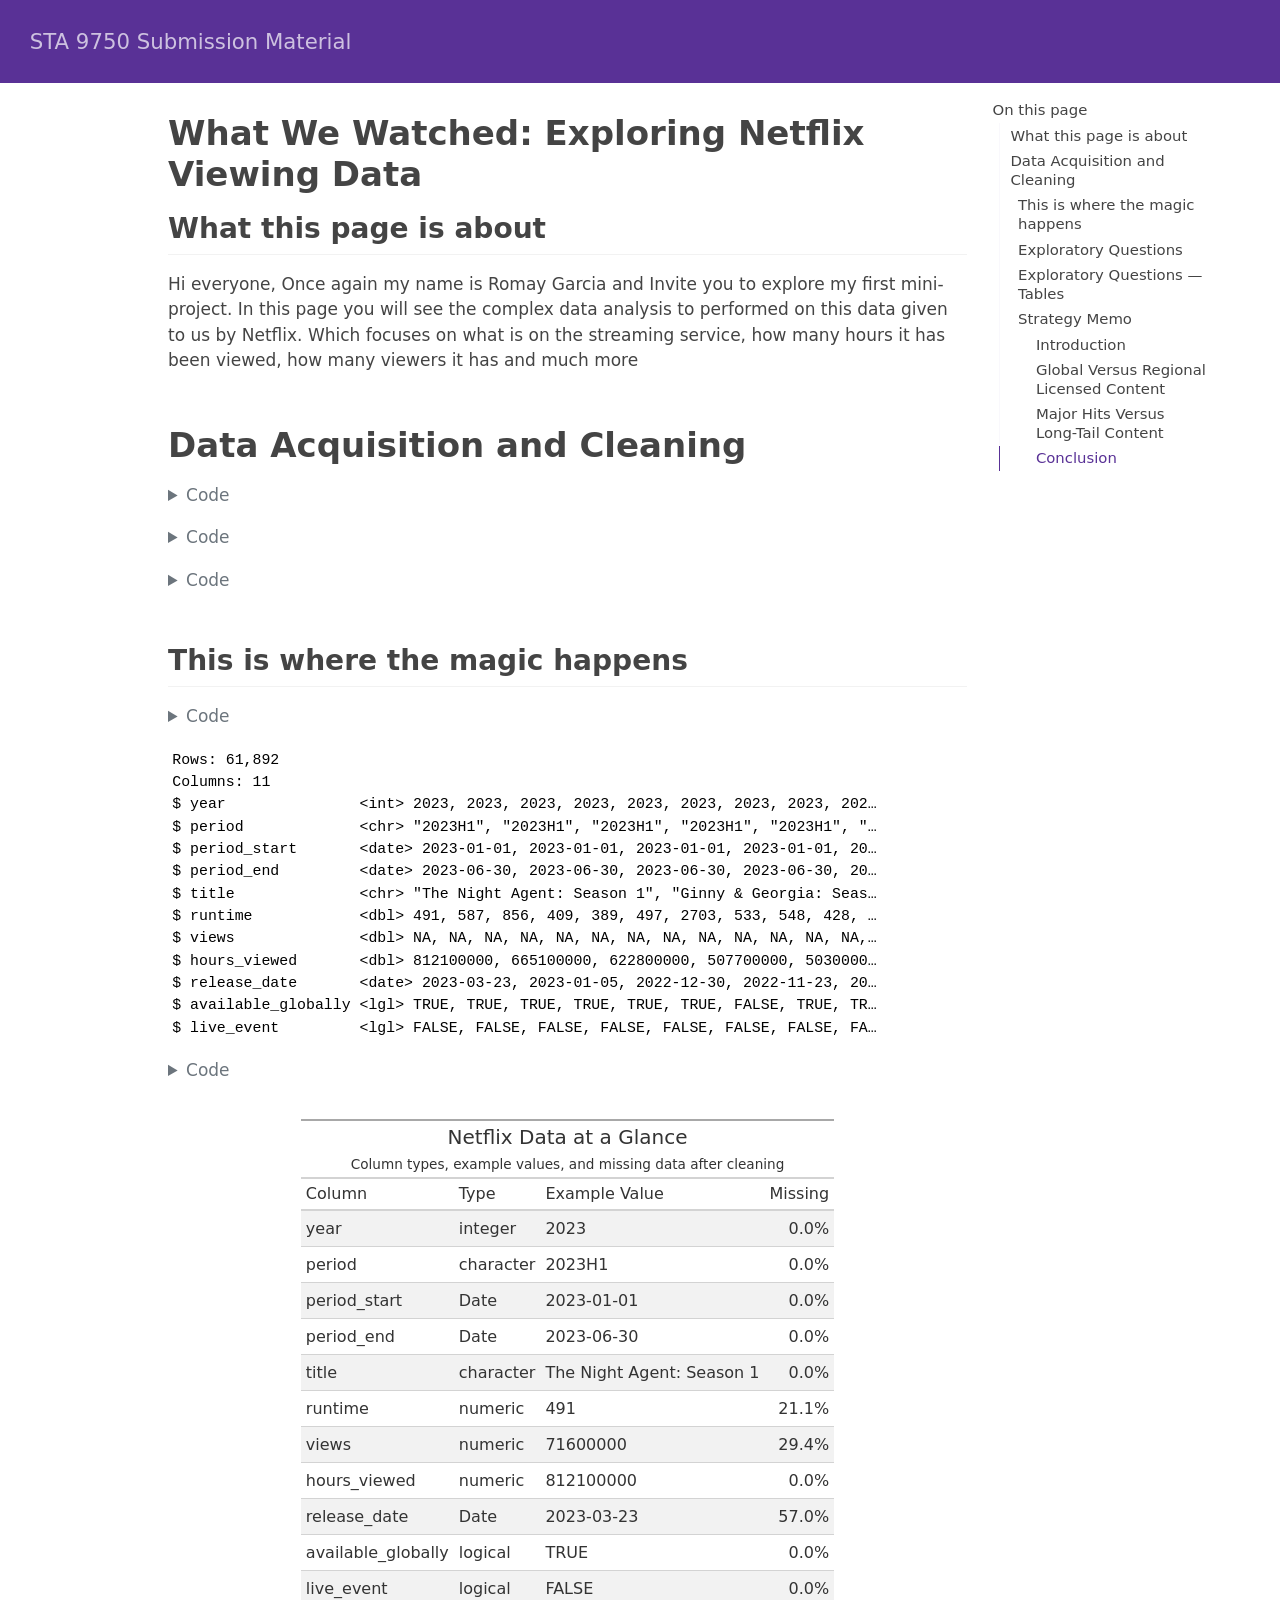
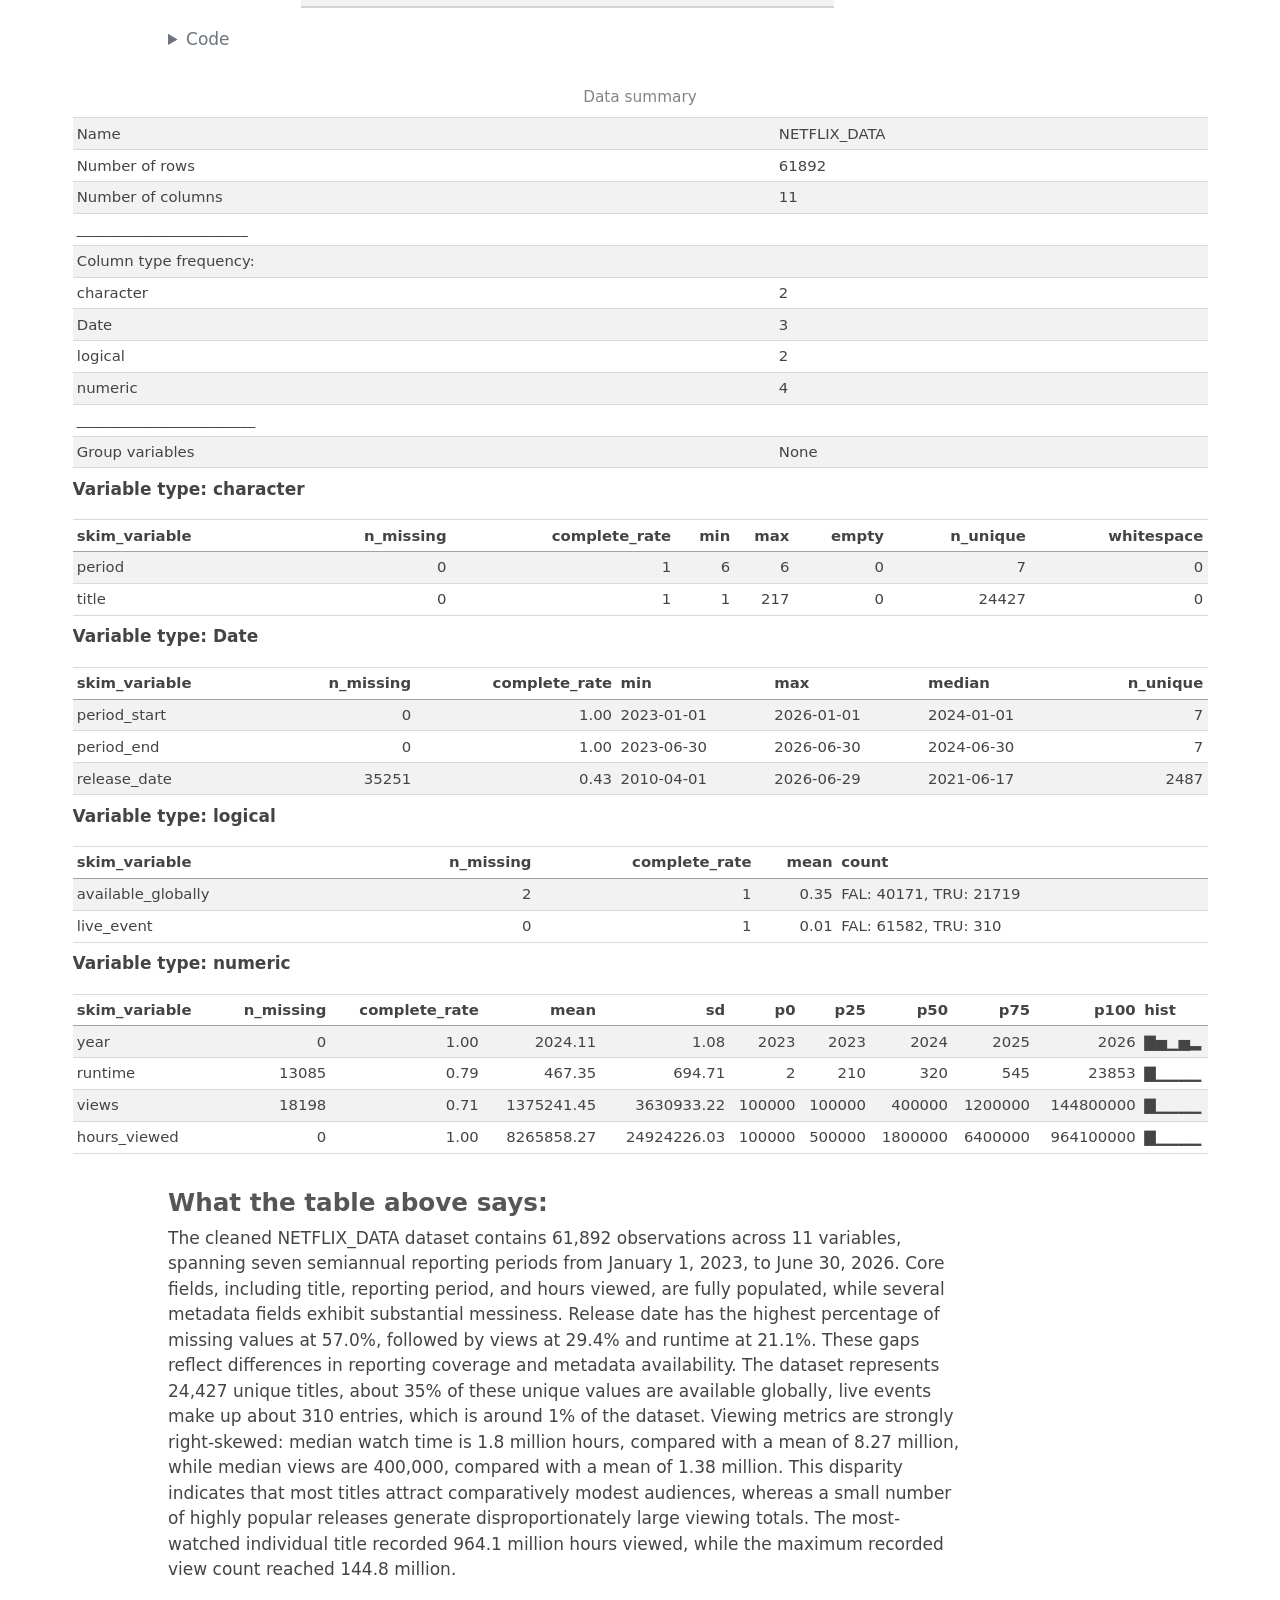
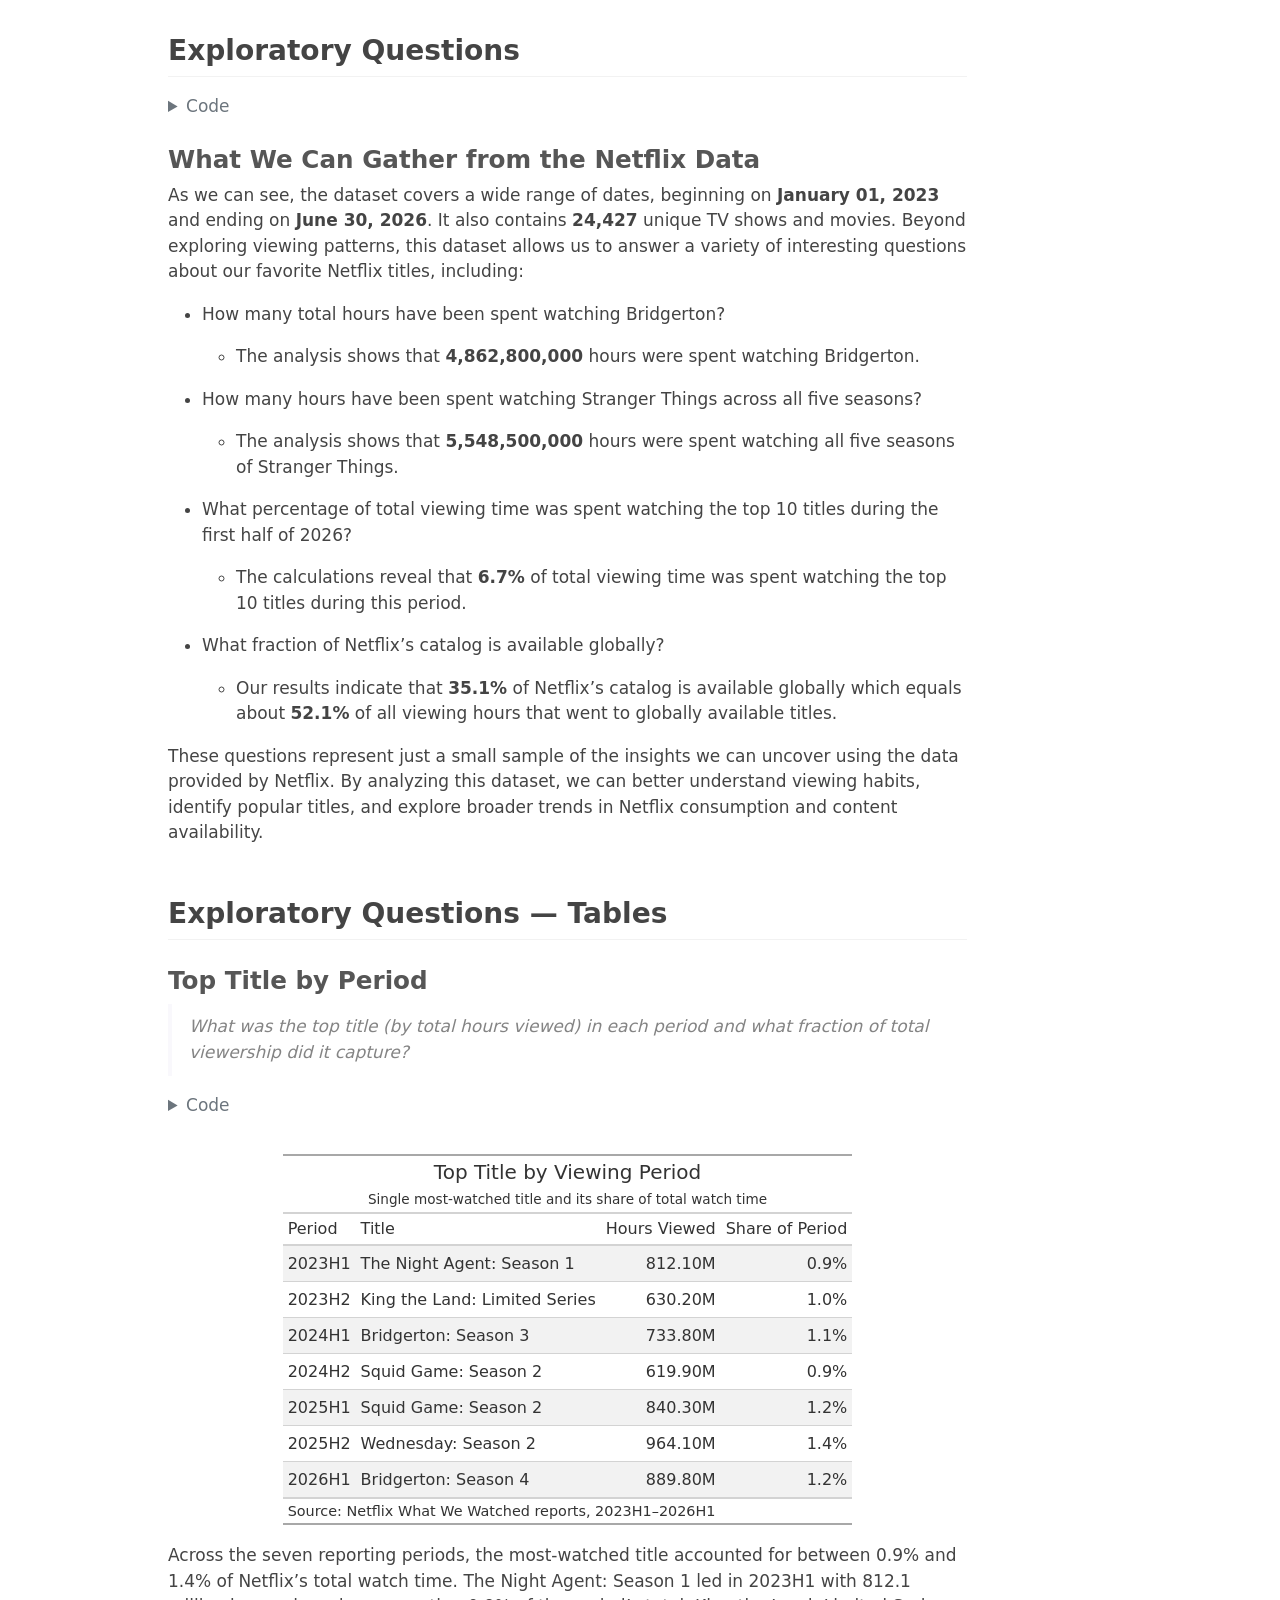
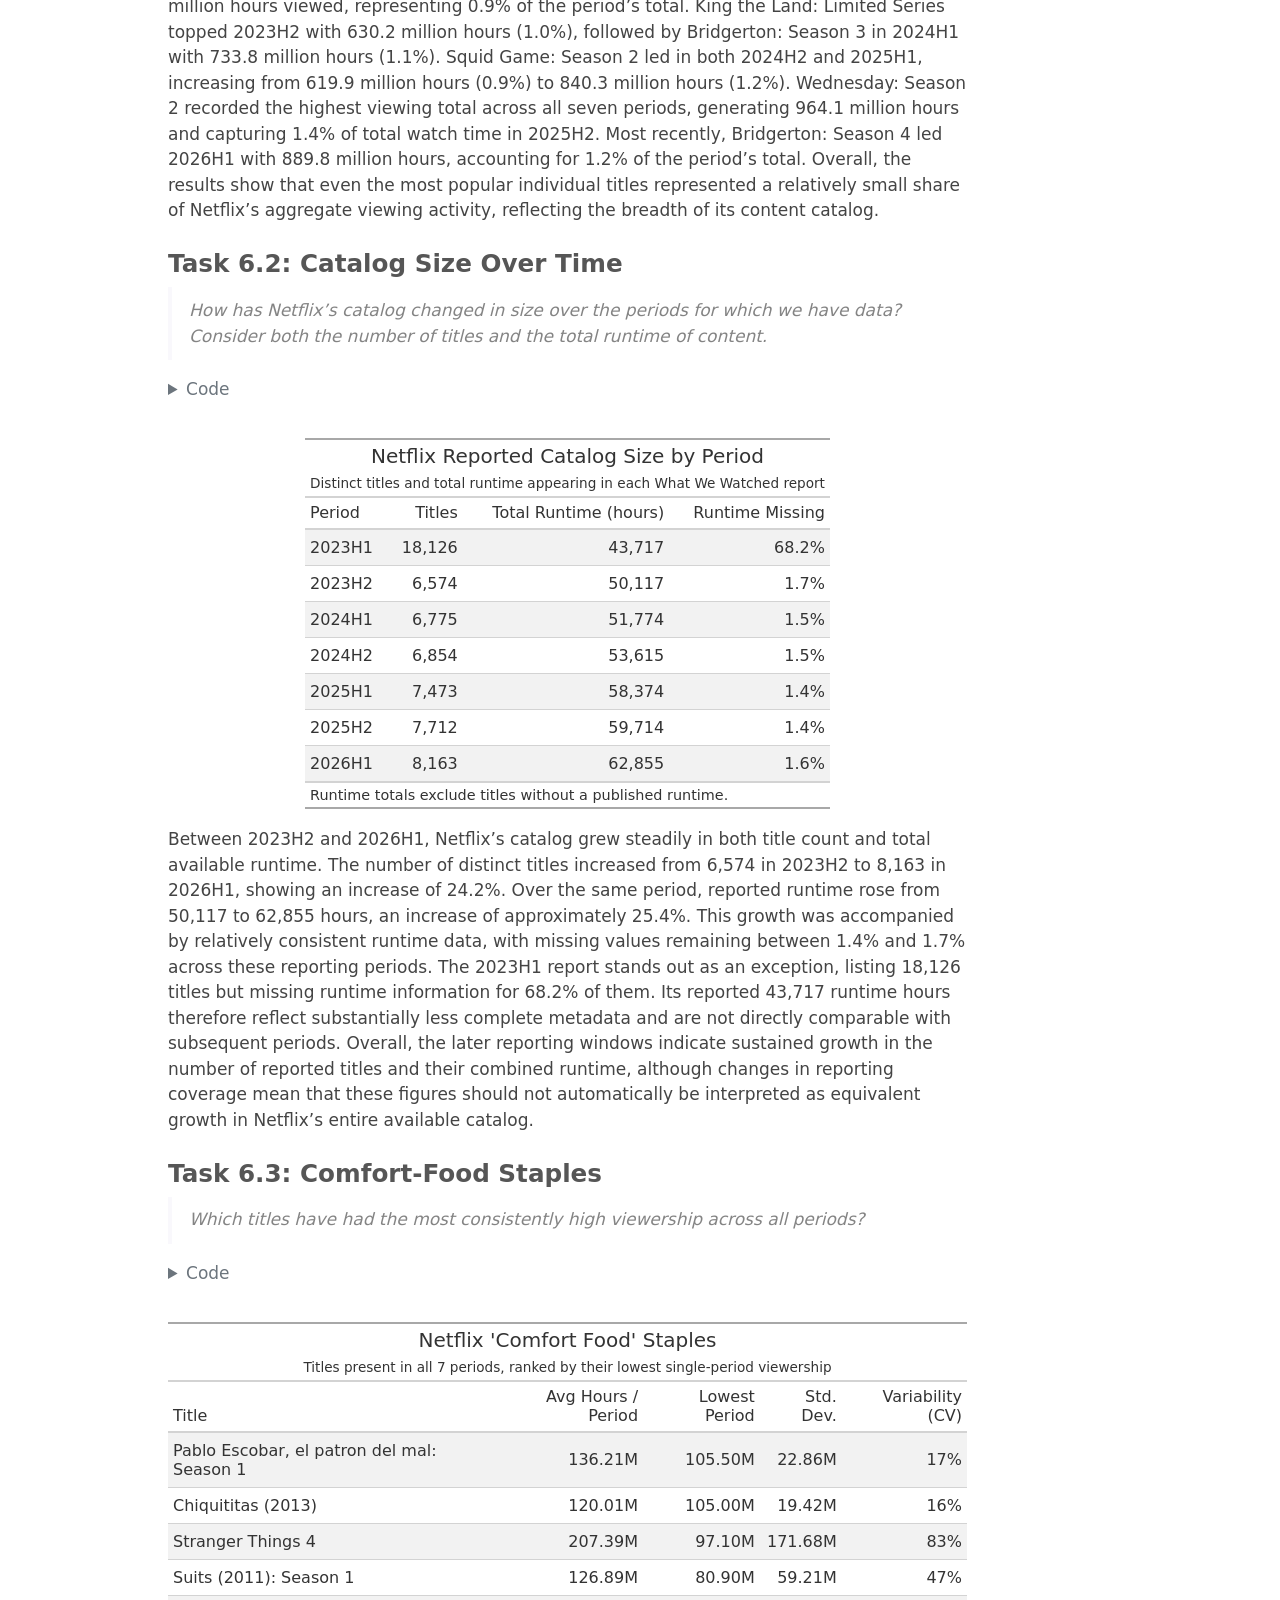
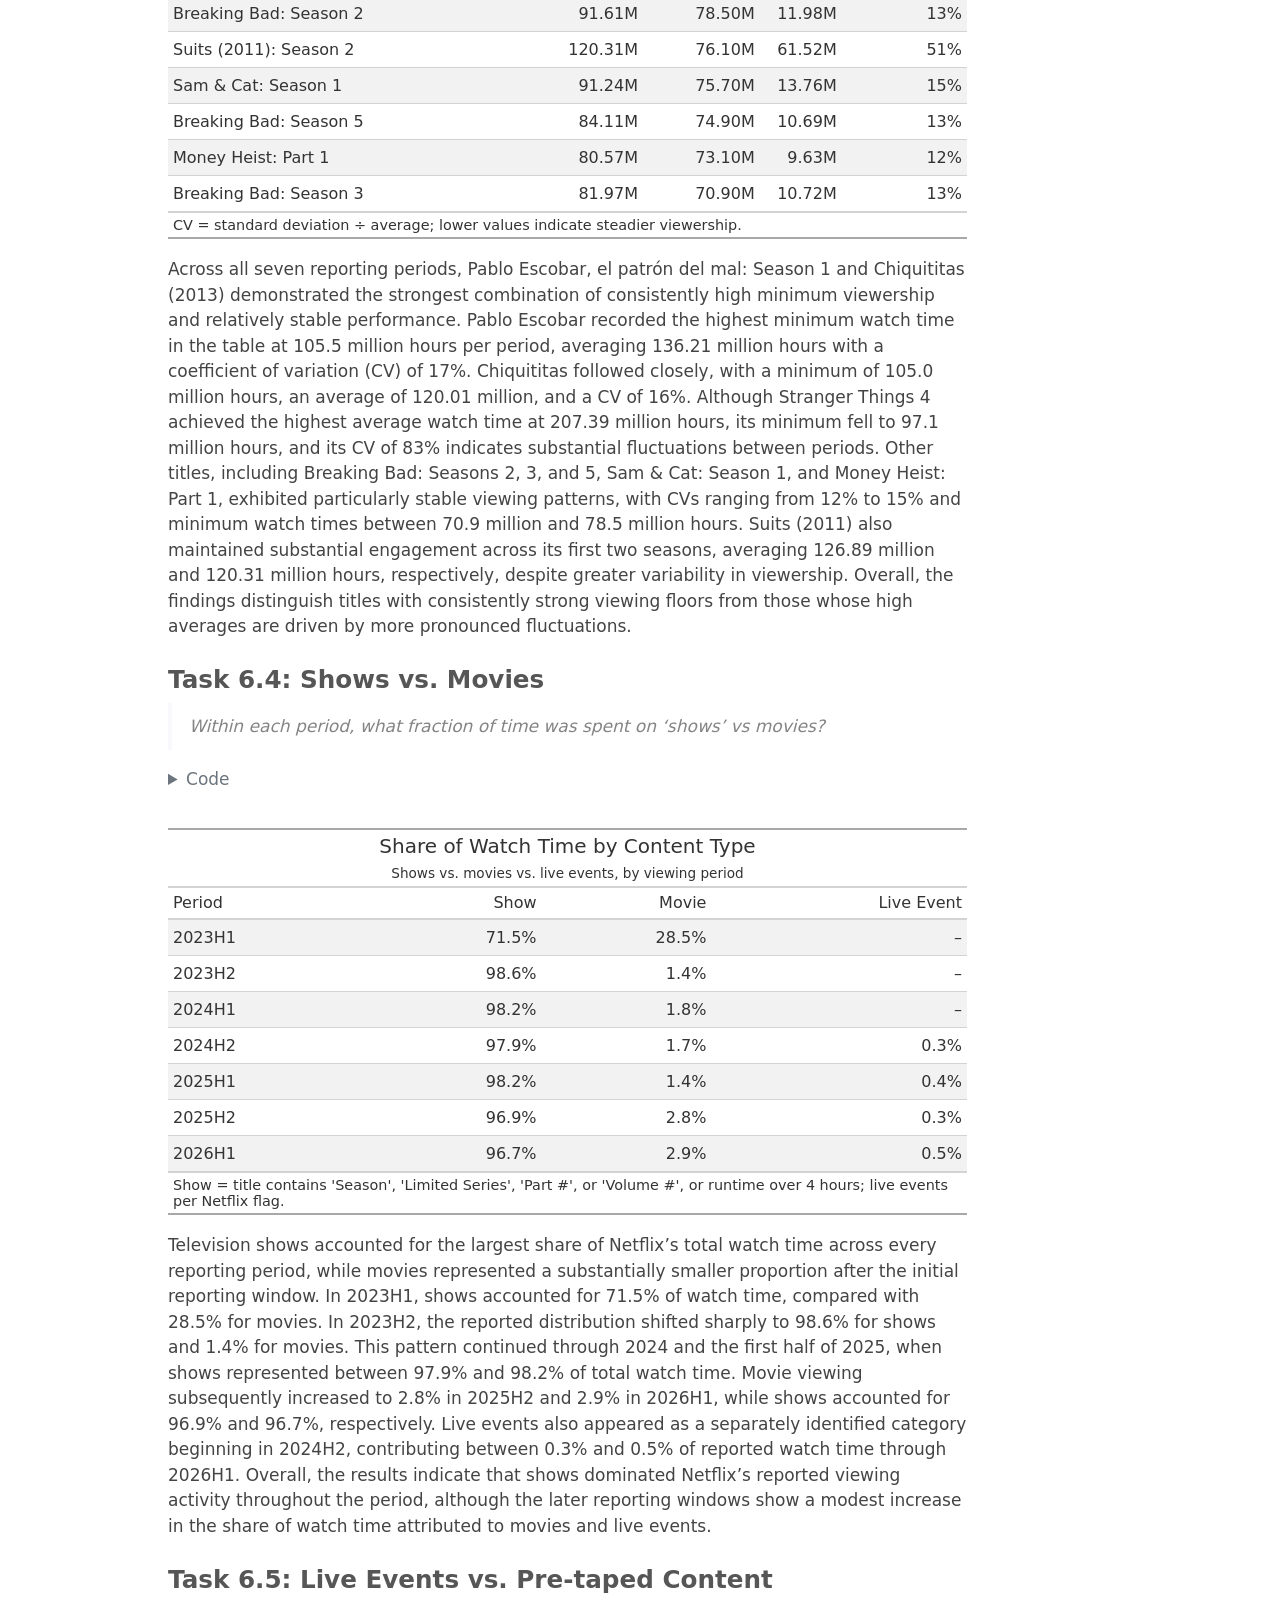
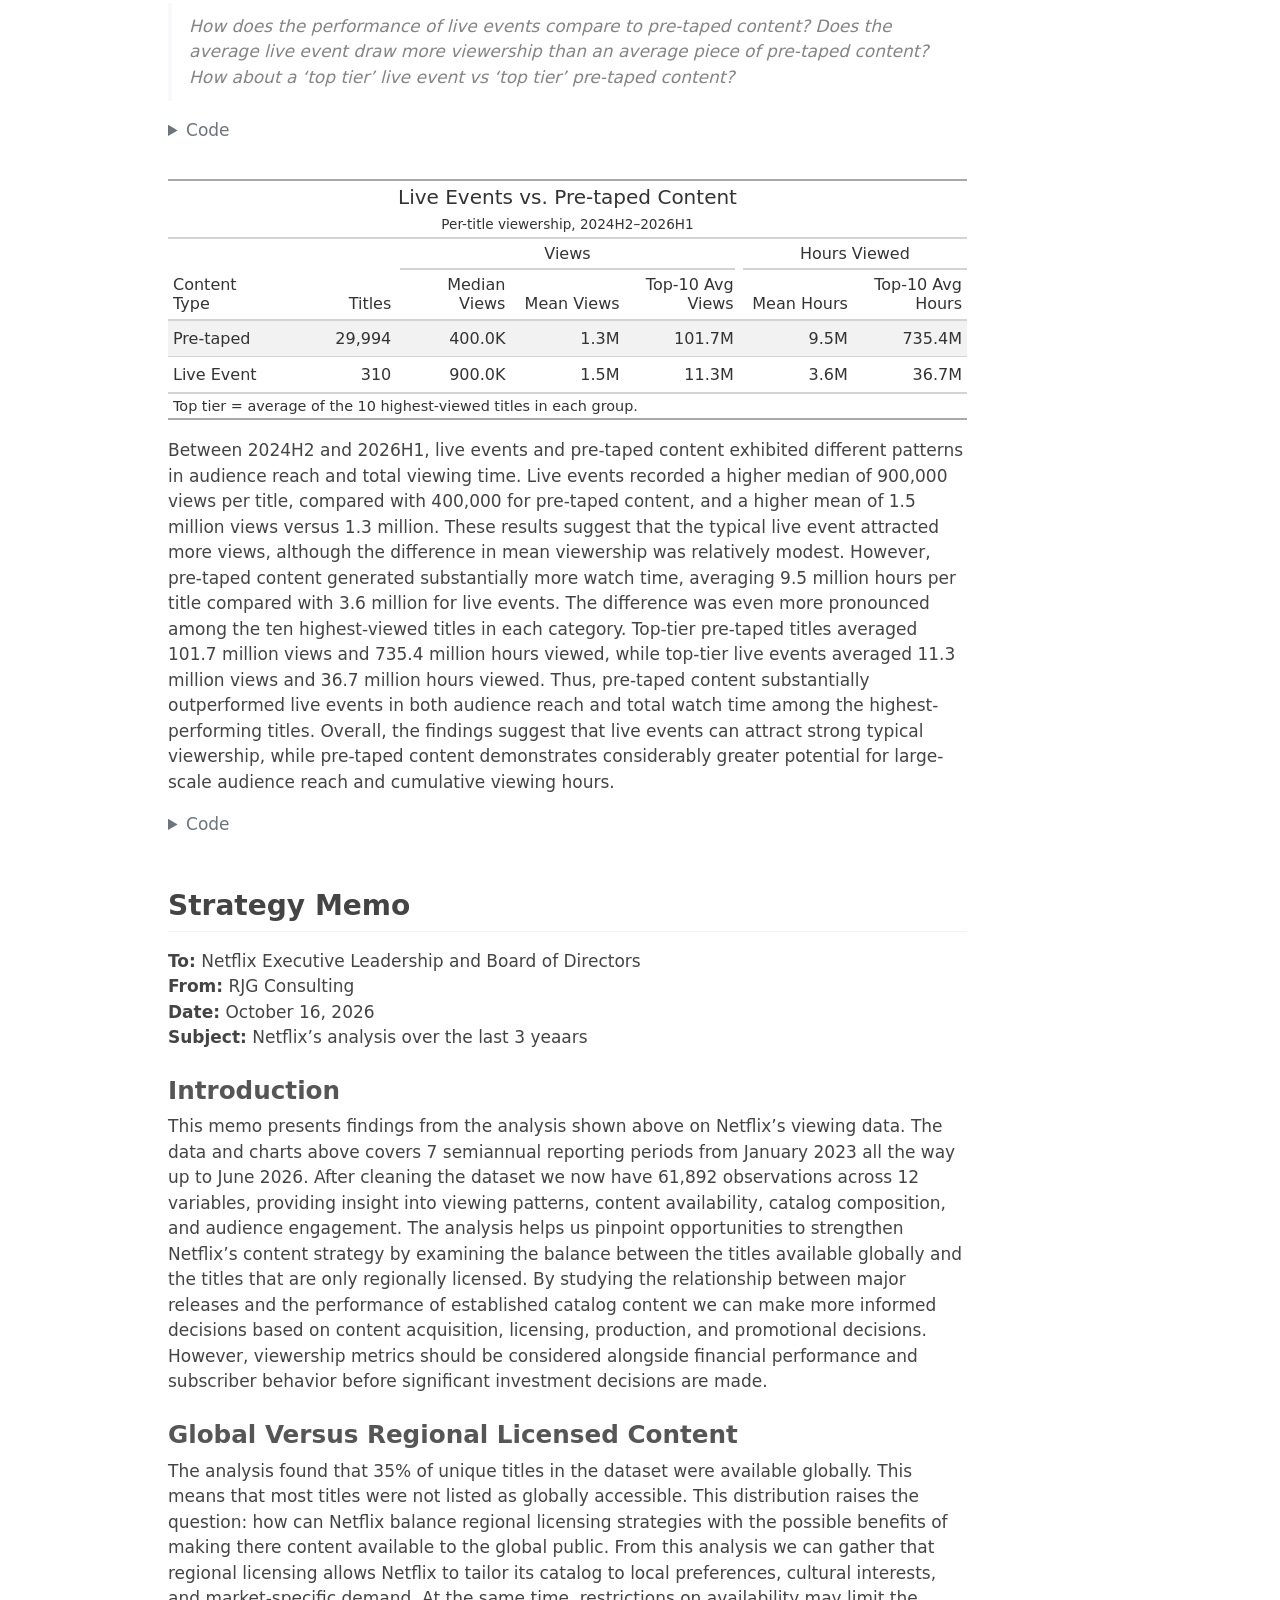
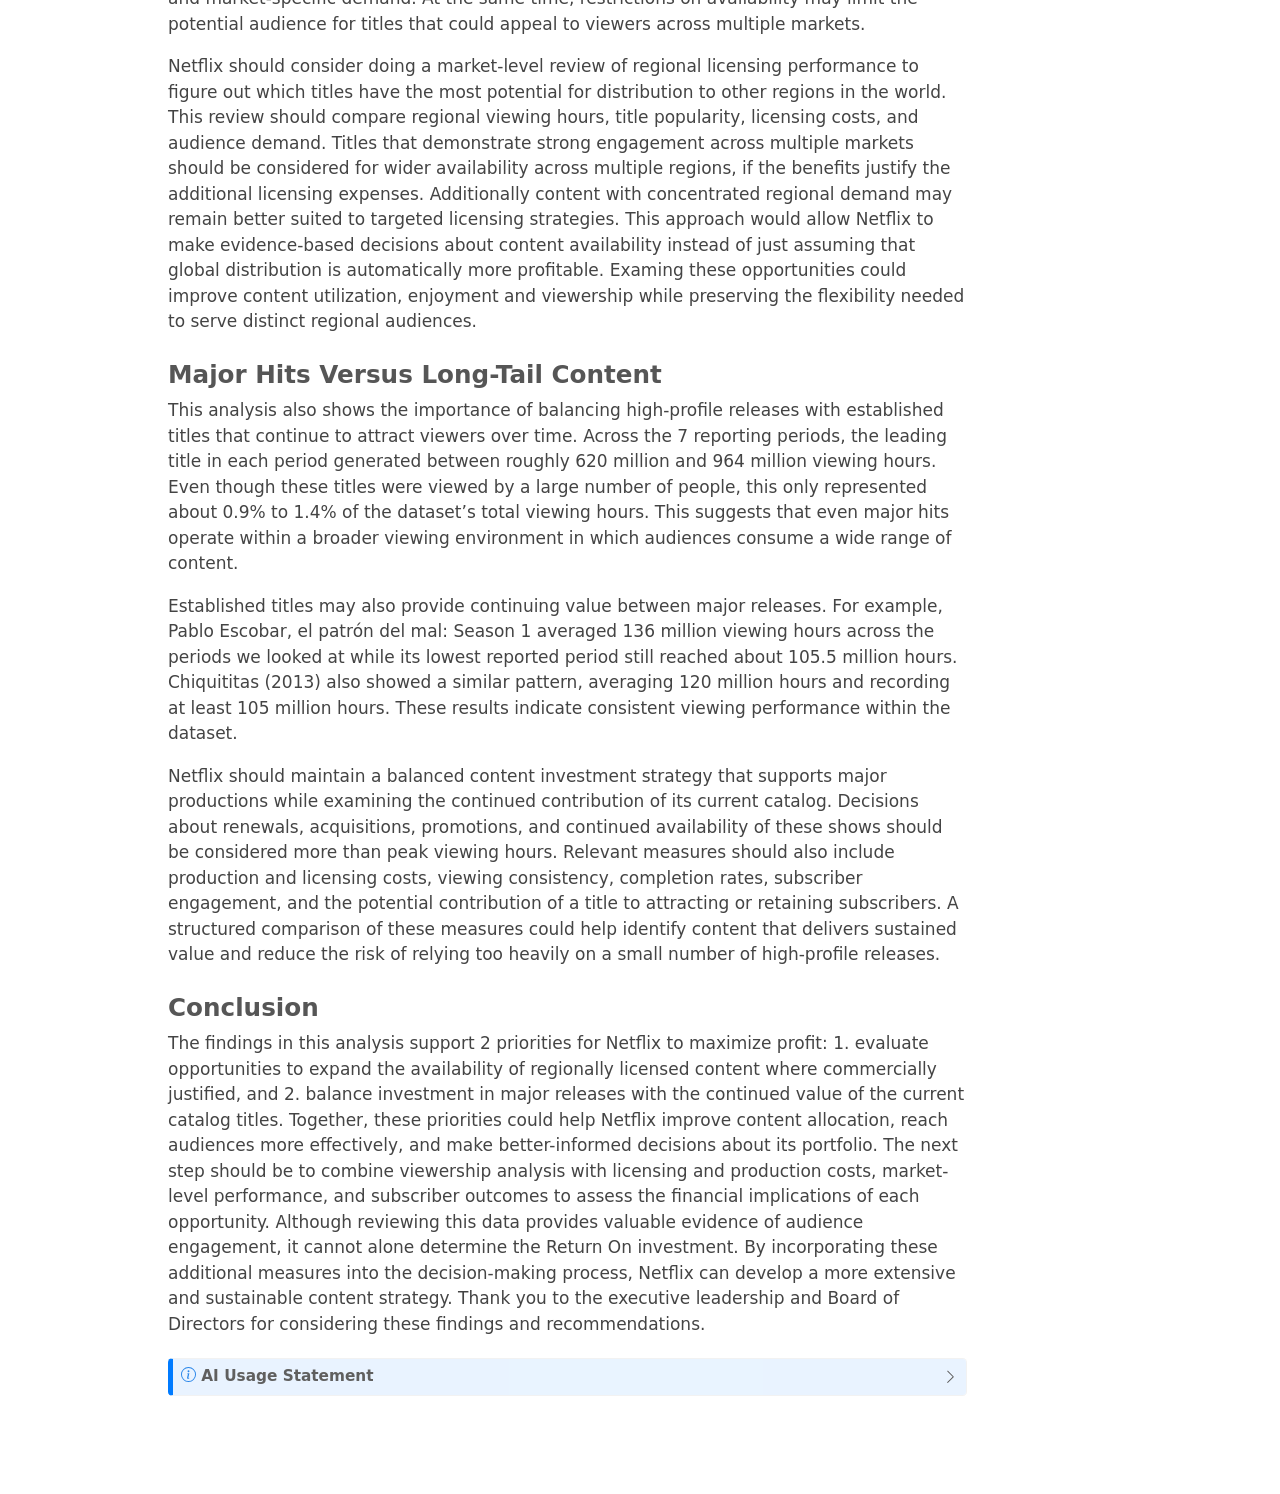
<file: docs/mp01.html>
<!DOCTYPE html>
<html xmlns="http://www.w3.org/1999/xhtml" lang="en" xml:lang="en"><head>

<meta charset="utf-8">
<meta name="generator" content="quarto-1.10.18">

<meta name="viewport" content="width=device-width, initial-scale=1.0, user-scalable=yes">


<title>What We Watched: Exploring Netflix Viewing Data – STA 9750 Submission Material</title>
<style>
/* Default styles provided by pandoc.
** See https://pandoc.org/MANUAL.html#variables-for-html for config info.
*/
span.smallcaps{font-variant: small-caps;}
div.columns{display: flex; gap: 1.5em;}
div.column{flex: auto;}
@media screen {
div.columns{gap: min(4vw, 1.5em);}
div.column{overflow-x: auto;}
}
div.hanging-indent{margin-left: 1.5em; text-indent: -1.5em;}
ul.task-list{list-style: none;}
ul.task-list li input[type="checkbox"] {
  width: 0.8em;
  margin: 0 0.8em 0.2em -1em; /* quarto-specific, see https://github.com/quarto-dev/quarto-cli/issues/4556 */ 
  vertical-align: middle;
}
/* CSS for syntax highlighting */
html { -webkit-text-size-adjust: 100%; }
pre > code.sourceCode { white-space: pre; position: relative; }
pre > code.sourceCode > span { display: inline-block; line-height: 1.25; }
pre > code.sourceCode > span:empty { height: 1.2em; }
.sourceCode { overflow: visible; }
code.sourceCode > span { color: inherit; text-decoration: inherit; }
div.sourceCode { margin: 1em 0; }
pre.sourceCode { margin: 0; }
@media screen {
div.sourceCode { overflow: auto; }
}
@media print {
pre > code.sourceCode { white-space: pre-wrap; }
pre > code.sourceCode > span { text-indent: -5em; padding-left: 5em; }
}
pre.numberSource code
  { counter-reset: source-line 0; }
pre.numberSource code > span
  { position: relative; left: -4em; counter-increment: source-line; }
pre.numberSource code > span > a:first-child::before
  { content: counter(source-line);
    position: relative; left: -1em; text-align: right; vertical-align: baseline;
    border: none; display: inline-block;
    -webkit-touch-callout: none; -webkit-user-select: none;
    -khtml-user-select: none; -moz-user-select: none;
    -ms-user-select: none; user-select: none;
    padding: 0 4px; width: 4em;
  }
pre.numberSource { margin-left: 3em;  padding-left: 4px; }
div.sourceCode
  {   }
@media screen {
pre > code.sourceCode > span > a:first-child::before { text-decoration: underline; }
}
</style>


<script src="site_libs/quarto-nav/quarto-nav.js"></script>
<script src="site_libs/quarto-nav/headroom.min.js"></script>
<script src="site_libs/clipboard/clipboard.min.js"></script>
<script src="site_libs/quarto-search/autocomplete.umd.js"></script>
<script src="site_libs/quarto-search/fuse.min.js"></script>
<script src="site_libs/quarto-search/quarto-search.js"></script>
<meta name="quarto:offset" content="./">
<script src="site_libs/quarto-html/quarto.js" type="module"></script>
<script src="site_libs/quarto-html/tabsets/tabsets.js" type="module"></script>
<script src="site_libs/quarto-html/popper.min.js"></script>
<script src="site_libs/quarto-html/tippy.umd.min.js"></script>
<script src="site_libs/quarto-html/anchor.min.js"></script>
<link href="site_libs/quarto-html/tippy.css" rel="stylesheet">
<link href="site_libs/quarto-html/quarto-syntax-highlighting-64a204ab8560d761af7679ceaba22944.css" rel="stylesheet" id="quarto-text-highlighting-styles">
<script src="site_libs/bootstrap/bootstrap.min.js"></script>
<link href="site_libs/bootstrap/bootstrap-icons.css" rel="stylesheet">
<link href="site_libs/bootstrap/bootstrap-05794b83524b4dc42481d6ce8c2e58f9.min.css" rel="stylesheet" append-hash="true" id="quarto-bootstrap" data-mode="light">
<script id="quarto-search-options" type="application/json">{
  "location": "navbar",
  "copy-button": false,
  "collapse-after": 3,
  "panel-placement": "end",
  "type": "overlay",
  "limit": 50,
  "keyboard-shortcut": [
    "f",
    "/",
    "s"
  ],
  "show-item-context": false,
  "language": {
    "search-no-results-text": "No results",
    "search-matching-documents-text": "matching documents",
    "search-copy-link-title": "Copy link to search",
    "search-hide-matches-text": "Hide additional matches",
    "search-more-match-text": "more match in this document",
    "search-more-matches-text": "more matches in this document",
    "search-clear-button-title": "Clear",
    "search-text-placeholder": "",
    "search-detached-cancel-button-title": "Cancel",
    "search-submit-button-title": "Submit",
    "search-label": "Search"
  }
}</script>


</head>

<body class="nav-fixed quarto-light">

<div id="quarto-search-results"></div>
  <header id="quarto-header" class="headroom fixed-top">
    <nav class="navbar navbar-expand-lg " data-bs-theme="dark">
      <div class="navbar-container container-fluid">
      <div class="navbar-brand-container mx-auto">
    <a class="navbar-brand" href="./index.html">
    <span class="navbar-title">STA 9750 Submission Material</span>
    </a>
  </div>
        <div class="quarto-navbar-tools tools-end">
</div>
      </div> <!-- /container-fluid -->
    </nav>
</header>
<!-- content -->
<div id="quarto-content" class="quarto-container page-columns page-rows-contents page-layout-article page-navbar">
<!-- sidebar -->
<!-- margin-sidebar -->
    <div id="quarto-margin-sidebar" class="sidebar margin-sidebar">
        <nav id="TOC" role="doc-toc" class="toc-active">
    <h2 id="toc-title">On this page</h2>
   
  <ul>
  <li><a href="#what-this-page-is-about" id="toc-what-this-page-is-about" class="nav-link active" data-scroll-target="#what-this-page-is-about">What this page is about</a></li>
  <li><a href="#data-acquisition-and-cleaning" id="toc-data-acquisition-and-cleaning" class="nav-link" data-scroll-target="#data-acquisition-and-cleaning">Data Acquisition and Cleaning</a>
  <ul class="collapse">
  <li><a href="#this-is-where-the-magic-happens" id="toc-this-is-where-the-magic-happens" class="nav-link" data-scroll-target="#this-is-where-the-magic-happens">This is where the magic happens</a>
  <ul class="collapse">
  <li><a href="#what-the-table-above-says" id="toc-what-the-table-above-says" class="nav-link" data-scroll-target="#what-the-table-above-says">What the table above says:</a></li>
  </ul></li>
  <li><a href="#exploratory-questions" id="toc-exploratory-questions" class="nav-link" data-scroll-target="#exploratory-questions">Exploratory Questions</a>
  <ul class="collapse">
  <li><a href="#what-we-can-gather-from-the-netflix-data" id="toc-what-we-can-gather-from-the-netflix-data" class="nav-link" data-scroll-target="#what-we-can-gather-from-the-netflix-data">What We Can Gather from the Netflix Data</a></li>
  </ul></li>
  <li><a href="#exploratory-questions-tables" id="toc-exploratory-questions-tables" class="nav-link" data-scroll-target="#exploratory-questions-tables">Exploratory Questions — Tables</a>
  <ul class="collapse">
  <li><a href="#top-title-by-period" id="toc-top-title-by-period" class="nav-link" data-scroll-target="#top-title-by-period">Top Title by Period</a></li>
  <li><a href="#task-6.2-catalog-size-over-time" id="toc-task-6.2-catalog-size-over-time" class="nav-link" data-scroll-target="#task-6.2-catalog-size-over-time">Task 6.2: Catalog Size Over Time</a></li>
  <li><a href="#task-6.3-comfort-food-staples" id="toc-task-6.3-comfort-food-staples" class="nav-link" data-scroll-target="#task-6.3-comfort-food-staples">Task 6.3: Comfort-Food Staples</a></li>
  <li><a href="#task-6.4-shows-vs.-movies" id="toc-task-6.4-shows-vs.-movies" class="nav-link" data-scroll-target="#task-6.4-shows-vs.-movies">Task 6.4: Shows vs.&nbsp;Movies</a></li>
  <li><a href="#task-6.5-live-events-vs.-pre-taped-content" id="toc-task-6.5-live-events-vs.-pre-taped-content" class="nav-link" data-scroll-target="#task-6.5-live-events-vs.-pre-taped-content">Task 6.5: Live Events vs.&nbsp;Pre-taped Content</a></li>
  </ul></li>
  <li><a href="#strategy-memo" id="toc-strategy-memo" class="nav-link" data-scroll-target="#strategy-memo">Strategy Memo</a>
  <ul class="collapse">
  <li><a href="#introduction" id="toc-introduction" class="nav-link" data-scroll-target="#introduction">Introduction</a></li>
  <li><a href="#global-versus-regional-licensed-content" id="toc-global-versus-regional-licensed-content" class="nav-link" data-scroll-target="#global-versus-regional-licensed-content">Global Versus Regional Licensed Content</a></li>
  <li><a href="#major-hits-versus-long-tail-content" id="toc-major-hits-versus-long-tail-content" class="nav-link" data-scroll-target="#major-hits-versus-long-tail-content">Major Hits Versus Long-Tail Content</a></li>
  <li><a href="#conclusion" id="toc-conclusion" class="nav-link" data-scroll-target="#conclusion">Conclusion</a></li>
  </ul></li>
  </ul></li>
  </ul>
</nav>
    </div>
<!-- main -->
<main class="content page-columns page-full" id="quarto-document-content">

<header id="title-block-header" class="quarto-title-block default">
<div class="quarto-title">
<h1 class="title">What We Watched: Exploring Netflix Viewing Data</h1>
</div>



<div class="quarto-title-meta">

    
  
    
  </div>
  


</header>


<section id="what-this-page-is-about" class="level2">
<h2 class="anchored" data-anchor-id="what-this-page-is-about">What this page is about</h2>
<p>Hi everyone, Once again my name is Romay Garcia and Invite you to explore my first mini-project. In this page you will see the complex data analysis to performed on this data given to us by Netflix. Which focuses on what is on the streaming service, how many hours it has been viewed, how many viewers it has and much more</p>
</section>
<section id="data-acquisition-and-cleaning" class="level1 page-columns page-full">
<h1>Data Acquisition and Cleaning</h1>
<div class="cell">
<details class="code-fold">
<summary>Code</summary>
<div class="code-copy-outer-scaffold"><div class="sourceCode cell-code" id="cb1"><pre class="sourceCode r code-with-copy"><code class="sourceCode r"><span id="cb1-1"><a href="#cb1-1" aria-hidden="true" tabindex="-1"></a><span class="fu">library</span>(tidyverse)</span>
<span id="cb1-2"><a href="#cb1-2" aria-hidden="true" tabindex="-1"></a><span class="fu">library</span>(rvest)</span>
<span id="cb1-3"><a href="#cb1-3" aria-hidden="true" tabindex="-1"></a><span class="fu">library</span>(readxl)</span>
<span id="cb1-4"><a href="#cb1-4" aria-hidden="true" tabindex="-1"></a><span class="fu">library</span>(fs)</span>
<span id="cb1-5"><a href="#cb1-5" aria-hidden="true" tabindex="-1"></a><span class="fu">library</span>(skimr)</span>
<span id="cb1-6"><a href="#cb1-6" aria-hidden="true" tabindex="-1"></a><span class="fu">library</span>(gt)</span>
<span id="cb1-7"><a href="#cb1-7" aria-hidden="true" tabindex="-1"></a><span class="fu">library</span>(scales)</span></code></pre></div><button title="Copy to Clipboard" class="code-copy-button"><i class="bi"></i></button></div>
</details>
</div>
<div class="cell">
<details class="code-fold">
<summary>Code</summary>
<div class="code-copy-outer-scaffold"><div class="sourceCode cell-code" id="cb2"><pre class="sourceCode r code-with-copy"><code class="sourceCode r"><span id="cb2-1"><a href="#cb2-1" aria-hidden="true" tabindex="-1"></a><span class="co"># Task 1 download and standardize the Netflix reports</span></span>
<span id="cb2-2"><a href="#cb2-2" aria-hidden="true" tabindex="-1"></a>load_netflix_data <span class="ot">&lt;-</span> <span class="cf">function</span>(){</span>
<span id="cb2-3"><a href="#cb2-3" aria-hidden="true" tabindex="-1"></a>  data_dir <span class="ot">&lt;-</span> <span class="fu">path</span>(<span class="st">"data"</span>, <span class="st">"mp01"</span>)</span>
<span id="cb2-4"><a href="#cb2-4" aria-hidden="true" tabindex="-1"></a>  </span>
<span id="cb2-5"><a href="#cb2-5" aria-hidden="true" tabindex="-1"></a>  <span class="cf">if</span>(<span class="sc">!</span><span class="fu">dir_exists</span>(data_dir)){</span>
<span id="cb2-6"><a href="#cb2-6" aria-hidden="true" tabindex="-1"></a>    <span class="fu">dir_create</span>(data_dir, <span class="at">showWarnings=</span><span class="cn">FALSE</span>, <span class="at">recurse=</span><span class="cn">TRUE</span>)</span>
<span id="cb2-7"><a href="#cb2-7" aria-hidden="true" tabindex="-1"></a>  }</span>
<span id="cb2-8"><a href="#cb2-8" aria-hidden="true" tabindex="-1"></a>  </span>
<span id="cb2-9"><a href="#cb2-9" aria-hidden="true" tabindex="-1"></a>  NETFLIX_URLS <span class="ot">&lt;-</span> <span class="fu">list</span>(</span>
<span id="cb2-10"><a href="#cb2-10" aria-hidden="true" tabindex="-1"></a>    <span class="st">`</span><span class="at">2023H1</span><span class="st">`</span> <span class="ot">=</span> <span class="st">"https://about.netflix.com/news/what-we-watched-a-netflix-engagement-report"</span>,</span>
<span id="cb2-11"><a href="#cb2-11" aria-hidden="true" tabindex="-1"></a>    <span class="st">`</span><span class="at">2023H2</span><span class="st">`</span> <span class="ot">=</span> <span class="st">"https://about.netflix.com/news/what-we-watched-the-second-half-of-2023"</span>,</span>
<span id="cb2-12"><a href="#cb2-12" aria-hidden="true" tabindex="-1"></a>    <span class="st">`</span><span class="at">2024H1</span><span class="st">`</span> <span class="ot">=</span> <span class="st">"https://about.netflix.com/news/what-we-watched-the-first-half-of-2024"</span>,</span>
<span id="cb2-13"><a href="#cb2-13" aria-hidden="true" tabindex="-1"></a>    <span class="st">`</span><span class="at">2024H2</span><span class="st">`</span> <span class="ot">=</span> <span class="st">"https://about.netflix.com/news/what-we-watched-the-second-half-of-2024"</span>,</span>
<span id="cb2-14"><a href="#cb2-14" aria-hidden="true" tabindex="-1"></a>    <span class="st">`</span><span class="at">2025H1</span><span class="st">`</span> <span class="ot">=</span> <span class="st">"https://about.netflix.com/news/what-we-watched-the-first-half-of-2025"</span>,</span>
<span id="cb2-15"><a href="#cb2-15" aria-hidden="true" tabindex="-1"></a>    <span class="st">`</span><span class="at">2025H2</span><span class="st">`</span> <span class="ot">=</span> <span class="st">"https://about.netflix.com/news/what-we-watched-the-second-half-of-2025"</span>,</span>
<span id="cb2-16"><a href="#cb2-16" aria-hidden="true" tabindex="-1"></a>    <span class="st">`</span><span class="at">2026H1</span><span class="st">`</span> <span class="ot">=</span> <span class="st">"https://about.netflix.com/news/what-we-watched-the-first-half-of-2026"</span></span>
<span id="cb2-17"><a href="#cb2-17" aria-hidden="true" tabindex="-1"></a>  )</span>
<span id="cb2-18"><a href="#cb2-18" aria-hidden="true" tabindex="-1"></a>  </span>
<span id="cb2-19"><a href="#cb2-19" aria-hidden="true" tabindex="-1"></a>  download_if_needed <span class="ot">&lt;-</span> <span class="cf">function</span>(url, local){</span>
<span id="cb2-20"><a href="#cb2-20" aria-hidden="true" tabindex="-1"></a>    <span class="cf">if</span>(<span class="sc">!</span><span class="fu">file_exists</span>(local)){</span>
<span id="cb2-21"><a href="#cb2-21" aria-hidden="true" tabindex="-1"></a>      <span class="fu">download.file</span>(url, local, <span class="at">quiet =</span> <span class="cn">TRUE</span>, <span class="at">mode =</span> <span class="st">"wb"</span>)</span>
<span id="cb2-22"><a href="#cb2-22" aria-hidden="true" tabindex="-1"></a>    }</span>
<span id="cb2-23"><a href="#cb2-23" aria-hidden="true" tabindex="-1"></a>    </span>
<span id="cb2-24"><a href="#cb2-24" aria-hidden="true" tabindex="-1"></a>    <span class="fu">return</span>(local)</span>
<span id="cb2-25"><a href="#cb2-25" aria-hidden="true" tabindex="-1"></a>  }</span>
<span id="cb2-26"><a href="#cb2-26" aria-hidden="true" tabindex="-1"></a>  </span>
<span id="cb2-27"><a href="#cb2-27" aria-hidden="true" tabindex="-1"></a>  NETFLIX_URLS <span class="sc">|&gt;</span> </span>
<span id="cb2-28"><a href="#cb2-28" aria-hidden="true" tabindex="-1"></a>    <span class="fu">map</span>(read_html) <span class="sc">|&gt;</span> </span>
<span id="cb2-29"><a href="#cb2-29" aria-hidden="true" tabindex="-1"></a>    <span class="fu">map</span>(html_element, <span class="at">xpath =</span> <span class="st">"//a[contains(@href, '.xlsx')]"</span>) <span class="sc">|&gt;</span> </span>
<span id="cb2-30"><a href="#cb2-30" aria-hidden="true" tabindex="-1"></a>    <span class="fu">map_chr</span>(html_attr, <span class="st">"href"</span>) <span class="sc">|&gt;</span> </span>
<span id="cb2-31"><a href="#cb2-31" aria-hidden="true" tabindex="-1"></a>    <span class="fu">enframe</span>(<span class="st">"period"</span>, <span class="st">"url"</span>) <span class="sc">|&gt;</span> </span>
<span id="cb2-32"><a href="#cb2-32" aria-hidden="true" tabindex="-1"></a>    <span class="fu">mutate</span>(<span class="at">path =</span> <span class="fu">path</span>(data_dir, <span class="fu">paste0</span>(period, <span class="st">".xlsx"</span>)), </span>
<span id="cb2-33"><a href="#cb2-33" aria-hidden="true" tabindex="-1"></a>           <span class="at">path =</span> <span class="fu">map2</span>(url, path, download_if_needed), </span>
<span id="cb2-34"><a href="#cb2-34" aria-hidden="true" tabindex="-1"></a>           <span class="at">data =</span> <span class="fu">map</span>(path, read_excel, <span class="at">skip=</span><span class="dv">3</span>, <span class="at">na=</span><span class="st">"*"</span>), </span>
<span id="cb2-35"><a href="#cb2-35" aria-hidden="true" tabindex="-1"></a>           <span class="at">data =</span> <span class="fu">map</span>(data, \(x) x <span class="sc">|&gt;</span> <span class="fu">mutate</span>(<span class="st">`</span><span class="at">Release Date</span><span class="st">`</span> <span class="ot">=</span> <span class="fu">as.Date</span>(<span class="st">`</span><span class="at">Release Date</span><span class="st">`</span>)))) <span class="sc">|&gt;</span></span>
<span id="cb2-36"><a href="#cb2-36" aria-hidden="true" tabindex="-1"></a>    <span class="fu">unnest</span>(data) <span class="sc">|&gt;</span> </span>
<span id="cb2-37"><a href="#cb2-37" aria-hidden="true" tabindex="-1"></a>    <span class="fu">select</span>(<span class="sc">-</span>url, <span class="sc">-</span>path) <span class="sc">|&gt;</span> </span>
<span id="cb2-38"><a href="#cb2-38" aria-hidden="true" tabindex="-1"></a>    <span class="fu">mutate</span>(<span class="at">year=</span><span class="fu">str_sub</span>(period, <span class="dv">1</span>, <span class="dv">4</span>), </span>
<span id="cb2-39"><a href="#cb2-39" aria-hidden="true" tabindex="-1"></a>           <span class="at">half=</span><span class="fu">str_sub</span>(period, <span class="at">start=</span><span class="dv">6</span>), </span>
<span id="cb2-40"><a href="#cb2-40" aria-hidden="true" tabindex="-1"></a>           <span class="at">period_start =</span> <span class="fu">make_date</span>(year, <span class="fu">if_else</span>(half<span class="sc">==</span><span class="dv">1</span>, <span class="dv">1</span>, <span class="dv">7</span>), <span class="dv">1</span>), </span>
<span id="cb2-41"><a href="#cb2-41" aria-hidden="true" tabindex="-1"></a>           <span class="at">period_end =</span> <span class="fu">make_date</span>(year, <span class="fu">if_else</span>(half<span class="sc">==</span><span class="dv">1</span>, <span class="dv">6</span>, <span class="dv">12</span>), <span class="fu">if_else</span>(half<span class="sc">==</span><span class="dv">1</span>, <span class="dv">30</span>, <span class="dv">31</span>))) <span class="sc">|&gt;</span> </span>
<span id="cb2-42"><a href="#cb2-42" aria-hidden="true" tabindex="-1"></a>    <span class="fu">filter</span>(<span class="sc">!</span><span class="fu">is.na</span>(<span class="st">`</span><span class="at">Hours Viewed</span><span class="st">`</span>)) <span class="sc">|&gt;</span> </span>
<span id="cb2-43"><a href="#cb2-43" aria-hidden="true" tabindex="-1"></a>    <span class="fu">mutate</span>(<span class="at">live_event =</span> <span class="sc">!</span><span class="fu">is.na</span>(Runtime) <span class="sc">&amp;</span> <span class="fu">str_detect</span>(Runtime, <span class="st">"</span><span class="sc">\\</span><span class="st">d+:</span><span class="sc">\\</span><span class="st">d+</span><span class="sc">\\</span><span class="st">*"</span>), </span>
<span id="cb2-44"><a href="#cb2-44" aria-hidden="true" tabindex="-1"></a>           <span class="at">clean_time =</span> <span class="fu">str_remove</span>(Runtime, <span class="fu">fixed</span>(<span class="st">"*"</span>)),</span>
<span id="cb2-45"><a href="#cb2-45" aria-hidden="true" tabindex="-1"></a>           <span class="at">Runtime =</span> <span class="dv">60</span> <span class="sc">*</span> <span class="fu">hour</span>(<span class="fu">hm</span>(clean_time)) <span class="sc">+</span> <span class="fu">minute</span>(<span class="fu">hm</span>(clean_time))) <span class="sc">|&gt;</span></span>
<span id="cb2-46"><a href="#cb2-46" aria-hidden="true" tabindex="-1"></a>    <span class="fu">select</span>(<span class="sc">-</span>clean_time) <span class="sc">|&gt;</span></span>
<span id="cb2-47"><a href="#cb2-47" aria-hidden="true" tabindex="-1"></a>    <span class="fu">mutate</span>(<span class="at">Runtime =</span> <span class="fu">coalesce</span>(Runtime, <span class="fu">mean</span>(Runtime, <span class="at">na.rm=</span><span class="cn">TRUE</span>)), </span>
<span id="cb2-48"><a href="#cb2-48" aria-hidden="true" tabindex="-1"></a>           <span class="at">.by=</span>Title, </span>
<span id="cb2-49"><a href="#cb2-49" aria-hidden="true" tabindex="-1"></a>           <span class="at">Title =</span> stringi<span class="sc">::</span><span class="fu">stri_trans_general</span>(Title, <span class="st">"Latin-ASCII"</span>),</span>
<span id="cb2-50"><a href="#cb2-50" aria-hidden="true" tabindex="-1"></a>           <span class="at">Title =</span> <span class="fu">str_remove</span>(Title, <span class="st">" // .*"</span>), </span>
<span id="cb2-51"><a href="#cb2-51" aria-hidden="true" tabindex="-1"></a>           <span class="at">Title =</span> <span class="fu">str_remove</span>(Title, <span class="st">"[^[:ascii:]].*"</span>), </span>
<span id="cb2-52"><a href="#cb2-52" aria-hidden="true" tabindex="-1"></a>           <span class="at">Title =</span> <span class="fu">str_trim</span>(Title)) <span class="sc">|&gt;</span></span>
<span id="cb2-53"><a href="#cb2-53" aria-hidden="true" tabindex="-1"></a>    <span class="fu">filter_out</span>(Title <span class="sc">==</span> <span class="st">""</span>) <span class="sc">|&gt;</span></span>
<span id="cb2-54"><a href="#cb2-54" aria-hidden="true" tabindex="-1"></a>    <span class="fu">select</span>(year, </span>
<span id="cb2-55"><a href="#cb2-55" aria-hidden="true" tabindex="-1"></a>           period, </span>
<span id="cb2-56"><a href="#cb2-56" aria-hidden="true" tabindex="-1"></a>           period_start, </span>
<span id="cb2-57"><a href="#cb2-57" aria-hidden="true" tabindex="-1"></a>           period_end, </span>
<span id="cb2-58"><a href="#cb2-58" aria-hidden="true" tabindex="-1"></a>           Title, </span>
<span id="cb2-59"><a href="#cb2-59" aria-hidden="true" tabindex="-1"></a>           <span class="sc">-</span>half, </span>
<span id="cb2-60"><a href="#cb2-60" aria-hidden="true" tabindex="-1"></a>           Runtime, </span>
<span id="cb2-61"><a href="#cb2-61" aria-hidden="true" tabindex="-1"></a>           Views, </span>
<span id="cb2-62"><a href="#cb2-62" aria-hidden="true" tabindex="-1"></a>           <span class="st">`</span><span class="at">Hours Viewed</span><span class="st">`</span>, </span>
<span id="cb2-63"><a href="#cb2-63" aria-hidden="true" tabindex="-1"></a>           <span class="st">`</span><span class="at">Release Date</span><span class="st">`</span>,</span>
<span id="cb2-64"><a href="#cb2-64" aria-hidden="true" tabindex="-1"></a>           <span class="st">`</span><span class="at">Available Globally?</span><span class="st">`</span>, </span>
<span id="cb2-65"><a href="#cb2-65" aria-hidden="true" tabindex="-1"></a>           live_event)</span>
<span id="cb2-66"><a href="#cb2-66" aria-hidden="true" tabindex="-1"></a>}</span>
<span id="cb2-67"><a href="#cb2-67" aria-hidden="true" tabindex="-1"></a></span>
<span id="cb2-68"><a href="#cb2-68" aria-hidden="true" tabindex="-1"></a>NETFLIX_DATA <span class="ot">&lt;-</span> <span class="fu">load_netflix_data</span>()</span></code></pre></div><button title="Copy to Clipboard" class="code-copy-button"><i class="bi"></i></button></div>
</details>
</div>
<div class="cell">
<details class="code-fold">
<summary>Code</summary>
<div class="code-copy-outer-scaffold"><div class="sourceCode cell-code" id="cb3"><pre class="sourceCode r code-with-copy"><code class="sourceCode r"><span id="cb3-1"><a href="#cb3-1" aria-hidden="true" tabindex="-1"></a><span class="co"># Task 2: standardize column names to lowercase snake_case</span></span>
<span id="cb3-2"><a href="#cb3-2" aria-hidden="true" tabindex="-1"></a></span>
<span id="cb3-3"><a href="#cb3-3" aria-hidden="true" tabindex="-1"></a>NETFLIX_DATA <span class="ot">&lt;-</span> NETFLIX_DATA <span class="sc">|&gt;</span></span>
<span id="cb3-4"><a href="#cb3-4" aria-hidden="true" tabindex="-1"></a>  <span class="fu">rename</span>(<span class="at">title =</span> Title,</span>
<span id="cb3-5"><a href="#cb3-5" aria-hidden="true" tabindex="-1"></a>         <span class="at">runtime =</span> Runtime,</span>
<span id="cb3-6"><a href="#cb3-6" aria-hidden="true" tabindex="-1"></a>         <span class="at">views =</span> Views,</span>
<span id="cb3-7"><a href="#cb3-7" aria-hidden="true" tabindex="-1"></a>         <span class="at">hours_viewed =</span> <span class="st">`</span><span class="at">Hours Viewed</span><span class="st">`</span>,</span>
<span id="cb3-8"><a href="#cb3-8" aria-hidden="true" tabindex="-1"></a>         <span class="at">release_date  =</span> <span class="st">`</span><span class="at">Release Date</span><span class="st">`</span>, </span>
<span id="cb3-9"><a href="#cb3-9" aria-hidden="true" tabindex="-1"></a>         <span class="at">available_globally =</span> <span class="st">`</span><span class="at">Available Globally?</span><span class="st">`</span></span>
<span id="cb3-10"><a href="#cb3-10" aria-hidden="true" tabindex="-1"></a>         )</span>
<span id="cb3-11"><a href="#cb3-11" aria-hidden="true" tabindex="-1"></a></span>
<span id="cb3-12"><a href="#cb3-12" aria-hidden="true" tabindex="-1"></a><span class="co"># Task 3: convert year to integer and availability to TRUE/FALSE</span></span>
<span id="cb3-13"><a href="#cb3-13" aria-hidden="true" tabindex="-1"></a>NETFLIX_DATA <span class="ot">&lt;-</span> NETFLIX_DATA <span class="sc">|&gt;</span></span>
<span id="cb3-14"><a href="#cb3-14" aria-hidden="true" tabindex="-1"></a>  <span class="fu">mutate</span>(<span class="at">year =</span> <span class="fu">as.integer</span>(year),</span>
<span id="cb3-15"><a href="#cb3-15" aria-hidden="true" tabindex="-1"></a>         <span class="at">available_globally =</span> available_globally <span class="sc">==</span> <span class="st">"Yes"</span>)</span></code></pre></div><button title="Copy to Clipboard" class="code-copy-button"><i class="bi"></i></button></div>
</details>
</div>
<section id="this-is-where-the-magic-happens" class="level2 page-columns page-full">
<h2 class="anchored" data-anchor-id="this-is-where-the-magic-happens">This is where the magic happens</h2>
<div class="cell">
<details class="code-fold">
<summary>Code</summary>
<div class="code-copy-outer-scaffold"><div class="sourceCode cell-code" id="cb4"><pre class="sourceCode r code-with-copy"><code class="sourceCode r"><span id="cb4-1"><a href="#cb4-1" aria-hidden="true" tabindex="-1"></a><span class="co"># task 4: show the data</span></span>
<span id="cb4-2"><a href="#cb4-2" aria-hidden="true" tabindex="-1"></a></span>
<span id="cb4-3"><a href="#cb4-3" aria-hidden="true" tabindex="-1"></a><span class="fu">glimpse</span>(NETFLIX_DATA)</span></code></pre></div><button title="Copy to Clipboard" class="code-copy-button"><i class="bi"></i></button></div>
</details>
<div class="cell-output cell-output-stdout">
<pre><code>Rows: 61,892
Columns: 11
$ year               &lt;int&gt; 2023, 2023, 2023, 2023, 2023, 2023, 2023, 2023, 202…
$ period             &lt;chr&gt; "2023H1", "2023H1", "2023H1", "2023H1", "2023H1", "…
$ period_start       &lt;date&gt; 2023-01-01, 2023-01-01, 2023-01-01, 2023-01-01, 20…
$ period_end         &lt;date&gt; 2023-06-30, 2023-06-30, 2023-06-30, 2023-06-30, 20…
$ title              &lt;chr&gt; "The Night Agent: Season 1", "Ginny &amp; Georgia: Seas…
$ runtime            &lt;dbl&gt; 491, 587, 856, 409, 389, 497, 2703, 533, 548, 428, …
$ views              &lt;dbl&gt; NA, NA, NA, NA, NA, NA, NA, NA, NA, NA, NA, NA, NA,…
$ hours_viewed       &lt;dbl&gt; 812100000, 665100000, 622800000, 507700000, 5030000…
$ release_date       &lt;date&gt; 2023-03-23, 2023-01-05, 2022-12-30, 2022-11-23, 20…
$ available_globally &lt;lgl&gt; TRUE, TRUE, TRUE, TRUE, TRUE, TRUE, FALSE, TRUE, TR…
$ live_event         &lt;lgl&gt; FALSE, FALSE, FALSE, FALSE, FALSE, FALSE, FALSE, FA…</code></pre>
</div>
<details class="code-fold">
<summary>Code</summary>
<div class="code-copy-outer-scaffold"><div class="sourceCode cell-code" id="cb6"><pre class="sourceCode r code-with-copy"><code class="sourceCode r"><span id="cb6-1"><a href="#cb6-1" aria-hidden="true" tabindex="-1"></a>data_dictionary <span class="ot">&lt;-</span> <span class="fu">tibble</span>(</span>
<span id="cb6-2"><a href="#cb6-2" aria-hidden="true" tabindex="-1"></a>  <span class="at">column      =</span> <span class="fu">names</span>(NETFLIX_DATA),</span>
<span id="cb6-3"><a href="#cb6-3" aria-hidden="true" tabindex="-1"></a>  <span class="at">type        =</span> <span class="fu">map_chr</span>(NETFLIX_DATA, \(x) <span class="fu">class</span>(x)[<span class="dv">1</span>]),</span>
<span id="cb6-4"><a href="#cb6-4" aria-hidden="true" tabindex="-1"></a>  <span class="at">example     =</span> <span class="fu">map_chr</span>(NETFLIX_DATA, \(x) <span class="fu">as.character</span>(x[<span class="sc">!</span><span class="fu">is.na</span>(x)][<span class="dv">1</span>])),</span>
<span id="cb6-5"><a href="#cb6-5" aria-hidden="true" tabindex="-1"></a>  <span class="at">pct_missing =</span> <span class="fu">map_dbl</span>(NETFLIX_DATA, \(x) <span class="fu">mean</span>(<span class="fu">is.na</span>(x)))</span>
<span id="cb6-6"><a href="#cb6-6" aria-hidden="true" tabindex="-1"></a>)</span>
<span id="cb6-7"><a href="#cb6-7" aria-hidden="true" tabindex="-1"></a></span>
<span id="cb6-8"><a href="#cb6-8" aria-hidden="true" tabindex="-1"></a>data_dictionary <span class="sc">|&gt;</span></span>
<span id="cb6-9"><a href="#cb6-9" aria-hidden="true" tabindex="-1"></a>  <span class="fu">gt</span>() <span class="sc">|&gt;</span></span>
<span id="cb6-10"><a href="#cb6-10" aria-hidden="true" tabindex="-1"></a>  <span class="fu">tab_header</span>(<span class="at">title    =</span> <span class="st">"Netflix Data at a Glance"</span>,</span>
<span id="cb6-11"><a href="#cb6-11" aria-hidden="true" tabindex="-1"></a>             <span class="at">subtitle =</span> <span class="st">"Column types, example values, and missing data after cleaning"</span>) <span class="sc">|&gt;</span></span>
<span id="cb6-12"><a href="#cb6-12" aria-hidden="true" tabindex="-1"></a>  <span class="fu">cols_label</span>(<span class="at">column      =</span> <span class="st">"Column"</span>,</span>
<span id="cb6-13"><a href="#cb6-13" aria-hidden="true" tabindex="-1"></a>             <span class="at">type        =</span> <span class="st">"Type"</span>,</span>
<span id="cb6-14"><a href="#cb6-14" aria-hidden="true" tabindex="-1"></a>             <span class="at">example     =</span> <span class="st">"Example Value"</span>,</span>
<span id="cb6-15"><a href="#cb6-15" aria-hidden="true" tabindex="-1"></a>             <span class="at">pct_missing =</span> <span class="st">"Missing"</span>) <span class="sc">|&gt;</span></span>
<span id="cb6-16"><a href="#cb6-16" aria-hidden="true" tabindex="-1"></a>  <span class="fu">fmt_percent</span>(pct_missing, <span class="at">decimals =</span> <span class="dv">1</span>)</span></code></pre></div><button title="Copy to Clipboard" class="code-copy-button"><i class="bi"></i></button></div>
</details>
<div class="cell-output-display">
<div id="iwmczdcndr" style="padding-left:0px;padding-right:0px;padding-top:10px;padding-bottom:10px;overflow-x:auto;overflow-y:auto;width:auto;height:auto;">
<style>#iwmczdcndr table {
  font-family: system-ui, 'Segoe UI', Roboto, Helvetica, Arial, sans-serif, 'Apple Color Emoji', 'Segoe UI Emoji', 'Segoe UI Symbol', 'Noto Color Emoji';
  -webkit-font-smoothing: antialiased;
  -moz-osx-font-smoothing: grayscale;
}

#iwmczdcndr thead, #iwmczdcndr tbody, #iwmczdcndr tfoot, #iwmczdcndr tr, #iwmczdcndr td, #iwmczdcndr th {
  border-style: none;
}

#iwmczdcndr p {
  margin: 0;
  padding: 0;
}

#iwmczdcndr .gt_table {
  display: table;
  border-collapse: collapse;
  line-height: normal;
  margin-left: auto;
  margin-right: auto;
  color: #333333;
  font-size: 16px;
  font-weight: normal;
  font-style: normal;
  background-color: #FFFFFF;
  width: auto;
  border-top-style: solid;
  border-top-width: 2px;
  border-top-color: #A8A8A8;
  border-right-style: none;
  border-right-width: 2px;
  border-right-color: #D3D3D3;
  border-bottom-style: solid;
  border-bottom-width: 2px;
  border-bottom-color: #A8A8A8;
  border-left-style: none;
  border-left-width: 2px;
  border-left-color: #D3D3D3;
}

#iwmczdcndr .gt_caption {
  padding-top: 4px;
  padding-bottom: 4px;
}

#iwmczdcndr .gt_title {
  color: #333333;
  font-size: 125%;
  font-weight: initial;
  padding-top: 4px;
  padding-bottom: 4px;
  padding-left: 5px;
  padding-right: 5px;
  border-bottom-color: #FFFFFF;
  border-bottom-width: 0;
}

#iwmczdcndr .gt_subtitle {
  color: #333333;
  font-size: 85%;
  font-weight: initial;
  padding-top: 3px;
  padding-bottom: 5px;
  padding-left: 5px;
  padding-right: 5px;
  border-top-color: #FFFFFF;
  border-top-width: 0;
}

#iwmczdcndr .gt_heading {
  background-color: #FFFFFF;
  text-align: center;
  border-bottom-color: #FFFFFF;
  border-left-style: none;
  border-left-width: 1px;
  border-left-color: #D3D3D3;
  border-right-style: none;
  border-right-width: 1px;
  border-right-color: #D3D3D3;
}

#iwmczdcndr .gt_bottom_border {
  border-bottom-style: solid;
  border-bottom-width: 2px;
  border-bottom-color: #D3D3D3;
}

#iwmczdcndr .gt_col_headings {
  border-top-style: solid;
  border-top-width: 2px;
  border-top-color: #D3D3D3;
  border-bottom-style: solid;
  border-bottom-width: 2px;
  border-bottom-color: #D3D3D3;
  border-left-style: none;
  border-left-width: 1px;
  border-left-color: #D3D3D3;
  border-right-style: none;
  border-right-width: 1px;
  border-right-color: #D3D3D3;
}

#iwmczdcndr .gt_col_heading {
  color: #333333;
  background-color: #FFFFFF;
  font-size: 100%;
  font-weight: normal;
  text-transform: inherit;
  border-left-style: none;
  border-left-width: 1px;
  border-left-color: #D3D3D3;
  border-right-style: none;
  border-right-width: 1px;
  border-right-color: #D3D3D3;
  vertical-align: bottom;
  padding-top: 5px;
  padding-bottom: 6px;
  padding-left: 5px;
  padding-right: 5px;
  overflow-x: hidden;
}

#iwmczdcndr .gt_column_spanner_outer {
  color: #333333;
  background-color: #FFFFFF;
  font-size: 100%;
  font-weight: normal;
  text-transform: inherit;
  padding-top: 0;
  padding-bottom: 0;
  padding-left: 4px;
  padding-right: 4px;
}

#iwmczdcndr .gt_column_spanner_outer:first-child {
  padding-left: 0;
}

#iwmczdcndr .gt_column_spanner_outer:last-child {
  padding-right: 0;
}

#iwmczdcndr .gt_column_spanner {
  border-bottom-style: solid;
  border-bottom-width: 2px;
  border-bottom-color: #D3D3D3;
  vertical-align: bottom;
  padding-top: 5px;
  padding-bottom: 5px;
  overflow-x: hidden;
  display: inline-block;
  width: 100%;
}

#iwmczdcndr .gt_spanner_row {
  border-bottom-style: hidden;
}

#iwmczdcndr .gt_group_heading {
  padding-top: 8px;
  padding-bottom: 8px;
  padding-left: 5px;
  padding-right: 5px;
  color: #333333;
  background-color: #FFFFFF;
  font-size: 100%;
  font-weight: initial;
  text-transform: inherit;
  border-top-style: solid;
  border-top-width: 2px;
  border-top-color: #D3D3D3;
  border-bottom-style: solid;
  border-bottom-width: 2px;
  border-bottom-color: #D3D3D3;
  border-left-style: none;
  border-left-width: 1px;
  border-left-color: #D3D3D3;
  border-right-style: none;
  border-right-width: 1px;
  border-right-color: #D3D3D3;
  vertical-align: middle;
  text-align: left;
}

#iwmczdcndr .gt_empty_group_heading {
  padding: 0.5px;
  color: #333333;
  background-color: #FFFFFF;
  font-size: 100%;
  font-weight: initial;
  border-top-style: solid;
  border-top-width: 2px;
  border-top-color: #D3D3D3;
  border-bottom-style: solid;
  border-bottom-width: 2px;
  border-bottom-color: #D3D3D3;
  vertical-align: middle;
}

#iwmczdcndr .gt_from_md > :first-child {
  margin-top: 0;
}

#iwmczdcndr .gt_from_md > :last-child {
  margin-bottom: 0;
}

#iwmczdcndr .gt_row {
  padding-top: 8px;
  padding-bottom: 8px;
  padding-left: 5px;
  padding-right: 5px;
  margin: 10px;
  border-top-style: solid;
  border-top-width: 1px;
  border-top-color: #D3D3D3;
  border-left-style: none;
  border-left-width: 1px;
  border-left-color: #D3D3D3;
  border-right-style: none;
  border-right-width: 1px;
  border-right-color: #D3D3D3;
  vertical-align: middle;
  overflow-x: hidden;
}

#iwmczdcndr .gt_stub {
  color: #333333;
  background-color: #FFFFFF;
  font-size: 100%;
  font-weight: initial;
  text-transform: inherit;
  border-right-style: solid;
  border-right-width: 2px;
  border-right-color: #D3D3D3;
  padding-left: 5px;
  padding-right: 5px;
}

#iwmczdcndr .gt_stub_row_group {
  color: #333333;
  background-color: #FFFFFF;
  font-size: 100%;
  font-weight: initial;
  text-transform: inherit;
  border-right-style: solid;
  border-right-width: 2px;
  border-right-color: #D3D3D3;
  padding-left: 5px;
  padding-right: 5px;
  vertical-align: top;
}

#iwmczdcndr .gt_row_group_first td {
  border-top-width: 2px;
}

#iwmczdcndr .gt_row_group_first th {
  border-top-width: 2px;
}

#iwmczdcndr .gt_summary_row {
  color: #333333;
  background-color: #FFFFFF;
  text-transform: inherit;
  padding-top: 8px;
  padding-bottom: 8px;
  padding-left: 5px;
  padding-right: 5px;
}

#iwmczdcndr .gt_first_summary_row {
  border-top-style: solid;
  border-top-color: #D3D3D3;
}

#iwmczdcndr .gt_first_summary_row.thick {
  border-top-width: 2px;
}

#iwmczdcndr .gt_last_summary_row {
  padding-top: 8px;
  padding-bottom: 8px;
  padding-left: 5px;
  padding-right: 5px;
  border-bottom-style: solid;
  border-bottom-width: 2px;
  border-bottom-color: #D3D3D3;
}

#iwmczdcndr .gt_grand_summary_row {
  color: #333333;
  background-color: #FFFFFF;
  text-transform: inherit;
  padding-top: 8px;
  padding-bottom: 8px;
  padding-left: 5px;
  padding-right: 5px;
}

#iwmczdcndr .gt_first_grand_summary_row {
  padding-top: 8px;
  padding-bottom: 8px;
  padding-left: 5px;
  padding-right: 5px;
  border-top-style: double;
  border-top-width: 6px;
  border-top-color: #D3D3D3;
}

#iwmczdcndr .gt_last_grand_summary_row_top {
  padding-top: 8px;
  padding-bottom: 8px;
  padding-left: 5px;
  padding-right: 5px;
  border-bottom-style: double;
  border-bottom-width: 6px;
  border-bottom-color: #D3D3D3;
}

#iwmczdcndr .gt_striped {
  background-color: rgba(128, 128, 128, 0.05);
}

#iwmczdcndr .gt_table_body {
  border-top-style: solid;
  border-top-width: 2px;
  border-top-color: #D3D3D3;
  border-bottom-style: solid;
  border-bottom-width: 2px;
  border-bottom-color: #D3D3D3;
}

#iwmczdcndr .gt_footnotes {
  color: #333333;
  background-color: #FFFFFF;
  border-bottom-style: none;
  border-bottom-width: 2px;
  border-bottom-color: #D3D3D3;
  border-left-style: none;
  border-left-width: 2px;
  border-left-color: #D3D3D3;
  border-right-style: none;
  border-right-width: 2px;
  border-right-color: #D3D3D3;
}

#iwmczdcndr .gt_footnote {
  margin: 0px;
  font-size: 90%;
  padding-top: 4px;
  padding-bottom: 4px;
  padding-left: 5px;
  padding-right: 5px;
}

#iwmczdcndr .gt_sourcenotes {
  color: #333333;
  background-color: #FFFFFF;
  border-bottom-style: none;
  border-bottom-width: 2px;
  border-bottom-color: #D3D3D3;
  border-left-style: none;
  border-left-width: 2px;
  border-left-color: #D3D3D3;
  border-right-style: none;
  border-right-width: 2px;
  border-right-color: #D3D3D3;
}

#iwmczdcndr .gt_sourcenote {
  font-size: 90%;
  padding-top: 4px;
  padding-bottom: 4px;
  padding-left: 5px;
  padding-right: 5px;
}

#iwmczdcndr .gt_left {
  text-align: left;
}

#iwmczdcndr .gt_center {
  text-align: center;
}

#iwmczdcndr .gt_right {
  text-align: right;
  font-variant-numeric: tabular-nums;
}

#iwmczdcndr .gt_font_normal {
  font-weight: normal;
}

#iwmczdcndr .gt_font_bold {
  font-weight: bold;
}

#iwmczdcndr .gt_font_italic {
  font-style: italic;
}

#iwmczdcndr .gt_super {
  font-size: 65%;
}

#iwmczdcndr .gt_footnote_marks {
  font-size: 75%;
  vertical-align: 0.4em;
  position: initial;
}

#iwmczdcndr .gt_asterisk {
  font-size: 100%;
  vertical-align: 0;
}

#iwmczdcndr .gt_indent_1 {
  text-indent: 5px;
}

#iwmczdcndr .gt_indent_2 {
  text-indent: 10px;
}

#iwmczdcndr .gt_indent_3 {
  text-indent: 15px;
}

#iwmczdcndr .gt_indent_4 {
  text-indent: 20px;
}

#iwmczdcndr .gt_indent_5 {
  text-indent: 25px;
}

#iwmczdcndr .katex-display {
  display: inline-flex !important;
  margin-bottom: 0.75em !important;
}

#iwmczdcndr div.Reactable > div.rt-table > div.rt-thead > div.rt-tr.rt-tr-group-header > div.rt-th-group:after {
  height: 0px !important;
}
</style>

<table class="gt_table caption-top table table-sm table-striped small" data-quarto-bootstrap="false">
<thead>
<tr class="gt_heading header">
<td colspan="4" class="gt_heading gt_title gt_font_normal">Netflix Data at a Glance</td>
</tr>
<tr class="gt_heading even">
<td colspan="4" class="gt_heading gt_subtitle gt_font_normal gt_bottom_border">Column types, example values, and missing data after cleaning</td>
</tr>
<tr class="gt_col_headings header">
<th id="column" class="gt_col_heading gt_columns_bottom_border gt_left" data-quarto-table-cell-role="th" scope="col">Column</th>
<th id="type" class="gt_col_heading gt_columns_bottom_border gt_left" data-quarto-table-cell-role="th" scope="col">Type</th>
<th id="example" class="gt_col_heading gt_columns_bottom_border gt_left" data-quarto-table-cell-role="th" scope="col">Example Value</th>
<th id="pct_missing" class="gt_col_heading gt_columns_bottom_border gt_right" data-quarto-table-cell-role="th" scope="col">Missing</th>
</tr>
</thead>
<tbody class="gt_table_body">
<tr class="odd">
<td class="gt_row gt_left" headers="column">year</td>
<td class="gt_row gt_left" headers="type">integer</td>
<td class="gt_row gt_left" headers="example">2023</td>
<td class="gt_row gt_right" headers="pct_missing">0.0%</td>
</tr>
<tr class="even">
<td class="gt_row gt_left" headers="column">period</td>
<td class="gt_row gt_left" headers="type">character</td>
<td class="gt_row gt_left" headers="example">2023H1</td>
<td class="gt_row gt_right" headers="pct_missing">0.0%</td>
</tr>
<tr class="odd">
<td class="gt_row gt_left" headers="column">period_start</td>
<td class="gt_row gt_left" headers="type">Date</td>
<td class="gt_row gt_left" headers="example">2023-01-01</td>
<td class="gt_row gt_right" headers="pct_missing">0.0%</td>
</tr>
<tr class="even">
<td class="gt_row gt_left" headers="column">period_end</td>
<td class="gt_row gt_left" headers="type">Date</td>
<td class="gt_row gt_left" headers="example">2023-06-30</td>
<td class="gt_row gt_right" headers="pct_missing">0.0%</td>
</tr>
<tr class="odd">
<td class="gt_row gt_left" headers="column">title</td>
<td class="gt_row gt_left" headers="type">character</td>
<td class="gt_row gt_left" headers="example">The Night Agent: Season 1</td>
<td class="gt_row gt_right" headers="pct_missing">0.0%</td>
</tr>
<tr class="even">
<td class="gt_row gt_left" headers="column">runtime</td>
<td class="gt_row gt_left" headers="type">numeric</td>
<td class="gt_row gt_left" headers="example">491</td>
<td class="gt_row gt_right" headers="pct_missing">21.1%</td>
</tr>
<tr class="odd">
<td class="gt_row gt_left" headers="column">views</td>
<td class="gt_row gt_left" headers="type">numeric</td>
<td class="gt_row gt_left" headers="example">71600000</td>
<td class="gt_row gt_right" headers="pct_missing">29.4%</td>
</tr>
<tr class="even">
<td class="gt_row gt_left" headers="column">hours_viewed</td>
<td class="gt_row gt_left" headers="type">numeric</td>
<td class="gt_row gt_left" headers="example">812100000</td>
<td class="gt_row gt_right" headers="pct_missing">0.0%</td>
</tr>
<tr class="odd">
<td class="gt_row gt_left" headers="column">release_date</td>
<td class="gt_row gt_left" headers="type">Date</td>
<td class="gt_row gt_left" headers="example">2023-03-23</td>
<td class="gt_row gt_right" headers="pct_missing">57.0%</td>
</tr>
<tr class="even">
<td class="gt_row gt_left" headers="column">available_globally</td>
<td class="gt_row gt_left" headers="type">logical</td>
<td class="gt_row gt_left" headers="example">TRUE</td>
<td class="gt_row gt_right" headers="pct_missing">0.0%</td>
</tr>
<tr class="odd">
<td class="gt_row gt_left" headers="column">live_event</td>
<td class="gt_row gt_left" headers="type">logical</td>
<td class="gt_row gt_left" headers="example">FALSE</td>
<td class="gt_row gt_right" headers="pct_missing">0.0%</td>
</tr>
</tbody>
</table>

</div>
</div>
</div>
<div class="cell page-columns page-full">
<details class="code-fold">
<summary>Code</summary>
<div class="code-copy-outer-scaffold"><div class="sourceCode cell-code" id="cb7"><pre class="sourceCode r code-with-copy"><code class="sourceCode r"><span id="cb7-1"><a href="#cb7-1" aria-hidden="true" tabindex="-1"></a><span class="fu">skim</span>(NETFLIX_DATA)</span></code></pre></div><button title="Copy to Clipboard" class="code-copy-button"><i class="bi"></i></button></div>
</details>
<div class="cell-output-display column-page">
<table class="caption-top table table-sm table-striped small">
<caption>Data summary</caption>
<tbody>
<tr class="odd">
<td style="text-align: left;">Name</td>
<td style="text-align: left;">NETFLIX_DATA</td>
</tr>
<tr class="even">
<td style="text-align: left;">Number of rows</td>
<td style="text-align: left;">61892</td>
</tr>
<tr class="odd">
<td style="text-align: left;">Number of columns</td>
<td style="text-align: left;">11</td>
</tr>
<tr class="even">
<td style="text-align: left;">_______________________</td>
<td style="text-align: left;"></td>
</tr>
<tr class="odd">
<td style="text-align: left;">Column type frequency:</td>
<td style="text-align: left;"></td>
</tr>
<tr class="even">
<td style="text-align: left;">character</td>
<td style="text-align: left;">2</td>
</tr>
<tr class="odd">
<td style="text-align: left;">Date</td>
<td style="text-align: left;">3</td>
</tr>
<tr class="even">
<td style="text-align: left;">logical</td>
<td style="text-align: left;">2</td>
</tr>
<tr class="odd">
<td style="text-align: left;">numeric</td>
<td style="text-align: left;">4</td>
</tr>
<tr class="even">
<td style="text-align: left;">________________________</td>
<td style="text-align: left;"></td>
</tr>
<tr class="odd">
<td style="text-align: left;">Group variables</td>
<td style="text-align: left;">None</td>
</tr>
</tbody>
</table>
<p><strong>Variable type: character</strong></p>
<table class="caption-top table table-sm table-striped small">
<colgroup>
<col style="width: 19%">
<col style="width: 13%">
<col style="width: 19%">
<col style="width: 5%">
<col style="width: 5%">
<col style="width: 8%">
<col style="width: 12%">
<col style="width: 15%">
</colgroup>
<thead>
<tr class="header">
<th style="text-align: left;">skim_variable</th>
<th style="text-align: right;">n_missing</th>
<th style="text-align: right;">complete_rate</th>
<th style="text-align: right;">min</th>
<th style="text-align: right;">max</th>
<th style="text-align: right;">empty</th>
<th style="text-align: right;">n_unique</th>
<th style="text-align: right;">whitespace</th>
</tr>
</thead>
<tbody>
<tr class="odd">
<td style="text-align: left;">period</td>
<td style="text-align: right;">0</td>
<td style="text-align: right;">1</td>
<td style="text-align: right;">6</td>
<td style="text-align: right;">6</td>
<td style="text-align: right;">0</td>
<td style="text-align: right;">7</td>
<td style="text-align: right;">0</td>
</tr>
<tr class="even">
<td style="text-align: left;">title</td>
<td style="text-align: right;">0</td>
<td style="text-align: right;">1</td>
<td style="text-align: right;">1</td>
<td style="text-align: right;">217</td>
<td style="text-align: right;">0</td>
<td style="text-align: right;">24427</td>
<td style="text-align: right;">0</td>
</tr>
</tbody>
</table>
<p><strong>Variable type: Date</strong></p>
<table class="caption-top table table-sm table-striped small">
<colgroup>
<col style="width: 17%">
<col style="width: 12%">
<col style="width: 17%">
<col style="width: 13%">
<col style="width: 13%">
<col style="width: 13%">
<col style="width: 11%">
</colgroup>
<thead>
<tr class="header">
<th style="text-align: left;">skim_variable</th>
<th style="text-align: right;">n_missing</th>
<th style="text-align: right;">complete_rate</th>
<th style="text-align: left;">min</th>
<th style="text-align: left;">max</th>
<th style="text-align: left;">median</th>
<th style="text-align: right;">n_unique</th>
</tr>
</thead>
<tbody>
<tr class="odd">
<td style="text-align: left;">period_start</td>
<td style="text-align: right;">0</td>
<td style="text-align: right;">1.00</td>
<td style="text-align: left;">2023-01-01</td>
<td style="text-align: left;">2026-01-01</td>
<td style="text-align: left;">2024-01-01</td>
<td style="text-align: right;">7</td>
</tr>
<tr class="even">
<td style="text-align: left;">period_end</td>
<td style="text-align: right;">0</td>
<td style="text-align: right;">1.00</td>
<td style="text-align: left;">2023-06-30</td>
<td style="text-align: left;">2026-06-30</td>
<td style="text-align: left;">2024-06-30</td>
<td style="text-align: right;">7</td>
</tr>
<tr class="odd">
<td style="text-align: left;">release_date</td>
<td style="text-align: right;">35251</td>
<td style="text-align: right;">0.43</td>
<td style="text-align: left;">2010-04-01</td>
<td style="text-align: left;">2026-06-29</td>
<td style="text-align: left;">2021-06-17</td>
<td style="text-align: right;">2487</td>
</tr>
</tbody>
</table>
<p><strong>Variable type: logical</strong></p>
<table class="caption-top table table-sm table-striped small">
<colgroup>
<col style="width: 26%">
<col style="width: 14%">
<col style="width: 19%">
<col style="width: 7%">
<col style="width: 32%">
</colgroup>
<thead>
<tr class="header">
<th style="text-align: left;">skim_variable</th>
<th style="text-align: right;">n_missing</th>
<th style="text-align: right;">complete_rate</th>
<th style="text-align: right;">mean</th>
<th style="text-align: left;">count</th>
</tr>
</thead>
<tbody>
<tr class="odd">
<td style="text-align: left;">available_globally</td>
<td style="text-align: right;">2</td>
<td style="text-align: right;">1</td>
<td style="text-align: right;">0.35</td>
<td style="text-align: left;">FAL: 40171, TRU: 21719</td>
</tr>
<tr class="even">
<td style="text-align: left;">live_event</td>
<td style="text-align: right;">0</td>
<td style="text-align: right;">1</td>
<td style="text-align: right;">0.01</td>
<td style="text-align: left;">FAL: 61582, TRU: 310</td>
</tr>
</tbody>
</table>
<p><strong>Variable type: numeric</strong></p>
<table class="caption-top table table-sm table-striped small">
<colgroup>
<col style="width: 13%">
<col style="width: 9%">
<col style="width: 13%">
<col style="width: 10%">
<col style="width: 11%">
<col style="width: 6%">
<col style="width: 6%">
<col style="width: 7%">
<col style="width: 7%">
<col style="width: 9%">
<col style="width: 5%">
</colgroup>
<thead>
<tr class="header">
<th style="text-align: left;">skim_variable</th>
<th style="text-align: right;">n_missing</th>
<th style="text-align: right;">complete_rate</th>
<th style="text-align: right;">mean</th>
<th style="text-align: right;">sd</th>
<th style="text-align: right;">p0</th>
<th style="text-align: right;">p25</th>
<th style="text-align: right;">p50</th>
<th style="text-align: right;">p75</th>
<th style="text-align: right;">p100</th>
<th style="text-align: left;">hist</th>
</tr>
</thead>
<tbody>
<tr class="odd">
<td style="text-align: left;">year</td>
<td style="text-align: right;">0</td>
<td style="text-align: right;">1.00</td>
<td style="text-align: right;">2024.11</td>
<td style="text-align: right;">1.08</td>
<td style="text-align: right;">2023</td>
<td style="text-align: right;">2023</td>
<td style="text-align: right;">2024</td>
<td style="text-align: right;">2025</td>
<td style="text-align: right;">2026</td>
<td style="text-align: left;">▇▅▁▅▂</td>
</tr>
<tr class="even">
<td style="text-align: left;">runtime</td>
<td style="text-align: right;">13085</td>
<td style="text-align: right;">0.79</td>
<td style="text-align: right;">467.35</td>
<td style="text-align: right;">694.71</td>
<td style="text-align: right;">2</td>
<td style="text-align: right;">210</td>
<td style="text-align: right;">320</td>
<td style="text-align: right;">545</td>
<td style="text-align: right;">23853</td>
<td style="text-align: left;">▇▁▁▁▁</td>
</tr>
<tr class="odd">
<td style="text-align: left;">views</td>
<td style="text-align: right;">18198</td>
<td style="text-align: right;">0.71</td>
<td style="text-align: right;">1375241.45</td>
<td style="text-align: right;">3630933.22</td>
<td style="text-align: right;">100000</td>
<td style="text-align: right;">100000</td>
<td style="text-align: right;">400000</td>
<td style="text-align: right;">1200000</td>
<td style="text-align: right;">144800000</td>
<td style="text-align: left;">▇▁▁▁▁</td>
</tr>
<tr class="even">
<td style="text-align: left;">hours_viewed</td>
<td style="text-align: right;">0</td>
<td style="text-align: right;">1.00</td>
<td style="text-align: right;">8265858.27</td>
<td style="text-align: right;">24924226.03</td>
<td style="text-align: right;">100000</td>
<td style="text-align: right;">500000</td>
<td style="text-align: right;">1800000</td>
<td style="text-align: right;">6400000</td>
<td style="text-align: right;">964100000</td>
<td style="text-align: left;">▇▁▁▁▁</td>
</tr>
</tbody>
</table>
</div>
</div>
<section id="what-the-table-above-says" class="level3">
<h3 class="anchored" data-anchor-id="what-the-table-above-says">What the table above says:</h3>
<p>The cleaned NETFLIX_DATA dataset contains 61,892 observations across 11 variables, spanning seven semiannual reporting periods from January 1, 2023, to June 30, 2026. Core fields, including title, reporting period, and hours viewed, are fully populated, while several metadata fields exhibit substantial messiness. Release date has the highest percentage of missing values at 57.0%, followed by views at 29.4% and runtime at 21.1%. These gaps reflect differences in reporting coverage and metadata availability. The dataset represents 24,427 unique titles, about 35% of these unique values are available globally, live events make up about 310 entries, which is around 1% of the dataset. Viewing metrics are strongly right-skewed: median watch time is 1.8 million hours, compared with a mean of 8.27 million, while median views are 400,000, compared with a mean of 1.38 million. This disparity indicates that most titles attract comparatively modest audiences, whereas a small number of highly popular releases generate disproportionately large viewing totals. The most-watched individual title recorded 964.1 million hours viewed, while the maximum recorded view count reached 144.8 million.</p>
</section>
</section>
<section id="exploratory-questions" class="level2">
<h2 class="anchored" data-anchor-id="exploratory-questions">Exploratory Questions</h2>
<div class="cell">
<details class="code-fold">
<summary>Code</summary>
<div class="code-copy-outer-scaffold"><div class="sourceCode cell-code" id="cb8"><pre class="sourceCode r code-with-copy"><code class="sourceCode r"><span id="cb8-1"><a href="#cb8-1" aria-hidden="true" tabindex="-1"></a><span class="co"># Task 5: values used in the sentences below</span></span>
<span id="cb8-2"><a href="#cb8-2" aria-hidden="true" tabindex="-1"></a></span>
<span id="cb8-3"><a href="#cb8-3" aria-hidden="true" tabindex="-1"></a>start_date <span class="ot">&lt;-</span> <span class="fu">min</span>(NETFLIX_DATA<span class="sc">$</span>period_start)</span>
<span id="cb8-4"><a href="#cb8-4" aria-hidden="true" tabindex="-1"></a>end_date   <span class="ot">&lt;-</span> <span class="fu">max</span>(NETFLIX_DATA<span class="sc">$</span>period_end)</span>
<span id="cb8-5"><a href="#cb8-5" aria-hidden="true" tabindex="-1"></a>n_titles   <span class="ot">&lt;-</span> <span class="fu">n_distinct</span>(NETFLIX_DATA<span class="sc">$</span>title)</span>
<span id="cb8-6"><a href="#cb8-6" aria-hidden="true" tabindex="-1"></a></span>
<span id="cb8-7"><a href="#cb8-7" aria-hidden="true" tabindex="-1"></a>bridgerton_hours <span class="ot">&lt;-</span> NETFLIX_DATA <span class="sc">|&gt;</span></span>
<span id="cb8-8"><a href="#cb8-8" aria-hidden="true" tabindex="-1"></a>  <span class="fu">filter</span>(<span class="fu">str_detect</span>(title, <span class="st">"Bridgerton"</span>)) <span class="sc">|&gt;</span></span>
<span id="cb8-9"><a href="#cb8-9" aria-hidden="true" tabindex="-1"></a>  <span class="fu">summarise</span>(<span class="at">total =</span> <span class="fu">sum</span>(hours_viewed)) <span class="sc">|&gt;</span></span>
<span id="cb8-10"><a href="#cb8-10" aria-hidden="true" tabindex="-1"></a>  <span class="fu">pull</span>(total)</span>
<span id="cb8-11"><a href="#cb8-11" aria-hidden="true" tabindex="-1"></a></span>
<span id="cb8-12"><a href="#cb8-12" aria-hidden="true" tabindex="-1"></a>stranger_things_hours <span class="ot">&lt;-</span> NETFLIX_DATA <span class="sc">|&gt;</span></span>
<span id="cb8-13"><a href="#cb8-13" aria-hidden="true" tabindex="-1"></a>  <span class="fu">filter</span>(<span class="fu">str_detect</span>(title, <span class="st">"Stranger Things"</span>)) <span class="sc">|&gt;</span></span>
<span id="cb8-14"><a href="#cb8-14" aria-hidden="true" tabindex="-1"></a>  <span class="fu">filter_out</span>(<span class="fu">str_detect</span>(title, <span class="st">"Beyond"</span>)) <span class="sc">|&gt;</span></span>
<span id="cb8-15"><a href="#cb8-15" aria-hidden="true" tabindex="-1"></a>  <span class="fu">filter_out</span>(<span class="fu">str_detect</span>(title, <span class="st">"Tales"</span>)) <span class="sc">|&gt;</span></span>
<span id="cb8-16"><a href="#cb8-16" aria-hidden="true" tabindex="-1"></a>  <span class="fu">filter_out</span>(<span class="fu">str_detect</span>(title, <span class="st">"Fireplace"</span>)) <span class="sc">|&gt;</span></span>
<span id="cb8-17"><a href="#cb8-17" aria-hidden="true" tabindex="-1"></a>  <span class="fu">summarise</span>(<span class="at">total =</span> <span class="fu">sum</span>(hours_viewed)) <span class="sc">|&gt;</span></span>
<span id="cb8-18"><a href="#cb8-18" aria-hidden="true" tabindex="-1"></a>  <span class="fu">pull</span>(total)</span>
<span id="cb8-19"><a href="#cb8-19" aria-hidden="true" tabindex="-1"></a></span>
<span id="cb8-20"><a href="#cb8-20" aria-hidden="true" tabindex="-1"></a>total_2026h1 <span class="ot">&lt;-</span> NETFLIX_DATA <span class="sc">|&gt;</span></span>
<span id="cb8-21"><a href="#cb8-21" aria-hidden="true" tabindex="-1"></a>  <span class="fu">filter</span>(period <span class="sc">==</span> <span class="st">"2026H1"</span>) <span class="sc">|&gt;</span></span>
<span id="cb8-22"><a href="#cb8-22" aria-hidden="true" tabindex="-1"></a>  <span class="fu">summarise</span>(<span class="at">total =</span> <span class="fu">sum</span>(hours_viewed)) <span class="sc">|&gt;</span></span>
<span id="cb8-23"><a href="#cb8-23" aria-hidden="true" tabindex="-1"></a>  <span class="fu">pull</span>(total)</span>
<span id="cb8-24"><a href="#cb8-24" aria-hidden="true" tabindex="-1"></a></span>
<span id="cb8-25"><a href="#cb8-25" aria-hidden="true" tabindex="-1"></a>top10_2026h1 <span class="ot">&lt;-</span> NETFLIX_DATA <span class="sc">|&gt;</span></span>
<span id="cb8-26"><a href="#cb8-26" aria-hidden="true" tabindex="-1"></a>  <span class="fu">filter</span>(period <span class="sc">==</span> <span class="st">"2026H1"</span>) <span class="sc">|&gt;</span></span>
<span id="cb8-27"><a href="#cb8-27" aria-hidden="true" tabindex="-1"></a>  <span class="fu">slice_max</span>(hours_viewed, <span class="at">n =</span> <span class="dv">10</span>) <span class="sc">|&gt;</span></span>
<span id="cb8-28"><a href="#cb8-28" aria-hidden="true" tabindex="-1"></a>  <span class="fu">summarise</span>(<span class="at">total =</span> <span class="fu">sum</span>(hours_viewed)) <span class="sc">|&gt;</span></span>
<span id="cb8-29"><a href="#cb8-29" aria-hidden="true" tabindex="-1"></a>  <span class="fu">pull</span>(total)</span>
<span id="cb8-30"><a href="#cb8-30" aria-hidden="true" tabindex="-1"></a></span>
<span id="cb8-31"><a href="#cb8-31" aria-hidden="true" tabindex="-1"></a>top10_share <span class="ot">&lt;-</span> top10_2026h1 <span class="sc">/</span> total_2026h1</span>
<span id="cb8-32"><a href="#cb8-32" aria-hidden="true" tabindex="-1"></a></span>
<span id="cb8-33"><a href="#cb8-33" aria-hidden="true" tabindex="-1"></a>global_share <span class="ot">&lt;-</span> NETFLIX_DATA <span class="sc">|&gt;</span></span>
<span id="cb8-34"><a href="#cb8-34" aria-hidden="true" tabindex="-1"></a>  <span class="fu">filter</span>(<span class="sc">!</span><span class="fu">is.na</span>(available_globally)) <span class="sc">|&gt;</span></span>
<span id="cb8-35"><a href="#cb8-35" aria-hidden="true" tabindex="-1"></a>  <span class="fu">summarise</span>(<span class="at">by_title =</span> <span class="fu">mean</span>(available_globally),</span>
<span id="cb8-36"><a href="#cb8-36" aria-hidden="true" tabindex="-1"></a>            <span class="at">by_hours =</span> <span class="fu">weighted.mean</span>(available_globally, hours_viewed))</span></code></pre></div><button title="Copy to Clipboard" class="code-copy-button"><i class="bi"></i></button></div>
</details>
</div>
<section id="what-we-can-gather-from-the-netflix-data" class="level3">
<h3 class="anchored" data-anchor-id="what-we-can-gather-from-the-netflix-data">What We Can Gather from the Netflix Data</h3>
<p>As we can see, the dataset covers a wide range of dates, beginning on <strong>January 01, 2023</strong> and ending on <strong>June 30, 2026</strong>. It also contains <strong>24,427</strong> unique TV shows and movies. Beyond exploring viewing patterns, this dataset allows us to answer a variety of interesting questions about our favorite Netflix titles, including:</p>
<ul>
<li><p>How many total hours have been spent watching Bridgerton?</p>
<ul>
<li>The analysis shows that <strong>4,862,800,000</strong> hours were spent watching Bridgerton.</li>
</ul></li>
<li><p>How many hours have been spent watching Stranger Things across all five seasons?</p>
<ul>
<li>The analysis shows that <strong>5,548,500,000</strong> hours were spent watching all five seasons of Stranger Things.</li>
</ul></li>
<li><p>What percentage of total viewing time was spent watching the top 10 titles during the first half of 2026?</p>
<ul>
<li>The calculations reveal that <strong>6.7%</strong> of total viewing time was spent watching the top 10 titles during this period.</li>
</ul></li>
<li><p>What fraction of Netflix’s catalog is available globally?</p>
<ul>
<li>Our results indicate that <strong>35.1%</strong> of Netflix’s catalog is available globally which equals about <strong>52.1%</strong> of all viewing hours that went to globally available titles.</li>
</ul></li>
</ul>
<p>These questions represent just a small sample of the insights we can uncover using the data provided by Netflix. By analyzing this dataset, we can better understand viewing habits, identify popular titles, and explore broader trends in Netflix consumption and content availability.</p>
</section>
</section>
<section id="exploratory-questions-tables" class="level2">
<h2 class="anchored" data-anchor-id="exploratory-questions-tables">Exploratory Questions — Tables</h2>
<section id="top-title-by-period" class="level3">
<h3 class="anchored" data-anchor-id="top-title-by-period">Top Title by Period</h3>
<blockquote class="blockquote">
<p><em>What was the top title (by total hours viewed) in each period and what fraction of total viewership did it capture?</em></p>
</blockquote>
<div class="cell">
<details class="code-fold">
<summary>Code</summary>
<div class="code-copy-outer-scaffold"><div class="sourceCode cell-code" id="cb9"><pre class="sourceCode r code-with-copy"><code class="sourceCode r"><span id="cb9-1"><a href="#cb9-1" aria-hidden="true" tabindex="-1"></a><span class="co"># Find the single most-watched title in each period and its share of that period's hours</span></span>
<span id="cb9-2"><a href="#cb9-2" aria-hidden="true" tabindex="-1"></a>top_titles <span class="ot">&lt;-</span> NETFLIX_DATA <span class="sc">|&gt;</span></span>
<span id="cb9-3"><a href="#cb9-3" aria-hidden="true" tabindex="-1"></a>  <span class="fu">mutate</span>(<span class="at">period_total =</span> <span class="fu">sum</span>(hours_viewed), <span class="at">.by =</span> period) <span class="sc">|&gt;</span></span>
<span id="cb9-4"><a href="#cb9-4" aria-hidden="true" tabindex="-1"></a>  <span class="fu">slice_max</span>(hours_viewed, <span class="at">n =</span> <span class="dv">1</span>, <span class="at">by =</span> period) <span class="sc">|&gt;</span></span>
<span id="cb9-5"><a href="#cb9-5" aria-hidden="true" tabindex="-1"></a>  <span class="fu">mutate</span>(<span class="at">share =</span> hours_viewed <span class="sc">/</span> period_total) <span class="sc">|&gt;</span></span>
<span id="cb9-6"><a href="#cb9-6" aria-hidden="true" tabindex="-1"></a>  <span class="fu">select</span>(period, title, hours_viewed, share) <span class="sc">|&gt;</span></span>
<span id="cb9-7"><a href="#cb9-7" aria-hidden="true" tabindex="-1"></a>  <span class="fu">arrange</span>(period)</span>
<span id="cb9-8"><a href="#cb9-8" aria-hidden="true" tabindex="-1"></a></span>
<span id="cb9-9"><a href="#cb9-9" aria-hidden="true" tabindex="-1"></a>top_titles <span class="sc">|&gt;</span></span>
<span id="cb9-10"><a href="#cb9-10" aria-hidden="true" tabindex="-1"></a>  <span class="fu">gt</span>() <span class="sc">|&gt;</span></span>
<span id="cb9-11"><a href="#cb9-11" aria-hidden="true" tabindex="-1"></a>  <span class="fu">tab_header</span>(<span class="at">title    =</span> <span class="st">"Top Title by Viewing Period"</span>,</span>
<span id="cb9-12"><a href="#cb9-12" aria-hidden="true" tabindex="-1"></a>             <span class="at">subtitle =</span> <span class="st">"Single most-watched title and its share of total watch time"</span>) <span class="sc">|&gt;</span></span>
<span id="cb9-13"><a href="#cb9-13" aria-hidden="true" tabindex="-1"></a>  <span class="fu">cols_label</span>(<span class="at">period       =</span> <span class="st">"Period"</span>,</span>
<span id="cb9-14"><a href="#cb9-14" aria-hidden="true" tabindex="-1"></a>             <span class="at">title        =</span> <span class="st">"Title"</span>,</span>
<span id="cb9-15"><a href="#cb9-15" aria-hidden="true" tabindex="-1"></a>             <span class="at">hours_viewed =</span> <span class="st">"Hours Viewed"</span>,</span>
<span id="cb9-16"><a href="#cb9-16" aria-hidden="true" tabindex="-1"></a>             <span class="at">share        =</span> <span class="st">"Share of Period"</span>) <span class="sc">|&gt;</span></span>
<span id="cb9-17"><a href="#cb9-17" aria-hidden="true" tabindex="-1"></a>  <span class="fu">fmt_number</span>(hours_viewed, <span class="at">suffixing =</span> <span class="cn">TRUE</span>) <span class="sc">|&gt;</span></span>
<span id="cb9-18"><a href="#cb9-18" aria-hidden="true" tabindex="-1"></a>  <span class="fu">fmt_percent</span>(share, <span class="at">decimals =</span> <span class="dv">1</span>) <span class="sc">|&gt;</span></span>
<span id="cb9-19"><a href="#cb9-19" aria-hidden="true" tabindex="-1"></a>  <span class="fu">tab_source_note</span>(<span class="st">"Source: Netflix What We Watched reports, 2023H1–2026H1"</span>)</span></code></pre></div><button title="Copy to Clipboard" class="code-copy-button"><i class="bi"></i></button></div>
</details>
<div class="cell-output-display">
<div id="yuuuaatnoz" style="padding-left:0px;padding-right:0px;padding-top:10px;padding-bottom:10px;overflow-x:auto;overflow-y:auto;width:auto;height:auto;">
<style>#yuuuaatnoz table {
  font-family: system-ui, 'Segoe UI', Roboto, Helvetica, Arial, sans-serif, 'Apple Color Emoji', 'Segoe UI Emoji', 'Segoe UI Symbol', 'Noto Color Emoji';
  -webkit-font-smoothing: antialiased;
  -moz-osx-font-smoothing: grayscale;
}

#yuuuaatnoz thead, #yuuuaatnoz tbody, #yuuuaatnoz tfoot, #yuuuaatnoz tr, #yuuuaatnoz td, #yuuuaatnoz th {
  border-style: none;
}

#yuuuaatnoz p {
  margin: 0;
  padding: 0;
}

#yuuuaatnoz .gt_table {
  display: table;
  border-collapse: collapse;
  line-height: normal;
  margin-left: auto;
  margin-right: auto;
  color: #333333;
  font-size: 16px;
  font-weight: normal;
  font-style: normal;
  background-color: #FFFFFF;
  width: auto;
  border-top-style: solid;
  border-top-width: 2px;
  border-top-color: #A8A8A8;
  border-right-style: none;
  border-right-width: 2px;
  border-right-color: #D3D3D3;
  border-bottom-style: solid;
  border-bottom-width: 2px;
  border-bottom-color: #A8A8A8;
  border-left-style: none;
  border-left-width: 2px;
  border-left-color: #D3D3D3;
}

#yuuuaatnoz .gt_caption {
  padding-top: 4px;
  padding-bottom: 4px;
}

#yuuuaatnoz .gt_title {
  color: #333333;
  font-size: 125%;
  font-weight: initial;
  padding-top: 4px;
  padding-bottom: 4px;
  padding-left: 5px;
  padding-right: 5px;
  border-bottom-color: #FFFFFF;
  border-bottom-width: 0;
}

#yuuuaatnoz .gt_subtitle {
  color: #333333;
  font-size: 85%;
  font-weight: initial;
  padding-top: 3px;
  padding-bottom: 5px;
  padding-left: 5px;
  padding-right: 5px;
  border-top-color: #FFFFFF;
  border-top-width: 0;
}

#yuuuaatnoz .gt_heading {
  background-color: #FFFFFF;
  text-align: center;
  border-bottom-color: #FFFFFF;
  border-left-style: none;
  border-left-width: 1px;
  border-left-color: #D3D3D3;
  border-right-style: none;
  border-right-width: 1px;
  border-right-color: #D3D3D3;
}

#yuuuaatnoz .gt_bottom_border {
  border-bottom-style: solid;
  border-bottom-width: 2px;
  border-bottom-color: #D3D3D3;
}

#yuuuaatnoz .gt_col_headings {
  border-top-style: solid;
  border-top-width: 2px;
  border-top-color: #D3D3D3;
  border-bottom-style: solid;
  border-bottom-width: 2px;
  border-bottom-color: #D3D3D3;
  border-left-style: none;
  border-left-width: 1px;
  border-left-color: #D3D3D3;
  border-right-style: none;
  border-right-width: 1px;
  border-right-color: #D3D3D3;
}

#yuuuaatnoz .gt_col_heading {
  color: #333333;
  background-color: #FFFFFF;
  font-size: 100%;
  font-weight: normal;
  text-transform: inherit;
  border-left-style: none;
  border-left-width: 1px;
  border-left-color: #D3D3D3;
  border-right-style: none;
  border-right-width: 1px;
  border-right-color: #D3D3D3;
  vertical-align: bottom;
  padding-top: 5px;
  padding-bottom: 6px;
  padding-left: 5px;
  padding-right: 5px;
  overflow-x: hidden;
}

#yuuuaatnoz .gt_column_spanner_outer {
  color: #333333;
  background-color: #FFFFFF;
  font-size: 100%;
  font-weight: normal;
  text-transform: inherit;
  padding-top: 0;
  padding-bottom: 0;
  padding-left: 4px;
  padding-right: 4px;
}

#yuuuaatnoz .gt_column_spanner_outer:first-child {
  padding-left: 0;
}

#yuuuaatnoz .gt_column_spanner_outer:last-child {
  padding-right: 0;
}

#yuuuaatnoz .gt_column_spanner {
  border-bottom-style: solid;
  border-bottom-width: 2px;
  border-bottom-color: #D3D3D3;
  vertical-align: bottom;
  padding-top: 5px;
  padding-bottom: 5px;
  overflow-x: hidden;
  display: inline-block;
  width: 100%;
}

#yuuuaatnoz .gt_spanner_row {
  border-bottom-style: hidden;
}

#yuuuaatnoz .gt_group_heading {
  padding-top: 8px;
  padding-bottom: 8px;
  padding-left: 5px;
  padding-right: 5px;
  color: #333333;
  background-color: #FFFFFF;
  font-size: 100%;
  font-weight: initial;
  text-transform: inherit;
  border-top-style: solid;
  border-top-width: 2px;
  border-top-color: #D3D3D3;
  border-bottom-style: solid;
  border-bottom-width: 2px;
  border-bottom-color: #D3D3D3;
  border-left-style: none;
  border-left-width: 1px;
  border-left-color: #D3D3D3;
  border-right-style: none;
  border-right-width: 1px;
  border-right-color: #D3D3D3;
  vertical-align: middle;
  text-align: left;
}

#yuuuaatnoz .gt_empty_group_heading {
  padding: 0.5px;
  color: #333333;
  background-color: #FFFFFF;
  font-size: 100%;
  font-weight: initial;
  border-top-style: solid;
  border-top-width: 2px;
  border-top-color: #D3D3D3;
  border-bottom-style: solid;
  border-bottom-width: 2px;
  border-bottom-color: #D3D3D3;
  vertical-align: middle;
}

#yuuuaatnoz .gt_from_md > :first-child {
  margin-top: 0;
}

#yuuuaatnoz .gt_from_md > :last-child {
  margin-bottom: 0;
}

#yuuuaatnoz .gt_row {
  padding-top: 8px;
  padding-bottom: 8px;
  padding-left: 5px;
  padding-right: 5px;
  margin: 10px;
  border-top-style: solid;
  border-top-width: 1px;
  border-top-color: #D3D3D3;
  border-left-style: none;
  border-left-width: 1px;
  border-left-color: #D3D3D3;
  border-right-style: none;
  border-right-width: 1px;
  border-right-color: #D3D3D3;
  vertical-align: middle;
  overflow-x: hidden;
}

#yuuuaatnoz .gt_stub {
  color: #333333;
  background-color: #FFFFFF;
  font-size: 100%;
  font-weight: initial;
  text-transform: inherit;
  border-right-style: solid;
  border-right-width: 2px;
  border-right-color: #D3D3D3;
  padding-left: 5px;
  padding-right: 5px;
}

#yuuuaatnoz .gt_stub_row_group {
  color: #333333;
  background-color: #FFFFFF;
  font-size: 100%;
  font-weight: initial;
  text-transform: inherit;
  border-right-style: solid;
  border-right-width: 2px;
  border-right-color: #D3D3D3;
  padding-left: 5px;
  padding-right: 5px;
  vertical-align: top;
}

#yuuuaatnoz .gt_row_group_first td {
  border-top-width: 2px;
}

#yuuuaatnoz .gt_row_group_first th {
  border-top-width: 2px;
}

#yuuuaatnoz .gt_summary_row {
  color: #333333;
  background-color: #FFFFFF;
  text-transform: inherit;
  padding-top: 8px;
  padding-bottom: 8px;
  padding-left: 5px;
  padding-right: 5px;
}

#yuuuaatnoz .gt_first_summary_row {
  border-top-style: solid;
  border-top-color: #D3D3D3;
}

#yuuuaatnoz .gt_first_summary_row.thick {
  border-top-width: 2px;
}

#yuuuaatnoz .gt_last_summary_row {
  padding-top: 8px;
  padding-bottom: 8px;
  padding-left: 5px;
  padding-right: 5px;
  border-bottom-style: solid;
  border-bottom-width: 2px;
  border-bottom-color: #D3D3D3;
}

#yuuuaatnoz .gt_grand_summary_row {
  color: #333333;
  background-color: #FFFFFF;
  text-transform: inherit;
  padding-top: 8px;
  padding-bottom: 8px;
  padding-left: 5px;
  padding-right: 5px;
}

#yuuuaatnoz .gt_first_grand_summary_row {
  padding-top: 8px;
  padding-bottom: 8px;
  padding-left: 5px;
  padding-right: 5px;
  border-top-style: double;
  border-top-width: 6px;
  border-top-color: #D3D3D3;
}

#yuuuaatnoz .gt_last_grand_summary_row_top {
  padding-top: 8px;
  padding-bottom: 8px;
  padding-left: 5px;
  padding-right: 5px;
  border-bottom-style: double;
  border-bottom-width: 6px;
  border-bottom-color: #D3D3D3;
}

#yuuuaatnoz .gt_striped {
  background-color: rgba(128, 128, 128, 0.05);
}

#yuuuaatnoz .gt_table_body {
  border-top-style: solid;
  border-top-width: 2px;
  border-top-color: #D3D3D3;
  border-bottom-style: solid;
  border-bottom-width: 2px;
  border-bottom-color: #D3D3D3;
}

#yuuuaatnoz .gt_footnotes {
  color: #333333;
  background-color: #FFFFFF;
  border-bottom-style: none;
  border-bottom-width: 2px;
  border-bottom-color: #D3D3D3;
  border-left-style: none;
  border-left-width: 2px;
  border-left-color: #D3D3D3;
  border-right-style: none;
  border-right-width: 2px;
  border-right-color: #D3D3D3;
}

#yuuuaatnoz .gt_footnote {
  margin: 0px;
  font-size: 90%;
  padding-top: 4px;
  padding-bottom: 4px;
  padding-left: 5px;
  padding-right: 5px;
}

#yuuuaatnoz .gt_sourcenotes {
  color: #333333;
  background-color: #FFFFFF;
  border-bottom-style: none;
  border-bottom-width: 2px;
  border-bottom-color: #D3D3D3;
  border-left-style: none;
  border-left-width: 2px;
  border-left-color: #D3D3D3;
  border-right-style: none;
  border-right-width: 2px;
  border-right-color: #D3D3D3;
}

#yuuuaatnoz .gt_sourcenote {
  font-size: 90%;
  padding-top: 4px;
  padding-bottom: 4px;
  padding-left: 5px;
  padding-right: 5px;
}

#yuuuaatnoz .gt_left {
  text-align: left;
}

#yuuuaatnoz .gt_center {
  text-align: center;
}

#yuuuaatnoz .gt_right {
  text-align: right;
  font-variant-numeric: tabular-nums;
}

#yuuuaatnoz .gt_font_normal {
  font-weight: normal;
}

#yuuuaatnoz .gt_font_bold {
  font-weight: bold;
}

#yuuuaatnoz .gt_font_italic {
  font-style: italic;
}

#yuuuaatnoz .gt_super {
  font-size: 65%;
}

#yuuuaatnoz .gt_footnote_marks {
  font-size: 75%;
  vertical-align: 0.4em;
  position: initial;
}

#yuuuaatnoz .gt_asterisk {
  font-size: 100%;
  vertical-align: 0;
}

#yuuuaatnoz .gt_indent_1 {
  text-indent: 5px;
}

#yuuuaatnoz .gt_indent_2 {
  text-indent: 10px;
}

#yuuuaatnoz .gt_indent_3 {
  text-indent: 15px;
}

#yuuuaatnoz .gt_indent_4 {
  text-indent: 20px;
}

#yuuuaatnoz .gt_indent_5 {
  text-indent: 25px;
}

#yuuuaatnoz .katex-display {
  display: inline-flex !important;
  margin-bottom: 0.75em !important;
}

#yuuuaatnoz div.Reactable > div.rt-table > div.rt-thead > div.rt-tr.rt-tr-group-header > div.rt-th-group:after {
  height: 0px !important;
}
</style>

<table class="gt_table caption-top table table-sm table-striped small" data-quarto-bootstrap="false">
<thead>
<tr class="gt_heading header">
<td colspan="4" class="gt_heading gt_title gt_font_normal">Top Title by Viewing Period</td>
</tr>
<tr class="gt_heading even">
<td colspan="4" class="gt_heading gt_subtitle gt_font_normal gt_bottom_border">Single most-watched title and its share of total watch time</td>
</tr>
<tr class="gt_col_headings header">
<th id="period" class="gt_col_heading gt_columns_bottom_border gt_left" data-quarto-table-cell-role="th" scope="col">Period</th>
<th id="title" class="gt_col_heading gt_columns_bottom_border gt_left" data-quarto-table-cell-role="th" scope="col">Title</th>
<th id="hours_viewed" class="gt_col_heading gt_columns_bottom_border gt_right" data-quarto-table-cell-role="th" scope="col">Hours Viewed</th>
<th id="share" class="gt_col_heading gt_columns_bottom_border gt_right" data-quarto-table-cell-role="th" scope="col">Share of Period</th>
</tr>
</thead>
<tbody class="gt_table_body">
<tr class="odd">
<td class="gt_row gt_left" headers="period">2023H1</td>
<td class="gt_row gt_left" headers="title">The Night Agent: Season 1</td>
<td class="gt_row gt_right" headers="hours_viewed">812.10M</td>
<td class="gt_row gt_right" headers="share">0.9%</td>
</tr>
<tr class="even">
<td class="gt_row gt_left" headers="period">2023H2</td>
<td class="gt_row gt_left" headers="title">King the Land: Limited Series</td>
<td class="gt_row gt_right" headers="hours_viewed">630.20M</td>
<td class="gt_row gt_right" headers="share">1.0%</td>
</tr>
<tr class="odd">
<td class="gt_row gt_left" headers="period">2024H1</td>
<td class="gt_row gt_left" headers="title">Bridgerton: Season 3</td>
<td class="gt_row gt_right" headers="hours_viewed">733.80M</td>
<td class="gt_row gt_right" headers="share">1.1%</td>
</tr>
<tr class="even">
<td class="gt_row gt_left" headers="period">2024H2</td>
<td class="gt_row gt_left" headers="title">Squid Game: Season 2</td>
<td class="gt_row gt_right" headers="hours_viewed">619.90M</td>
<td class="gt_row gt_right" headers="share">0.9%</td>
</tr>
<tr class="odd">
<td class="gt_row gt_left" headers="period">2025H1</td>
<td class="gt_row gt_left" headers="title">Squid Game: Season 2</td>
<td class="gt_row gt_right" headers="hours_viewed">840.30M</td>
<td class="gt_row gt_right" headers="share">1.2%</td>
</tr>
<tr class="even">
<td class="gt_row gt_left" headers="period">2025H2</td>
<td class="gt_row gt_left" headers="title">Wednesday: Season 2</td>
<td class="gt_row gt_right" headers="hours_viewed">964.10M</td>
<td class="gt_row gt_right" headers="share">1.4%</td>
</tr>
<tr class="odd">
<td class="gt_row gt_left" headers="period">2026H1</td>
<td class="gt_row gt_left" headers="title">Bridgerton: Season 4</td>
<td class="gt_row gt_right" headers="hours_viewed">889.80M</td>
<td class="gt_row gt_right" headers="share">1.2%</td>
</tr>
</tbody><tfoot>
<tr class="gt_sourcenotes odd">
<td colspan="4" class="gt_sourcenote">Source: Netflix What We Watched reports, 2023H1–2026H1</td>
</tr>
</tfoot>

</table>

</div>
</div>
</div>
<p>Across the seven reporting periods, the most-watched title accounted for between 0.9% and 1.4% of Netflix’s total watch time. The Night Agent: Season 1 led in 2023H1 with 812.1 million hours viewed, representing 0.9% of the period’s total. King the Land: Limited Series topped 2023H2 with 630.2 million hours (1.0%), followed by Bridgerton: Season 3 in 2024H1 with 733.8 million hours (1.1%). Squid Game: Season 2 led in both 2024H2 and 2025H1, increasing from 619.9 million hours (0.9%) to 840.3 million hours (1.2%). Wednesday: Season 2 recorded the highest viewing total across all seven periods, generating 964.1 million hours and capturing 1.4% of total watch time in 2025H2. Most recently, Bridgerton: Season 4 led 2026H1 with 889.8 million hours, accounting for 1.2% of the period’s total. Overall, the results show that even the most popular individual titles represented a relatively small share of Netflix’s aggregate viewing activity, reflecting the breadth of its content catalog.</p>
</section>
<section id="task-6.2-catalog-size-over-time" class="level3">
<h3 class="anchored" data-anchor-id="task-6.2-catalog-size-over-time">Task 6.2: Catalog Size Over Time</h3>
<blockquote class="blockquote">
<p><em>How has Netflix’s catalog changed in size over the periods for which we have data? Consider both the number of titles and the total runtime of content.</em></p>
</blockquote>
<div class="cell">
<details class="code-fold">
<summary>Code</summary>
<div class="code-copy-outer-scaffold"><div class="sourceCode cell-code" id="cb10"><pre class="sourceCode r code-with-copy"><code class="sourceCode r"><span id="cb10-1"><a href="#cb10-1" aria-hidden="true" tabindex="-1"></a><span class="co"># Count distinct titles and total runtime (in hours) reported in each period</span></span>
<span id="cb10-2"><a href="#cb10-2" aria-hidden="true" tabindex="-1"></a>catalog_size <span class="ot">&lt;-</span> NETFLIX_DATA <span class="sc">|&gt;</span></span>
<span id="cb10-3"><a href="#cb10-3" aria-hidden="true" tabindex="-1"></a>  <span class="fu">summarise</span>(<span class="at">n_titles            =</span> <span class="fu">n_distinct</span>(title),</span>
<span id="cb10-4"><a href="#cb10-4" aria-hidden="true" tabindex="-1"></a>            <span class="at">runtime_hours       =</span> <span class="fu">sum</span>(runtime, <span class="at">na.rm =</span> <span class="cn">TRUE</span>) <span class="sc">/</span> <span class="dv">60</span>,</span>
<span id="cb10-5"><a href="#cb10-5" aria-hidden="true" tabindex="-1"></a>            <span class="at">pct_missing_runtime =</span> <span class="fu">mean</span>(<span class="fu">is.na</span>(runtime)),</span>
<span id="cb10-6"><a href="#cb10-6" aria-hidden="true" tabindex="-1"></a>            <span class="at">.by =</span> period) <span class="sc">|&gt;</span></span>
<span id="cb10-7"><a href="#cb10-7" aria-hidden="true" tabindex="-1"></a>  <span class="fu">arrange</span>(period)</span>
<span id="cb10-8"><a href="#cb10-8" aria-hidden="true" tabindex="-1"></a></span>
<span id="cb10-9"><a href="#cb10-9" aria-hidden="true" tabindex="-1"></a>catalog_size <span class="sc">|&gt;</span></span>
<span id="cb10-10"><a href="#cb10-10" aria-hidden="true" tabindex="-1"></a>  <span class="fu">gt</span>() <span class="sc">|&gt;</span></span>
<span id="cb10-11"><a href="#cb10-11" aria-hidden="true" tabindex="-1"></a>  <span class="fu">tab_header</span>(<span class="at">title    =</span> <span class="st">"Netflix Reported Catalog Size by Period"</span>,</span>
<span id="cb10-12"><a href="#cb10-12" aria-hidden="true" tabindex="-1"></a>             <span class="at">subtitle =</span> <span class="st">"Distinct titles and total runtime appearing in each What We Watched report"</span>) <span class="sc">|&gt;</span></span>
<span id="cb10-13"><a href="#cb10-13" aria-hidden="true" tabindex="-1"></a>  <span class="fu">cols_label</span>(<span class="at">period              =</span> <span class="st">"Period"</span>,</span>
<span id="cb10-14"><a href="#cb10-14" aria-hidden="true" tabindex="-1"></a>             <span class="at">n_titles            =</span> <span class="st">"Titles"</span>,</span>
<span id="cb10-15"><a href="#cb10-15" aria-hidden="true" tabindex="-1"></a>             <span class="at">runtime_hours       =</span> <span class="st">"Total Runtime (hours)"</span>,</span>
<span id="cb10-16"><a href="#cb10-16" aria-hidden="true" tabindex="-1"></a>             <span class="at">pct_missing_runtime =</span> <span class="st">"Runtime Missing"</span>) <span class="sc">|&gt;</span></span>
<span id="cb10-17"><a href="#cb10-17" aria-hidden="true" tabindex="-1"></a>  <span class="fu">fmt_number</span>(<span class="fu">c</span>(n_titles, runtime_hours), <span class="at">decimals =</span> <span class="dv">0</span>) <span class="sc">|&gt;</span></span>
<span id="cb10-18"><a href="#cb10-18" aria-hidden="true" tabindex="-1"></a>  <span class="fu">fmt_percent</span>(pct_missing_runtime, <span class="at">decimals =</span> <span class="dv">1</span>) <span class="sc">|&gt;</span></span>
<span id="cb10-19"><a href="#cb10-19" aria-hidden="true" tabindex="-1"></a>  <span class="fu">tab_source_note</span>(<span class="st">"Runtime totals exclude titles without a published runtime."</span>)</span></code></pre></div><button title="Copy to Clipboard" class="code-copy-button"><i class="bi"></i></button></div>
</details>
<div class="cell-output-display">
<div id="frvshmilgh" style="padding-left:0px;padding-right:0px;padding-top:10px;padding-bottom:10px;overflow-x:auto;overflow-y:auto;width:auto;height:auto;">
<style>#frvshmilgh table {
  font-family: system-ui, 'Segoe UI', Roboto, Helvetica, Arial, sans-serif, 'Apple Color Emoji', 'Segoe UI Emoji', 'Segoe UI Symbol', 'Noto Color Emoji';
  -webkit-font-smoothing: antialiased;
  -moz-osx-font-smoothing: grayscale;
}

#frvshmilgh thead, #frvshmilgh tbody, #frvshmilgh tfoot, #frvshmilgh tr, #frvshmilgh td, #frvshmilgh th {
  border-style: none;
}

#frvshmilgh p {
  margin: 0;
  padding: 0;
}

#frvshmilgh .gt_table {
  display: table;
  border-collapse: collapse;
  line-height: normal;
  margin-left: auto;
  margin-right: auto;
  color: #333333;
  font-size: 16px;
  font-weight: normal;
  font-style: normal;
  background-color: #FFFFFF;
  width: auto;
  border-top-style: solid;
  border-top-width: 2px;
  border-top-color: #A8A8A8;
  border-right-style: none;
  border-right-width: 2px;
  border-right-color: #D3D3D3;
  border-bottom-style: solid;
  border-bottom-width: 2px;
  border-bottom-color: #A8A8A8;
  border-left-style: none;
  border-left-width: 2px;
  border-left-color: #D3D3D3;
}

#frvshmilgh .gt_caption {
  padding-top: 4px;
  padding-bottom: 4px;
}

#frvshmilgh .gt_title {
  color: #333333;
  font-size: 125%;
  font-weight: initial;
  padding-top: 4px;
  padding-bottom: 4px;
  padding-left: 5px;
  padding-right: 5px;
  border-bottom-color: #FFFFFF;
  border-bottom-width: 0;
}

#frvshmilgh .gt_subtitle {
  color: #333333;
  font-size: 85%;
  font-weight: initial;
  padding-top: 3px;
  padding-bottom: 5px;
  padding-left: 5px;
  padding-right: 5px;
  border-top-color: #FFFFFF;
  border-top-width: 0;
}

#frvshmilgh .gt_heading {
  background-color: #FFFFFF;
  text-align: center;
  border-bottom-color: #FFFFFF;
  border-left-style: none;
  border-left-width: 1px;
  border-left-color: #D3D3D3;
  border-right-style: none;
  border-right-width: 1px;
  border-right-color: #D3D3D3;
}

#frvshmilgh .gt_bottom_border {
  border-bottom-style: solid;
  border-bottom-width: 2px;
  border-bottom-color: #D3D3D3;
}

#frvshmilgh .gt_col_headings {
  border-top-style: solid;
  border-top-width: 2px;
  border-top-color: #D3D3D3;
  border-bottom-style: solid;
  border-bottom-width: 2px;
  border-bottom-color: #D3D3D3;
  border-left-style: none;
  border-left-width: 1px;
  border-left-color: #D3D3D3;
  border-right-style: none;
  border-right-width: 1px;
  border-right-color: #D3D3D3;
}

#frvshmilgh .gt_col_heading {
  color: #333333;
  background-color: #FFFFFF;
  font-size: 100%;
  font-weight: normal;
  text-transform: inherit;
  border-left-style: none;
  border-left-width: 1px;
  border-left-color: #D3D3D3;
  border-right-style: none;
  border-right-width: 1px;
  border-right-color: #D3D3D3;
  vertical-align: bottom;
  padding-top: 5px;
  padding-bottom: 6px;
  padding-left: 5px;
  padding-right: 5px;
  overflow-x: hidden;
}

#frvshmilgh .gt_column_spanner_outer {
  color: #333333;
  background-color: #FFFFFF;
  font-size: 100%;
  font-weight: normal;
  text-transform: inherit;
  padding-top: 0;
  padding-bottom: 0;
  padding-left: 4px;
  padding-right: 4px;
}

#frvshmilgh .gt_column_spanner_outer:first-child {
  padding-left: 0;
}

#frvshmilgh .gt_column_spanner_outer:last-child {
  padding-right: 0;
}

#frvshmilgh .gt_column_spanner {
  border-bottom-style: solid;
  border-bottom-width: 2px;
  border-bottom-color: #D3D3D3;
  vertical-align: bottom;
  padding-top: 5px;
  padding-bottom: 5px;
  overflow-x: hidden;
  display: inline-block;
  width: 100%;
}

#frvshmilgh .gt_spanner_row {
  border-bottom-style: hidden;
}

#frvshmilgh .gt_group_heading {
  padding-top: 8px;
  padding-bottom: 8px;
  padding-left: 5px;
  padding-right: 5px;
  color: #333333;
  background-color: #FFFFFF;
  font-size: 100%;
  font-weight: initial;
  text-transform: inherit;
  border-top-style: solid;
  border-top-width: 2px;
  border-top-color: #D3D3D3;
  border-bottom-style: solid;
  border-bottom-width: 2px;
  border-bottom-color: #D3D3D3;
  border-left-style: none;
  border-left-width: 1px;
  border-left-color: #D3D3D3;
  border-right-style: none;
  border-right-width: 1px;
  border-right-color: #D3D3D3;
  vertical-align: middle;
  text-align: left;
}

#frvshmilgh .gt_empty_group_heading {
  padding: 0.5px;
  color: #333333;
  background-color: #FFFFFF;
  font-size: 100%;
  font-weight: initial;
  border-top-style: solid;
  border-top-width: 2px;
  border-top-color: #D3D3D3;
  border-bottom-style: solid;
  border-bottom-width: 2px;
  border-bottom-color: #D3D3D3;
  vertical-align: middle;
}

#frvshmilgh .gt_from_md > :first-child {
  margin-top: 0;
}

#frvshmilgh .gt_from_md > :last-child {
  margin-bottom: 0;
}

#frvshmilgh .gt_row {
  padding-top: 8px;
  padding-bottom: 8px;
  padding-left: 5px;
  padding-right: 5px;
  margin: 10px;
  border-top-style: solid;
  border-top-width: 1px;
  border-top-color: #D3D3D3;
  border-left-style: none;
  border-left-width: 1px;
  border-left-color: #D3D3D3;
  border-right-style: none;
  border-right-width: 1px;
  border-right-color: #D3D3D3;
  vertical-align: middle;
  overflow-x: hidden;
}

#frvshmilgh .gt_stub {
  color: #333333;
  background-color: #FFFFFF;
  font-size: 100%;
  font-weight: initial;
  text-transform: inherit;
  border-right-style: solid;
  border-right-width: 2px;
  border-right-color: #D3D3D3;
  padding-left: 5px;
  padding-right: 5px;
}

#frvshmilgh .gt_stub_row_group {
  color: #333333;
  background-color: #FFFFFF;
  font-size: 100%;
  font-weight: initial;
  text-transform: inherit;
  border-right-style: solid;
  border-right-width: 2px;
  border-right-color: #D3D3D3;
  padding-left: 5px;
  padding-right: 5px;
  vertical-align: top;
}

#frvshmilgh .gt_row_group_first td {
  border-top-width: 2px;
}

#frvshmilgh .gt_row_group_first th {
  border-top-width: 2px;
}

#frvshmilgh .gt_summary_row {
  color: #333333;
  background-color: #FFFFFF;
  text-transform: inherit;
  padding-top: 8px;
  padding-bottom: 8px;
  padding-left: 5px;
  padding-right: 5px;
}

#frvshmilgh .gt_first_summary_row {
  border-top-style: solid;
  border-top-color: #D3D3D3;
}

#frvshmilgh .gt_first_summary_row.thick {
  border-top-width: 2px;
}

#frvshmilgh .gt_last_summary_row {
  padding-top: 8px;
  padding-bottom: 8px;
  padding-left: 5px;
  padding-right: 5px;
  border-bottom-style: solid;
  border-bottom-width: 2px;
  border-bottom-color: #D3D3D3;
}

#frvshmilgh .gt_grand_summary_row {
  color: #333333;
  background-color: #FFFFFF;
  text-transform: inherit;
  padding-top: 8px;
  padding-bottom: 8px;
  padding-left: 5px;
  padding-right: 5px;
}

#frvshmilgh .gt_first_grand_summary_row {
  padding-top: 8px;
  padding-bottom: 8px;
  padding-left: 5px;
  padding-right: 5px;
  border-top-style: double;
  border-top-width: 6px;
  border-top-color: #D3D3D3;
}

#frvshmilgh .gt_last_grand_summary_row_top {
  padding-top: 8px;
  padding-bottom: 8px;
  padding-left: 5px;
  padding-right: 5px;
  border-bottom-style: double;
  border-bottom-width: 6px;
  border-bottom-color: #D3D3D3;
}

#frvshmilgh .gt_striped {
  background-color: rgba(128, 128, 128, 0.05);
}

#frvshmilgh .gt_table_body {
  border-top-style: solid;
  border-top-width: 2px;
  border-top-color: #D3D3D3;
  border-bottom-style: solid;
  border-bottom-width: 2px;
  border-bottom-color: #D3D3D3;
}

#frvshmilgh .gt_footnotes {
  color: #333333;
  background-color: #FFFFFF;
  border-bottom-style: none;
  border-bottom-width: 2px;
  border-bottom-color: #D3D3D3;
  border-left-style: none;
  border-left-width: 2px;
  border-left-color: #D3D3D3;
  border-right-style: none;
  border-right-width: 2px;
  border-right-color: #D3D3D3;
}

#frvshmilgh .gt_footnote {
  margin: 0px;
  font-size: 90%;
  padding-top: 4px;
  padding-bottom: 4px;
  padding-left: 5px;
  padding-right: 5px;
}

#frvshmilgh .gt_sourcenotes {
  color: #333333;
  background-color: #FFFFFF;
  border-bottom-style: none;
  border-bottom-width: 2px;
  border-bottom-color: #D3D3D3;
  border-left-style: none;
  border-left-width: 2px;
  border-left-color: #D3D3D3;
  border-right-style: none;
  border-right-width: 2px;
  border-right-color: #D3D3D3;
}

#frvshmilgh .gt_sourcenote {
  font-size: 90%;
  padding-top: 4px;
  padding-bottom: 4px;
  padding-left: 5px;
  padding-right: 5px;
}

#frvshmilgh .gt_left {
  text-align: left;
}

#frvshmilgh .gt_center {
  text-align: center;
}

#frvshmilgh .gt_right {
  text-align: right;
  font-variant-numeric: tabular-nums;
}

#frvshmilgh .gt_font_normal {
  font-weight: normal;
}

#frvshmilgh .gt_font_bold {
  font-weight: bold;
}

#frvshmilgh .gt_font_italic {
  font-style: italic;
}

#frvshmilgh .gt_super {
  font-size: 65%;
}

#frvshmilgh .gt_footnote_marks {
  font-size: 75%;
  vertical-align: 0.4em;
  position: initial;
}

#frvshmilgh .gt_asterisk {
  font-size: 100%;
  vertical-align: 0;
}

#frvshmilgh .gt_indent_1 {
  text-indent: 5px;
}

#frvshmilgh .gt_indent_2 {
  text-indent: 10px;
}

#frvshmilgh .gt_indent_3 {
  text-indent: 15px;
}

#frvshmilgh .gt_indent_4 {
  text-indent: 20px;
}

#frvshmilgh .gt_indent_5 {
  text-indent: 25px;
}

#frvshmilgh .katex-display {
  display: inline-flex !important;
  margin-bottom: 0.75em !important;
}

#frvshmilgh div.Reactable > div.rt-table > div.rt-thead > div.rt-tr.rt-tr-group-header > div.rt-th-group:after {
  height: 0px !important;
}
</style>

<table class="gt_table caption-top table table-sm table-striped small" data-quarto-bootstrap="false">
<thead>
<tr class="gt_heading header">
<td colspan="4" class="gt_heading gt_title gt_font_normal">Netflix Reported Catalog Size by Period</td>
</tr>
<tr class="gt_heading even">
<td colspan="4" class="gt_heading gt_subtitle gt_font_normal gt_bottom_border">Distinct titles and total runtime appearing in each What We Watched report</td>
</tr>
<tr class="gt_col_headings header">
<th id="period" class="gt_col_heading gt_columns_bottom_border gt_left" data-quarto-table-cell-role="th" scope="col">Period</th>
<th id="n_titles" class="gt_col_heading gt_columns_bottom_border gt_right" data-quarto-table-cell-role="th" scope="col">Titles</th>
<th id="runtime_hours" class="gt_col_heading gt_columns_bottom_border gt_right" data-quarto-table-cell-role="th" scope="col">Total Runtime (hours)</th>
<th id="pct_missing_runtime" class="gt_col_heading gt_columns_bottom_border gt_right" data-quarto-table-cell-role="th" scope="col">Runtime Missing</th>
</tr>
</thead>
<tbody class="gt_table_body">
<tr class="odd">
<td class="gt_row gt_left" headers="period">2023H1</td>
<td class="gt_row gt_right" headers="n_titles">18,126</td>
<td class="gt_row gt_right" headers="runtime_hours">43,717</td>
<td class="gt_row gt_right" headers="pct_missing_runtime">68.2%</td>
</tr>
<tr class="even">
<td class="gt_row gt_left" headers="period">2023H2</td>
<td class="gt_row gt_right" headers="n_titles">6,574</td>
<td class="gt_row gt_right" headers="runtime_hours">50,117</td>
<td class="gt_row gt_right" headers="pct_missing_runtime">1.7%</td>
</tr>
<tr class="odd">
<td class="gt_row gt_left" headers="period">2024H1</td>
<td class="gt_row gt_right" headers="n_titles">6,775</td>
<td class="gt_row gt_right" headers="runtime_hours">51,774</td>
<td class="gt_row gt_right" headers="pct_missing_runtime">1.5%</td>
</tr>
<tr class="even">
<td class="gt_row gt_left" headers="period">2024H2</td>
<td class="gt_row gt_right" headers="n_titles">6,854</td>
<td class="gt_row gt_right" headers="runtime_hours">53,615</td>
<td class="gt_row gt_right" headers="pct_missing_runtime">1.5%</td>
</tr>
<tr class="odd">
<td class="gt_row gt_left" headers="period">2025H1</td>
<td class="gt_row gt_right" headers="n_titles">7,473</td>
<td class="gt_row gt_right" headers="runtime_hours">58,374</td>
<td class="gt_row gt_right" headers="pct_missing_runtime">1.4%</td>
</tr>
<tr class="even">
<td class="gt_row gt_left" headers="period">2025H2</td>
<td class="gt_row gt_right" headers="n_titles">7,712</td>
<td class="gt_row gt_right" headers="runtime_hours">59,714</td>
<td class="gt_row gt_right" headers="pct_missing_runtime">1.4%</td>
</tr>
<tr class="odd">
<td class="gt_row gt_left" headers="period">2026H1</td>
<td class="gt_row gt_right" headers="n_titles">8,163</td>
<td class="gt_row gt_right" headers="runtime_hours">62,855</td>
<td class="gt_row gt_right" headers="pct_missing_runtime">1.6%</td>
</tr>
</tbody><tfoot>
<tr class="gt_sourcenotes odd">
<td colspan="4" class="gt_sourcenote">Runtime totals exclude titles without a published runtime.</td>
</tr>
</tfoot>

</table>

</div>
</div>
</div>
<p>Between 2023H2 and 2026H1, Netflix’s catalog grew steadily in both title count and total available runtime. The number of distinct titles increased from 6,574 in 2023H2 to 8,163 in 2026H1, showing an increase of 24.2%. Over the same period, reported runtime rose from 50,117 to 62,855 hours, an increase of approximately 25.4%. This growth was accompanied by relatively consistent runtime data, with missing values remaining between 1.4% and 1.7% across these reporting periods. The 2023H1 report stands out as an exception, listing 18,126 titles but missing runtime information for 68.2% of them. Its reported 43,717 runtime hours therefore reflect substantially less complete metadata and are not directly comparable with subsequent periods. Overall, the later reporting windows indicate sustained growth in the number of reported titles and their combined runtime, although changes in reporting coverage mean that these figures should not automatically be interpreted as equivalent growth in Netflix’s entire available catalog.</p>
</section>
<section id="task-6.3-comfort-food-staples" class="level3">
<h3 class="anchored" data-anchor-id="task-6.3-comfort-food-staples">Task 6.3: Comfort-Food Staples</h3>
<blockquote class="blockquote">
<p><em>Which titles have had the most consistently high viewership across all periods?</em></p>
</blockquote>
<div class="cell">
<details class="code-fold">
<summary>Code</summary>
<div class="code-copy-outer-scaffold"><div class="sourceCode cell-code" id="cb11"><pre class="sourceCode r code-with-copy"><code class="sourceCode r"><span id="cb11-1"><a href="#cb11-1" aria-hidden="true" tabindex="-1"></a><span class="co"># Keep titles present in all 7 periods; rank by their weakest period</span></span>
<span id="cb11-2"><a href="#cb11-2" aria-hidden="true" tabindex="-1"></a>staples <span class="ot">&lt;-</span> NETFLIX_DATA <span class="sc">|&gt;</span></span>
<span id="cb11-3"><a href="#cb11-3" aria-hidden="true" tabindex="-1"></a>  <span class="fu">summarise</span>(<span class="at">n_periods =</span> <span class="fu">n_distinct</span>(period),</span>
<span id="cb11-4"><a href="#cb11-4" aria-hidden="true" tabindex="-1"></a>            <span class="at">avg_hours =</span> <span class="fu">mean</span>(hours_viewed),</span>
<span id="cb11-5"><a href="#cb11-5" aria-hidden="true" tabindex="-1"></a>            <span class="at">min_hours =</span> <span class="fu">min</span>(hours_viewed),</span>
<span id="cb11-6"><a href="#cb11-6" aria-hidden="true" tabindex="-1"></a>            <span class="at">sd_hours  =</span> <span class="fu">sd</span>(hours_viewed),</span>
<span id="cb11-7"><a href="#cb11-7" aria-hidden="true" tabindex="-1"></a>            <span class="at">.by =</span> title) <span class="sc">|&gt;</span></span>
<span id="cb11-8"><a href="#cb11-8" aria-hidden="true" tabindex="-1"></a>  <span class="fu">filter</span>(n_periods <span class="sc">==</span> <span class="dv">7</span>) <span class="sc">|&gt;</span></span>
<span id="cb11-9"><a href="#cb11-9" aria-hidden="true" tabindex="-1"></a>  <span class="fu">mutate</span>(<span class="at">cv =</span> sd_hours <span class="sc">/</span> avg_hours) <span class="sc">|&gt;</span></span>
<span id="cb11-10"><a href="#cb11-10" aria-hidden="true" tabindex="-1"></a>  <span class="fu">slice_max</span>(min_hours, <span class="at">n =</span> <span class="dv">10</span>) <span class="sc">|&gt;</span></span>
<span id="cb11-11"><a href="#cb11-11" aria-hidden="true" tabindex="-1"></a>  <span class="fu">select</span>(<span class="sc">-</span>n_periods)</span>
<span id="cb11-12"><a href="#cb11-12" aria-hidden="true" tabindex="-1"></a></span>
<span id="cb11-13"><a href="#cb11-13" aria-hidden="true" tabindex="-1"></a>staples <span class="sc">|&gt;</span></span>
<span id="cb11-14"><a href="#cb11-14" aria-hidden="true" tabindex="-1"></a>  <span class="fu">gt</span>() <span class="sc">|&gt;</span></span>
<span id="cb11-15"><a href="#cb11-15" aria-hidden="true" tabindex="-1"></a>  <span class="fu">tab_header</span>(<span class="at">title    =</span> <span class="st">"Netflix 'Comfort Food' Staples"</span>,</span>
<span id="cb11-16"><a href="#cb11-16" aria-hidden="true" tabindex="-1"></a>             <span class="at">subtitle =</span> <span class="st">"Titles present in all 7 periods, ranked by their lowest single-period viewership"</span>) <span class="sc">|&gt;</span></span>
<span id="cb11-17"><a href="#cb11-17" aria-hidden="true" tabindex="-1"></a>  <span class="fu">cols_label</span>(<span class="at">title     =</span> <span class="st">"Title"</span>,</span>
<span id="cb11-18"><a href="#cb11-18" aria-hidden="true" tabindex="-1"></a>             <span class="at">avg_hours =</span> <span class="st">"Avg Hours / Period"</span>,</span>
<span id="cb11-19"><a href="#cb11-19" aria-hidden="true" tabindex="-1"></a>             <span class="at">min_hours =</span> <span class="st">"Lowest Period"</span>,</span>
<span id="cb11-20"><a href="#cb11-20" aria-hidden="true" tabindex="-1"></a>             <span class="at">sd_hours  =</span> <span class="st">"Std. Dev."</span>,</span>
<span id="cb11-21"><a href="#cb11-21" aria-hidden="true" tabindex="-1"></a>             <span class="at">cv        =</span> <span class="st">"Variability (CV)"</span>) <span class="sc">|&gt;</span></span>
<span id="cb11-22"><a href="#cb11-22" aria-hidden="true" tabindex="-1"></a>  <span class="fu">fmt_number</span>(<span class="fu">c</span>(avg_hours, min_hours, sd_hours), <span class="at">suffixing =</span> <span class="cn">TRUE</span>) <span class="sc">|&gt;</span></span>
<span id="cb11-23"><a href="#cb11-23" aria-hidden="true" tabindex="-1"></a>  <span class="fu">fmt_percent</span>(cv, <span class="at">decimals =</span> <span class="dv">0</span>) <span class="sc">|&gt;</span></span>
<span id="cb11-24"><a href="#cb11-24" aria-hidden="true" tabindex="-1"></a>  <span class="fu">tab_source_note</span>(<span class="st">"CV = standard deviation ÷ average; lower values indicate steadier viewership."</span>)</span></code></pre></div><button title="Copy to Clipboard" class="code-copy-button"><i class="bi"></i></button></div>
</details>
<div class="cell-output-display">
<div id="yqvxhchess" style="padding-left:0px;padding-right:0px;padding-top:10px;padding-bottom:10px;overflow-x:auto;overflow-y:auto;width:auto;height:auto;">
<style>#yqvxhchess table {
  font-family: system-ui, 'Segoe UI', Roboto, Helvetica, Arial, sans-serif, 'Apple Color Emoji', 'Segoe UI Emoji', 'Segoe UI Symbol', 'Noto Color Emoji';
  -webkit-font-smoothing: antialiased;
  -moz-osx-font-smoothing: grayscale;
}

#yqvxhchess thead, #yqvxhchess tbody, #yqvxhchess tfoot, #yqvxhchess tr, #yqvxhchess td, #yqvxhchess th {
  border-style: none;
}

#yqvxhchess p {
  margin: 0;
  padding: 0;
}

#yqvxhchess .gt_table {
  display: table;
  border-collapse: collapse;
  line-height: normal;
  margin-left: auto;
  margin-right: auto;
  color: #333333;
  font-size: 16px;
  font-weight: normal;
  font-style: normal;
  background-color: #FFFFFF;
  width: auto;
  border-top-style: solid;
  border-top-width: 2px;
  border-top-color: #A8A8A8;
  border-right-style: none;
  border-right-width: 2px;
  border-right-color: #D3D3D3;
  border-bottom-style: solid;
  border-bottom-width: 2px;
  border-bottom-color: #A8A8A8;
  border-left-style: none;
  border-left-width: 2px;
  border-left-color: #D3D3D3;
}

#yqvxhchess .gt_caption {
  padding-top: 4px;
  padding-bottom: 4px;
}

#yqvxhchess .gt_title {
  color: #333333;
  font-size: 125%;
  font-weight: initial;
  padding-top: 4px;
  padding-bottom: 4px;
  padding-left: 5px;
  padding-right: 5px;
  border-bottom-color: #FFFFFF;
  border-bottom-width: 0;
}

#yqvxhchess .gt_subtitle {
  color: #333333;
  font-size: 85%;
  font-weight: initial;
  padding-top: 3px;
  padding-bottom: 5px;
  padding-left: 5px;
  padding-right: 5px;
  border-top-color: #FFFFFF;
  border-top-width: 0;
}

#yqvxhchess .gt_heading {
  background-color: #FFFFFF;
  text-align: center;
  border-bottom-color: #FFFFFF;
  border-left-style: none;
  border-left-width: 1px;
  border-left-color: #D3D3D3;
  border-right-style: none;
  border-right-width: 1px;
  border-right-color: #D3D3D3;
}

#yqvxhchess .gt_bottom_border {
  border-bottom-style: solid;
  border-bottom-width: 2px;
  border-bottom-color: #D3D3D3;
}

#yqvxhchess .gt_col_headings {
  border-top-style: solid;
  border-top-width: 2px;
  border-top-color: #D3D3D3;
  border-bottom-style: solid;
  border-bottom-width: 2px;
  border-bottom-color: #D3D3D3;
  border-left-style: none;
  border-left-width: 1px;
  border-left-color: #D3D3D3;
  border-right-style: none;
  border-right-width: 1px;
  border-right-color: #D3D3D3;
}

#yqvxhchess .gt_col_heading {
  color: #333333;
  background-color: #FFFFFF;
  font-size: 100%;
  font-weight: normal;
  text-transform: inherit;
  border-left-style: none;
  border-left-width: 1px;
  border-left-color: #D3D3D3;
  border-right-style: none;
  border-right-width: 1px;
  border-right-color: #D3D3D3;
  vertical-align: bottom;
  padding-top: 5px;
  padding-bottom: 6px;
  padding-left: 5px;
  padding-right: 5px;
  overflow-x: hidden;
}

#yqvxhchess .gt_column_spanner_outer {
  color: #333333;
  background-color: #FFFFFF;
  font-size: 100%;
  font-weight: normal;
  text-transform: inherit;
  padding-top: 0;
  padding-bottom: 0;
  padding-left: 4px;
  padding-right: 4px;
}

#yqvxhchess .gt_column_spanner_outer:first-child {
  padding-left: 0;
}

#yqvxhchess .gt_column_spanner_outer:last-child {
  padding-right: 0;
}

#yqvxhchess .gt_column_spanner {
  border-bottom-style: solid;
  border-bottom-width: 2px;
  border-bottom-color: #D3D3D3;
  vertical-align: bottom;
  padding-top: 5px;
  padding-bottom: 5px;
  overflow-x: hidden;
  display: inline-block;
  width: 100%;
}

#yqvxhchess .gt_spanner_row {
  border-bottom-style: hidden;
}

#yqvxhchess .gt_group_heading {
  padding-top: 8px;
  padding-bottom: 8px;
  padding-left: 5px;
  padding-right: 5px;
  color: #333333;
  background-color: #FFFFFF;
  font-size: 100%;
  font-weight: initial;
  text-transform: inherit;
  border-top-style: solid;
  border-top-width: 2px;
  border-top-color: #D3D3D3;
  border-bottom-style: solid;
  border-bottom-width: 2px;
  border-bottom-color: #D3D3D3;
  border-left-style: none;
  border-left-width: 1px;
  border-left-color: #D3D3D3;
  border-right-style: none;
  border-right-width: 1px;
  border-right-color: #D3D3D3;
  vertical-align: middle;
  text-align: left;
}

#yqvxhchess .gt_empty_group_heading {
  padding: 0.5px;
  color: #333333;
  background-color: #FFFFFF;
  font-size: 100%;
  font-weight: initial;
  border-top-style: solid;
  border-top-width: 2px;
  border-top-color: #D3D3D3;
  border-bottom-style: solid;
  border-bottom-width: 2px;
  border-bottom-color: #D3D3D3;
  vertical-align: middle;
}

#yqvxhchess .gt_from_md > :first-child {
  margin-top: 0;
}

#yqvxhchess .gt_from_md > :last-child {
  margin-bottom: 0;
}

#yqvxhchess .gt_row {
  padding-top: 8px;
  padding-bottom: 8px;
  padding-left: 5px;
  padding-right: 5px;
  margin: 10px;
  border-top-style: solid;
  border-top-width: 1px;
  border-top-color: #D3D3D3;
  border-left-style: none;
  border-left-width: 1px;
  border-left-color: #D3D3D3;
  border-right-style: none;
  border-right-width: 1px;
  border-right-color: #D3D3D3;
  vertical-align: middle;
  overflow-x: hidden;
}

#yqvxhchess .gt_stub {
  color: #333333;
  background-color: #FFFFFF;
  font-size: 100%;
  font-weight: initial;
  text-transform: inherit;
  border-right-style: solid;
  border-right-width: 2px;
  border-right-color: #D3D3D3;
  padding-left: 5px;
  padding-right: 5px;
}

#yqvxhchess .gt_stub_row_group {
  color: #333333;
  background-color: #FFFFFF;
  font-size: 100%;
  font-weight: initial;
  text-transform: inherit;
  border-right-style: solid;
  border-right-width: 2px;
  border-right-color: #D3D3D3;
  padding-left: 5px;
  padding-right: 5px;
  vertical-align: top;
}

#yqvxhchess .gt_row_group_first td {
  border-top-width: 2px;
}

#yqvxhchess .gt_row_group_first th {
  border-top-width: 2px;
}

#yqvxhchess .gt_summary_row {
  color: #333333;
  background-color: #FFFFFF;
  text-transform: inherit;
  padding-top: 8px;
  padding-bottom: 8px;
  padding-left: 5px;
  padding-right: 5px;
}

#yqvxhchess .gt_first_summary_row {
  border-top-style: solid;
  border-top-color: #D3D3D3;
}

#yqvxhchess .gt_first_summary_row.thick {
  border-top-width: 2px;
}

#yqvxhchess .gt_last_summary_row {
  padding-top: 8px;
  padding-bottom: 8px;
  padding-left: 5px;
  padding-right: 5px;
  border-bottom-style: solid;
  border-bottom-width: 2px;
  border-bottom-color: #D3D3D3;
}

#yqvxhchess .gt_grand_summary_row {
  color: #333333;
  background-color: #FFFFFF;
  text-transform: inherit;
  padding-top: 8px;
  padding-bottom: 8px;
  padding-left: 5px;
  padding-right: 5px;
}

#yqvxhchess .gt_first_grand_summary_row {
  padding-top: 8px;
  padding-bottom: 8px;
  padding-left: 5px;
  padding-right: 5px;
  border-top-style: double;
  border-top-width: 6px;
  border-top-color: #D3D3D3;
}

#yqvxhchess .gt_last_grand_summary_row_top {
  padding-top: 8px;
  padding-bottom: 8px;
  padding-left: 5px;
  padding-right: 5px;
  border-bottom-style: double;
  border-bottom-width: 6px;
  border-bottom-color: #D3D3D3;
}

#yqvxhchess .gt_striped {
  background-color: rgba(128, 128, 128, 0.05);
}

#yqvxhchess .gt_table_body {
  border-top-style: solid;
  border-top-width: 2px;
  border-top-color: #D3D3D3;
  border-bottom-style: solid;
  border-bottom-width: 2px;
  border-bottom-color: #D3D3D3;
}

#yqvxhchess .gt_footnotes {
  color: #333333;
  background-color: #FFFFFF;
  border-bottom-style: none;
  border-bottom-width: 2px;
  border-bottom-color: #D3D3D3;
  border-left-style: none;
  border-left-width: 2px;
  border-left-color: #D3D3D3;
  border-right-style: none;
  border-right-width: 2px;
  border-right-color: #D3D3D3;
}

#yqvxhchess .gt_footnote {
  margin: 0px;
  font-size: 90%;
  padding-top: 4px;
  padding-bottom: 4px;
  padding-left: 5px;
  padding-right: 5px;
}

#yqvxhchess .gt_sourcenotes {
  color: #333333;
  background-color: #FFFFFF;
  border-bottom-style: none;
  border-bottom-width: 2px;
  border-bottom-color: #D3D3D3;
  border-left-style: none;
  border-left-width: 2px;
  border-left-color: #D3D3D3;
  border-right-style: none;
  border-right-width: 2px;
  border-right-color: #D3D3D3;
}

#yqvxhchess .gt_sourcenote {
  font-size: 90%;
  padding-top: 4px;
  padding-bottom: 4px;
  padding-left: 5px;
  padding-right: 5px;
}

#yqvxhchess .gt_left {
  text-align: left;
}

#yqvxhchess .gt_center {
  text-align: center;
}

#yqvxhchess .gt_right {
  text-align: right;
  font-variant-numeric: tabular-nums;
}

#yqvxhchess .gt_font_normal {
  font-weight: normal;
}

#yqvxhchess .gt_font_bold {
  font-weight: bold;
}

#yqvxhchess .gt_font_italic {
  font-style: italic;
}

#yqvxhchess .gt_super {
  font-size: 65%;
}

#yqvxhchess .gt_footnote_marks {
  font-size: 75%;
  vertical-align: 0.4em;
  position: initial;
}

#yqvxhchess .gt_asterisk {
  font-size: 100%;
  vertical-align: 0;
}

#yqvxhchess .gt_indent_1 {
  text-indent: 5px;
}

#yqvxhchess .gt_indent_2 {
  text-indent: 10px;
}

#yqvxhchess .gt_indent_3 {
  text-indent: 15px;
}

#yqvxhchess .gt_indent_4 {
  text-indent: 20px;
}

#yqvxhchess .gt_indent_5 {
  text-indent: 25px;
}

#yqvxhchess .katex-display {
  display: inline-flex !important;
  margin-bottom: 0.75em !important;
}

#yqvxhchess div.Reactable > div.rt-table > div.rt-thead > div.rt-tr.rt-tr-group-header > div.rt-th-group:after {
  height: 0px !important;
}
</style>

<table class="gt_table caption-top table table-sm table-striped small" data-quarto-bootstrap="false">
<thead>
<tr class="gt_heading header">
<td colspan="5" class="gt_heading gt_title gt_font_normal">Netflix 'Comfort Food' Staples</td>
</tr>
<tr class="gt_heading even">
<td colspan="5" class="gt_heading gt_subtitle gt_font_normal gt_bottom_border">Titles present in all 7 periods, ranked by their lowest single-period viewership</td>
</tr>
<tr class="gt_col_headings header">
<th id="title" class="gt_col_heading gt_columns_bottom_border gt_left" data-quarto-table-cell-role="th" scope="col">Title</th>
<th id="avg_hours" class="gt_col_heading gt_columns_bottom_border gt_right" data-quarto-table-cell-role="th" scope="col">Avg Hours / Period</th>
<th id="min_hours" class="gt_col_heading gt_columns_bottom_border gt_right" data-quarto-table-cell-role="th" scope="col">Lowest Period</th>
<th id="sd_hours" class="gt_col_heading gt_columns_bottom_border gt_right" data-quarto-table-cell-role="th" scope="col">Std. Dev.</th>
<th id="cv" class="gt_col_heading gt_columns_bottom_border gt_right" data-quarto-table-cell-role="th" scope="col">Variability (CV)</th>
</tr>
</thead>
<tbody class="gt_table_body">
<tr class="odd">
<td class="gt_row gt_left" headers="title">Pablo Escobar, el patron del mal: Season 1</td>
<td class="gt_row gt_right" headers="avg_hours">136.21M</td>
<td class="gt_row gt_right" headers="min_hours">105.50M</td>
<td class="gt_row gt_right" headers="sd_hours">22.86M</td>
<td class="gt_row gt_right" headers="cv">17%</td>
</tr>
<tr class="even">
<td class="gt_row gt_left" headers="title">Chiquititas (2013)</td>
<td class="gt_row gt_right" headers="avg_hours">120.01M</td>
<td class="gt_row gt_right" headers="min_hours">105.00M</td>
<td class="gt_row gt_right" headers="sd_hours">19.42M</td>
<td class="gt_row gt_right" headers="cv">16%</td>
</tr>
<tr class="odd">
<td class="gt_row gt_left" headers="title">Stranger Things 4</td>
<td class="gt_row gt_right" headers="avg_hours">207.39M</td>
<td class="gt_row gt_right" headers="min_hours">97.10M</td>
<td class="gt_row gt_right" headers="sd_hours">171.68M</td>
<td class="gt_row gt_right" headers="cv">83%</td>
</tr>
<tr class="even">
<td class="gt_row gt_left" headers="title">Suits (2011): Season 1</td>
<td class="gt_row gt_right" headers="avg_hours">126.89M</td>
<td class="gt_row gt_right" headers="min_hours">80.90M</td>
<td class="gt_row gt_right" headers="sd_hours">59.21M</td>
<td class="gt_row gt_right" headers="cv">47%</td>
</tr>
<tr class="odd">
<td class="gt_row gt_left" headers="title">Breaking Bad: Season 2</td>
<td class="gt_row gt_right" headers="avg_hours">91.61M</td>
<td class="gt_row gt_right" headers="min_hours">78.50M</td>
<td class="gt_row gt_right" headers="sd_hours">11.98M</td>
<td class="gt_row gt_right" headers="cv">13%</td>
</tr>
<tr class="even">
<td class="gt_row gt_left" headers="title">Suits (2011): Season 2</td>
<td class="gt_row gt_right" headers="avg_hours">120.31M</td>
<td class="gt_row gt_right" headers="min_hours">76.10M</td>
<td class="gt_row gt_right" headers="sd_hours">61.52M</td>
<td class="gt_row gt_right" headers="cv">51%</td>
</tr>
<tr class="odd">
<td class="gt_row gt_left" headers="title">Sam &amp; Cat: Season 1</td>
<td class="gt_row gt_right" headers="avg_hours">91.24M</td>
<td class="gt_row gt_right" headers="min_hours">75.70M</td>
<td class="gt_row gt_right" headers="sd_hours">13.76M</td>
<td class="gt_row gt_right" headers="cv">15%</td>
</tr>
<tr class="even">
<td class="gt_row gt_left" headers="title">Breaking Bad: Season 5</td>
<td class="gt_row gt_right" headers="avg_hours">84.11M</td>
<td class="gt_row gt_right" headers="min_hours">74.90M</td>
<td class="gt_row gt_right" headers="sd_hours">10.69M</td>
<td class="gt_row gt_right" headers="cv">13%</td>
</tr>
<tr class="odd">
<td class="gt_row gt_left" headers="title">Money Heist: Part 1</td>
<td class="gt_row gt_right" headers="avg_hours">80.57M</td>
<td class="gt_row gt_right" headers="min_hours">73.10M</td>
<td class="gt_row gt_right" headers="sd_hours">9.63M</td>
<td class="gt_row gt_right" headers="cv">12%</td>
</tr>
<tr class="even">
<td class="gt_row gt_left" headers="title">Breaking Bad: Season 3</td>
<td class="gt_row gt_right" headers="avg_hours">81.97M</td>
<td class="gt_row gt_right" headers="min_hours">70.90M</td>
<td class="gt_row gt_right" headers="sd_hours">10.72M</td>
<td class="gt_row gt_right" headers="cv">13%</td>
</tr>
</tbody><tfoot>
<tr class="gt_sourcenotes odd">
<td colspan="5" class="gt_sourcenote">CV = standard deviation ÷ average; lower values indicate steadier viewership.</td>
</tr>
</tfoot>

</table>

</div>
</div>
</div>
<p>Across all seven reporting periods, Pablo Escobar, el patrón del mal: Season 1 and Chiquititas (2013) demonstrated the strongest combination of consistently high minimum viewership and relatively stable performance. Pablo Escobar recorded the highest minimum watch time in the table at 105.5 million hours per period, averaging 136.21 million hours with a coefficient of variation (CV) of 17%. Chiquititas followed closely, with a minimum of 105.0 million hours, an average of 120.01 million, and a CV of 16%. Although Stranger Things 4 achieved the highest average watch time at 207.39 million hours, its minimum fell to 97.1 million hours, and its CV of 83% indicates substantial fluctuations between periods. Other titles, including Breaking Bad: Seasons 2, 3, and 5, Sam &amp; Cat: Season 1, and Money Heist: Part 1, exhibited particularly stable viewing patterns, with CVs ranging from 12% to 15% and minimum watch times between 70.9 million and 78.5 million hours. Suits (2011) also maintained substantial engagement across its first two seasons, averaging 126.89 million and 120.31 million hours, respectively, despite greater variability in viewership. Overall, the findings distinguish titles with consistently strong viewing floors from those whose high averages are driven by more pronounced fluctuations.</p>
</section>
<section id="task-6.4-shows-vs.-movies" class="level3">
<h3 class="anchored" data-anchor-id="task-6.4-shows-vs.-movies">Task 6.4: Shows vs.&nbsp;Movies</h3>
<blockquote class="blockquote">
<p><em>Within each period, what fraction of time was spent on ‘shows’ vs movies?</em></p>
</blockquote>
<div class="cell">
<details class="code-fold">
<summary>Code</summary>
<div class="code-copy-outer-scaffold"><div class="sourceCode cell-code" id="cb12"><pre class="sourceCode r code-with-copy"><code class="sourceCode r"><span id="cb12-1"><a href="#cb12-1" aria-hidden="true" tabindex="-1"></a><span class="co"># Classify each title: live events by Netflix's flag; shows by title keywords or runtime over 4 hours</span></span>
<span id="cb12-2"><a href="#cb12-2" aria-hidden="true" tabindex="-1"></a>NETFLIX_DATA <span class="ot">&lt;-</span> NETFLIX_DATA <span class="sc">|&gt;</span></span>
<span id="cb12-3"><a href="#cb12-3" aria-hidden="true" tabindex="-1"></a>  <span class="fu">mutate</span>(<span class="at">content_type =</span> <span class="fu">case_when</span>(</span>
<span id="cb12-4"><a href="#cb12-4" aria-hidden="true" tabindex="-1"></a>    live_event <span class="sc">~</span> <span class="st">"Live Event"</span>,</span>
<span id="cb12-5"><a href="#cb12-5" aria-hidden="true" tabindex="-1"></a>    <span class="fu">str_detect</span>(title, <span class="fu">regex</span>(<span class="st">"season|limited series|miniseries|part </span><span class="sc">\\</span><span class="st">d|volume </span><span class="sc">\\</span><span class="st">d"</span>,</span>
<span id="cb12-6"><a href="#cb12-6" aria-hidden="true" tabindex="-1"></a>                            <span class="at">ignore_case =</span> <span class="cn">TRUE</span>)) <span class="sc">~</span> <span class="st">"Show"</span>,</span>
<span id="cb12-7"><a href="#cb12-7" aria-hidden="true" tabindex="-1"></a>    runtime <span class="sc">&gt;</span> <span class="dv">240</span> <span class="sc">~</span> <span class="st">"Show"</span>,</span>
<span id="cb12-8"><a href="#cb12-8" aria-hidden="true" tabindex="-1"></a>    <span class="at">.default =</span> <span class="st">"Movie"</span>))</span>
<span id="cb12-9"><a href="#cb12-9" aria-hidden="true" tabindex="-1"></a></span>
<span id="cb12-10"><a href="#cb12-10" aria-hidden="true" tabindex="-1"></a><span class="co"># Share of each period's watch time by content type</span></span>
<span id="cb12-11"><a href="#cb12-11" aria-hidden="true" tabindex="-1"></a>type_share <span class="ot">&lt;-</span> NETFLIX_DATA <span class="sc">|&gt;</span></span>
<span id="cb12-12"><a href="#cb12-12" aria-hidden="true" tabindex="-1"></a>  <span class="fu">summarise</span>(<span class="at">hours =</span> <span class="fu">sum</span>(hours_viewed), <span class="at">.by =</span> <span class="fu">c</span>(period, content_type)) <span class="sc">|&gt;</span></span>
<span id="cb12-13"><a href="#cb12-13" aria-hidden="true" tabindex="-1"></a>  <span class="fu">mutate</span>(<span class="at">share =</span> hours <span class="sc">/</span> <span class="fu">sum</span>(hours), <span class="at">.by =</span> period) <span class="sc">|&gt;</span></span>
<span id="cb12-14"><a href="#cb12-14" aria-hidden="true" tabindex="-1"></a>  <span class="fu">select</span>(<span class="sc">-</span>hours) <span class="sc">|&gt;</span></span>
<span id="cb12-15"><a href="#cb12-15" aria-hidden="true" tabindex="-1"></a>  <span class="fu">pivot_wider</span>(<span class="at">names_from =</span> content_type, <span class="at">values_from =</span> share) <span class="sc">|&gt;</span></span>
<span id="cb12-16"><a href="#cb12-16" aria-hidden="true" tabindex="-1"></a>  <span class="fu">arrange</span>(period)</span>
<span id="cb12-17"><a href="#cb12-17" aria-hidden="true" tabindex="-1"></a></span>
<span id="cb12-18"><a href="#cb12-18" aria-hidden="true" tabindex="-1"></a>type_share <span class="sc">|&gt;</span></span>
<span id="cb12-19"><a href="#cb12-19" aria-hidden="true" tabindex="-1"></a>  <span class="fu">gt</span>() <span class="sc">|&gt;</span></span>
<span id="cb12-20"><a href="#cb12-20" aria-hidden="true" tabindex="-1"></a>  <span class="fu">tab_header</span>(<span class="at">title    =</span> <span class="st">"Share of Watch Time by Content Type"</span>,</span>
<span id="cb12-21"><a href="#cb12-21" aria-hidden="true" tabindex="-1"></a>             <span class="at">subtitle =</span> <span class="st">"Shows vs. movies vs. live events, by viewing period"</span>) <span class="sc">|&gt;</span></span>
<span id="cb12-22"><a href="#cb12-22" aria-hidden="true" tabindex="-1"></a>  <span class="fu">cols_label</span>(<span class="at">period =</span> <span class="st">"Period"</span>) <span class="sc">|&gt;</span></span>
<span id="cb12-23"><a href="#cb12-23" aria-hidden="true" tabindex="-1"></a>  <span class="fu">fmt_percent</span>(<span class="sc">-</span>period, <span class="at">decimals =</span> <span class="dv">1</span>) <span class="sc">|&gt;</span></span>
<span id="cb12-24"><a href="#cb12-24" aria-hidden="true" tabindex="-1"></a>  <span class="fu">sub_missing</span>(<span class="at">missing_text =</span> <span class="st">"–"</span>) <span class="sc">|&gt;</span></span>
<span id="cb12-25"><a href="#cb12-25" aria-hidden="true" tabindex="-1"></a>  <span class="fu">tab_source_note</span>(<span class="st">"Show = title contains 'Season', 'Limited Series', 'Part #', or 'Volume #', or runtime over 4 hours; live events per Netflix flag."</span>)</span></code></pre></div><button title="Copy to Clipboard" class="code-copy-button"><i class="bi"></i></button></div>
</details>
<div class="cell-output-display">
<div id="hflszetahm" style="padding-left:0px;padding-right:0px;padding-top:10px;padding-bottom:10px;overflow-x:auto;overflow-y:auto;width:auto;height:auto;">
<style>#hflszetahm table {
  font-family: system-ui, 'Segoe UI', Roboto, Helvetica, Arial, sans-serif, 'Apple Color Emoji', 'Segoe UI Emoji', 'Segoe UI Symbol', 'Noto Color Emoji';
  -webkit-font-smoothing: antialiased;
  -moz-osx-font-smoothing: grayscale;
}

#hflszetahm thead, #hflszetahm tbody, #hflszetahm tfoot, #hflszetahm tr, #hflszetahm td, #hflszetahm th {
  border-style: none;
}

#hflszetahm p {
  margin: 0;
  padding: 0;
}

#hflszetahm .gt_table {
  display: table;
  border-collapse: collapse;
  line-height: normal;
  margin-left: auto;
  margin-right: auto;
  color: #333333;
  font-size: 16px;
  font-weight: normal;
  font-style: normal;
  background-color: #FFFFFF;
  width: auto;
  border-top-style: solid;
  border-top-width: 2px;
  border-top-color: #A8A8A8;
  border-right-style: none;
  border-right-width: 2px;
  border-right-color: #D3D3D3;
  border-bottom-style: solid;
  border-bottom-width: 2px;
  border-bottom-color: #A8A8A8;
  border-left-style: none;
  border-left-width: 2px;
  border-left-color: #D3D3D3;
}

#hflszetahm .gt_caption {
  padding-top: 4px;
  padding-bottom: 4px;
}

#hflszetahm .gt_title {
  color: #333333;
  font-size: 125%;
  font-weight: initial;
  padding-top: 4px;
  padding-bottom: 4px;
  padding-left: 5px;
  padding-right: 5px;
  border-bottom-color: #FFFFFF;
  border-bottom-width: 0;
}

#hflszetahm .gt_subtitle {
  color: #333333;
  font-size: 85%;
  font-weight: initial;
  padding-top: 3px;
  padding-bottom: 5px;
  padding-left: 5px;
  padding-right: 5px;
  border-top-color: #FFFFFF;
  border-top-width: 0;
}

#hflszetahm .gt_heading {
  background-color: #FFFFFF;
  text-align: center;
  border-bottom-color: #FFFFFF;
  border-left-style: none;
  border-left-width: 1px;
  border-left-color: #D3D3D3;
  border-right-style: none;
  border-right-width: 1px;
  border-right-color: #D3D3D3;
}

#hflszetahm .gt_bottom_border {
  border-bottom-style: solid;
  border-bottom-width: 2px;
  border-bottom-color: #D3D3D3;
}

#hflszetahm .gt_col_headings {
  border-top-style: solid;
  border-top-width: 2px;
  border-top-color: #D3D3D3;
  border-bottom-style: solid;
  border-bottom-width: 2px;
  border-bottom-color: #D3D3D3;
  border-left-style: none;
  border-left-width: 1px;
  border-left-color: #D3D3D3;
  border-right-style: none;
  border-right-width: 1px;
  border-right-color: #D3D3D3;
}

#hflszetahm .gt_col_heading {
  color: #333333;
  background-color: #FFFFFF;
  font-size: 100%;
  font-weight: normal;
  text-transform: inherit;
  border-left-style: none;
  border-left-width: 1px;
  border-left-color: #D3D3D3;
  border-right-style: none;
  border-right-width: 1px;
  border-right-color: #D3D3D3;
  vertical-align: bottom;
  padding-top: 5px;
  padding-bottom: 6px;
  padding-left: 5px;
  padding-right: 5px;
  overflow-x: hidden;
}

#hflszetahm .gt_column_spanner_outer {
  color: #333333;
  background-color: #FFFFFF;
  font-size: 100%;
  font-weight: normal;
  text-transform: inherit;
  padding-top: 0;
  padding-bottom: 0;
  padding-left: 4px;
  padding-right: 4px;
}

#hflszetahm .gt_column_spanner_outer:first-child {
  padding-left: 0;
}

#hflszetahm .gt_column_spanner_outer:last-child {
  padding-right: 0;
}

#hflszetahm .gt_column_spanner {
  border-bottom-style: solid;
  border-bottom-width: 2px;
  border-bottom-color: #D3D3D3;
  vertical-align: bottom;
  padding-top: 5px;
  padding-bottom: 5px;
  overflow-x: hidden;
  display: inline-block;
  width: 100%;
}

#hflszetahm .gt_spanner_row {
  border-bottom-style: hidden;
}

#hflszetahm .gt_group_heading {
  padding-top: 8px;
  padding-bottom: 8px;
  padding-left: 5px;
  padding-right: 5px;
  color: #333333;
  background-color: #FFFFFF;
  font-size: 100%;
  font-weight: initial;
  text-transform: inherit;
  border-top-style: solid;
  border-top-width: 2px;
  border-top-color: #D3D3D3;
  border-bottom-style: solid;
  border-bottom-width: 2px;
  border-bottom-color: #D3D3D3;
  border-left-style: none;
  border-left-width: 1px;
  border-left-color: #D3D3D3;
  border-right-style: none;
  border-right-width: 1px;
  border-right-color: #D3D3D3;
  vertical-align: middle;
  text-align: left;
}

#hflszetahm .gt_empty_group_heading {
  padding: 0.5px;
  color: #333333;
  background-color: #FFFFFF;
  font-size: 100%;
  font-weight: initial;
  border-top-style: solid;
  border-top-width: 2px;
  border-top-color: #D3D3D3;
  border-bottom-style: solid;
  border-bottom-width: 2px;
  border-bottom-color: #D3D3D3;
  vertical-align: middle;
}

#hflszetahm .gt_from_md > :first-child {
  margin-top: 0;
}

#hflszetahm .gt_from_md > :last-child {
  margin-bottom: 0;
}

#hflszetahm .gt_row {
  padding-top: 8px;
  padding-bottom: 8px;
  padding-left: 5px;
  padding-right: 5px;
  margin: 10px;
  border-top-style: solid;
  border-top-width: 1px;
  border-top-color: #D3D3D3;
  border-left-style: none;
  border-left-width: 1px;
  border-left-color: #D3D3D3;
  border-right-style: none;
  border-right-width: 1px;
  border-right-color: #D3D3D3;
  vertical-align: middle;
  overflow-x: hidden;
}

#hflszetahm .gt_stub {
  color: #333333;
  background-color: #FFFFFF;
  font-size: 100%;
  font-weight: initial;
  text-transform: inherit;
  border-right-style: solid;
  border-right-width: 2px;
  border-right-color: #D3D3D3;
  padding-left: 5px;
  padding-right: 5px;
}

#hflszetahm .gt_stub_row_group {
  color: #333333;
  background-color: #FFFFFF;
  font-size: 100%;
  font-weight: initial;
  text-transform: inherit;
  border-right-style: solid;
  border-right-width: 2px;
  border-right-color: #D3D3D3;
  padding-left: 5px;
  padding-right: 5px;
  vertical-align: top;
}

#hflszetahm .gt_row_group_first td {
  border-top-width: 2px;
}

#hflszetahm .gt_row_group_first th {
  border-top-width: 2px;
}

#hflszetahm .gt_summary_row {
  color: #333333;
  background-color: #FFFFFF;
  text-transform: inherit;
  padding-top: 8px;
  padding-bottom: 8px;
  padding-left: 5px;
  padding-right: 5px;
}

#hflszetahm .gt_first_summary_row {
  border-top-style: solid;
  border-top-color: #D3D3D3;
}

#hflszetahm .gt_first_summary_row.thick {
  border-top-width: 2px;
}

#hflszetahm .gt_last_summary_row {
  padding-top: 8px;
  padding-bottom: 8px;
  padding-left: 5px;
  padding-right: 5px;
  border-bottom-style: solid;
  border-bottom-width: 2px;
  border-bottom-color: #D3D3D3;
}

#hflszetahm .gt_grand_summary_row {
  color: #333333;
  background-color: #FFFFFF;
  text-transform: inherit;
  padding-top: 8px;
  padding-bottom: 8px;
  padding-left: 5px;
  padding-right: 5px;
}

#hflszetahm .gt_first_grand_summary_row {
  padding-top: 8px;
  padding-bottom: 8px;
  padding-left: 5px;
  padding-right: 5px;
  border-top-style: double;
  border-top-width: 6px;
  border-top-color: #D3D3D3;
}

#hflszetahm .gt_last_grand_summary_row_top {
  padding-top: 8px;
  padding-bottom: 8px;
  padding-left: 5px;
  padding-right: 5px;
  border-bottom-style: double;
  border-bottom-width: 6px;
  border-bottom-color: #D3D3D3;
}

#hflszetahm .gt_striped {
  background-color: rgba(128, 128, 128, 0.05);
}

#hflszetahm .gt_table_body {
  border-top-style: solid;
  border-top-width: 2px;
  border-top-color: #D3D3D3;
  border-bottom-style: solid;
  border-bottom-width: 2px;
  border-bottom-color: #D3D3D3;
}

#hflszetahm .gt_footnotes {
  color: #333333;
  background-color: #FFFFFF;
  border-bottom-style: none;
  border-bottom-width: 2px;
  border-bottom-color: #D3D3D3;
  border-left-style: none;
  border-left-width: 2px;
  border-left-color: #D3D3D3;
  border-right-style: none;
  border-right-width: 2px;
  border-right-color: #D3D3D3;
}

#hflszetahm .gt_footnote {
  margin: 0px;
  font-size: 90%;
  padding-top: 4px;
  padding-bottom: 4px;
  padding-left: 5px;
  padding-right: 5px;
}

#hflszetahm .gt_sourcenotes {
  color: #333333;
  background-color: #FFFFFF;
  border-bottom-style: none;
  border-bottom-width: 2px;
  border-bottom-color: #D3D3D3;
  border-left-style: none;
  border-left-width: 2px;
  border-left-color: #D3D3D3;
  border-right-style: none;
  border-right-width: 2px;
  border-right-color: #D3D3D3;
}

#hflszetahm .gt_sourcenote {
  font-size: 90%;
  padding-top: 4px;
  padding-bottom: 4px;
  padding-left: 5px;
  padding-right: 5px;
}

#hflszetahm .gt_left {
  text-align: left;
}

#hflszetahm .gt_center {
  text-align: center;
}

#hflszetahm .gt_right {
  text-align: right;
  font-variant-numeric: tabular-nums;
}

#hflszetahm .gt_font_normal {
  font-weight: normal;
}

#hflszetahm .gt_font_bold {
  font-weight: bold;
}

#hflszetahm .gt_font_italic {
  font-style: italic;
}

#hflszetahm .gt_super {
  font-size: 65%;
}

#hflszetahm .gt_footnote_marks {
  font-size: 75%;
  vertical-align: 0.4em;
  position: initial;
}

#hflszetahm .gt_asterisk {
  font-size: 100%;
  vertical-align: 0;
}

#hflszetahm .gt_indent_1 {
  text-indent: 5px;
}

#hflszetahm .gt_indent_2 {
  text-indent: 10px;
}

#hflszetahm .gt_indent_3 {
  text-indent: 15px;
}

#hflszetahm .gt_indent_4 {
  text-indent: 20px;
}

#hflszetahm .gt_indent_5 {
  text-indent: 25px;
}

#hflszetahm .katex-display {
  display: inline-flex !important;
  margin-bottom: 0.75em !important;
}

#hflszetahm div.Reactable > div.rt-table > div.rt-thead > div.rt-tr.rt-tr-group-header > div.rt-th-group:after {
  height: 0px !important;
}
</style>

<table class="gt_table caption-top table table-sm table-striped small" data-quarto-bootstrap="false">
<thead>
<tr class="gt_heading header">
<td colspan="4" class="gt_heading gt_title gt_font_normal">Share of Watch Time by Content Type</td>
</tr>
<tr class="gt_heading even">
<td colspan="4" class="gt_heading gt_subtitle gt_font_normal gt_bottom_border">Shows vs. movies vs. live events, by viewing period</td>
</tr>
<tr class="gt_col_headings header">
<th id="period" class="gt_col_heading gt_columns_bottom_border gt_left" data-quarto-table-cell-role="th" scope="col">Period</th>
<th id="Show" class="gt_col_heading gt_columns_bottom_border gt_right" data-quarto-table-cell-role="th" scope="col">Show</th>
<th id="Movie" class="gt_col_heading gt_columns_bottom_border gt_right" data-quarto-table-cell-role="th" scope="col">Movie</th>
<th id="Live-Event" class="gt_col_heading gt_columns_bottom_border gt_right" data-quarto-table-cell-role="th" scope="col">Live Event</th>
</tr>
</thead>
<tbody class="gt_table_body">
<tr class="odd">
<td class="gt_row gt_left" headers="period">2023H1</td>
<td class="gt_row gt_right" headers="Show">71.5%</td>
<td class="gt_row gt_right" headers="Movie">28.5%</td>
<td class="gt_row gt_right" headers="Live Event">–</td>
</tr>
<tr class="even">
<td class="gt_row gt_left" headers="period">2023H2</td>
<td class="gt_row gt_right" headers="Show">98.6%</td>
<td class="gt_row gt_right" headers="Movie">1.4%</td>
<td class="gt_row gt_right" headers="Live Event">–</td>
</tr>
<tr class="odd">
<td class="gt_row gt_left" headers="period">2024H1</td>
<td class="gt_row gt_right" headers="Show">98.2%</td>
<td class="gt_row gt_right" headers="Movie">1.8%</td>
<td class="gt_row gt_right" headers="Live Event">–</td>
</tr>
<tr class="even">
<td class="gt_row gt_left" headers="period">2024H2</td>
<td class="gt_row gt_right" headers="Show">97.9%</td>
<td class="gt_row gt_right" headers="Movie">1.7%</td>
<td class="gt_row gt_right" headers="Live Event">0.3%</td>
</tr>
<tr class="odd">
<td class="gt_row gt_left" headers="period">2025H1</td>
<td class="gt_row gt_right" headers="Show">98.2%</td>
<td class="gt_row gt_right" headers="Movie">1.4%</td>
<td class="gt_row gt_right" headers="Live Event">0.4%</td>
</tr>
<tr class="even">
<td class="gt_row gt_left" headers="period">2025H2</td>
<td class="gt_row gt_right" headers="Show">96.9%</td>
<td class="gt_row gt_right" headers="Movie">2.8%</td>
<td class="gt_row gt_right" headers="Live Event">0.3%</td>
</tr>
<tr class="odd">
<td class="gt_row gt_left" headers="period">2026H1</td>
<td class="gt_row gt_right" headers="Show">96.7%</td>
<td class="gt_row gt_right" headers="Movie">2.9%</td>
<td class="gt_row gt_right" headers="Live Event">0.5%</td>
</tr>
</tbody><tfoot>
<tr class="gt_sourcenotes odd">
<td colspan="4" class="gt_sourcenote">Show = title contains 'Season', 'Limited Series', 'Part #', or 'Volume #', or runtime over 4 hours; live events per Netflix flag.</td>
</tr>
</tfoot>

</table>

</div>
</div>
</div>
<p>Television shows accounted for the largest share of Netflix’s total watch time across every reporting period, while movies represented a substantially smaller proportion after the initial reporting window. In 2023H1, shows accounted for 71.5% of watch time, compared with 28.5% for movies. In 2023H2, the reported distribution shifted sharply to 98.6% for shows and 1.4% for movies. This pattern continued through 2024 and the first half of 2025, when shows represented between 97.9% and 98.2% of total watch time. Movie viewing subsequently increased to 2.8% in 2025H2 and 2.9% in 2026H1, while shows accounted for 96.9% and 96.7%, respectively. Live events also appeared as a separately identified category beginning in 2024H2, contributing between 0.3% and 0.5% of reported watch time through 2026H1. Overall, the results indicate that shows dominated Netflix’s reported viewing activity throughout the period, although the later reporting windows show a modest increase in the share of watch time attributed to movies and live events.</p>
</section>
<section id="task-6.5-live-events-vs.-pre-taped-content" class="level3">
<h3 class="anchored" data-anchor-id="task-6.5-live-events-vs.-pre-taped-content">Task 6.5: Live Events vs.&nbsp;Pre-taped Content</h3>
<blockquote class="blockquote">
<p><em>How does the performance of live events compare to pre-taped content? Does the average live event draw more viewership than an average piece of pre-taped content? How about a ‘top tier’ live event vs ‘top tier’ pre-taped content?</em></p>
</blockquote>
<div class="cell">
<details class="code-fold">
<summary>Code</summary>
<div class="code-copy-outer-scaffold"><div class="sourceCode cell-code" id="cb13"><pre class="sourceCode r code-with-copy"><code class="sourceCode r"><span id="cb13-1"><a href="#cb13-1" aria-hidden="true" tabindex="-1"></a><span class="co"># Compare per-title viewership for 2024H2 onward, when live events first appear</span></span>
<span id="cb13-2"><a href="#cb13-2" aria-hidden="true" tabindex="-1"></a>live_compare <span class="ot">&lt;-</span> NETFLIX_DATA <span class="sc">|&gt;</span></span>
<span id="cb13-3"><a href="#cb13-3" aria-hidden="true" tabindex="-1"></a>  <span class="fu">filter</span>(period_start <span class="sc">&gt;=</span> <span class="fu">as.Date</span>(<span class="st">"2024-07-01"</span>)) <span class="sc">|&gt;</span></span>
<span id="cb13-4"><a href="#cb13-4" aria-hidden="true" tabindex="-1"></a>  <span class="fu">mutate</span>(<span class="at">type =</span> <span class="fu">if_else</span>(live_event, <span class="st">"Live Event"</span>, <span class="st">"Pre-taped"</span>)) <span class="sc">|&gt;</span></span>
<span id="cb13-5"><a href="#cb13-5" aria-hidden="true" tabindex="-1"></a>  <span class="fu">summarise</span>(<span class="at">n_titles     =</span> <span class="fu">n</span>(),</span>
<span id="cb13-6"><a href="#cb13-6" aria-hidden="true" tabindex="-1"></a>            <span class="at">median_views =</span> <span class="fu">median</span>(views, <span class="at">na.rm =</span> <span class="cn">TRUE</span>),</span>
<span id="cb13-7"><a href="#cb13-7" aria-hidden="true" tabindex="-1"></a>            <span class="at">mean_views   =</span> <span class="fu">mean</span>(views, <span class="at">na.rm =</span> <span class="cn">TRUE</span>),</span>
<span id="cb13-8"><a href="#cb13-8" aria-hidden="true" tabindex="-1"></a>            <span class="at">top10_views  =</span> <span class="fu">mean</span>(<span class="fu">sort</span>(views, <span class="at">decreasing =</span> <span class="cn">TRUE</span>)[<span class="dv">1</span><span class="sc">:</span><span class="dv">10</span>]),</span>
<span id="cb13-9"><a href="#cb13-9" aria-hidden="true" tabindex="-1"></a>            <span class="at">mean_hours   =</span> <span class="fu">mean</span>(hours_viewed),</span>
<span id="cb13-10"><a href="#cb13-10" aria-hidden="true" tabindex="-1"></a>            <span class="at">top10_hours  =</span> <span class="fu">mean</span>(<span class="fu">sort</span>(hours_viewed, <span class="at">decreasing =</span> <span class="cn">TRUE</span>)[<span class="dv">1</span><span class="sc">:</span><span class="dv">10</span>]),</span>
<span id="cb13-11"><a href="#cb13-11" aria-hidden="true" tabindex="-1"></a>            <span class="at">.by =</span> type)</span>
<span id="cb13-12"><a href="#cb13-12" aria-hidden="true" tabindex="-1"></a></span>
<span id="cb13-13"><a href="#cb13-13" aria-hidden="true" tabindex="-1"></a>live_compare <span class="sc">|&gt;</span></span>
<span id="cb13-14"><a href="#cb13-14" aria-hidden="true" tabindex="-1"></a>  <span class="fu">gt</span>() <span class="sc">|&gt;</span></span>
<span id="cb13-15"><a href="#cb13-15" aria-hidden="true" tabindex="-1"></a>  <span class="fu">tab_header</span>(<span class="at">title    =</span> <span class="st">"Live Events vs. Pre-taped Content"</span>,</span>
<span id="cb13-16"><a href="#cb13-16" aria-hidden="true" tabindex="-1"></a>             <span class="at">subtitle =</span> <span class="st">"Per-title viewership, 2024H2–2026H1"</span>) <span class="sc">|&gt;</span></span>
<span id="cb13-17"><a href="#cb13-17" aria-hidden="true" tabindex="-1"></a>  <span class="fu">cols_label</span>(<span class="at">type         =</span> <span class="st">"Content Type"</span>,</span>
<span id="cb13-18"><a href="#cb13-18" aria-hidden="true" tabindex="-1"></a>             <span class="at">n_titles     =</span> <span class="st">"Titles"</span>,</span>
<span id="cb13-19"><a href="#cb13-19" aria-hidden="true" tabindex="-1"></a>             <span class="at">median_views =</span> <span class="st">"Median Views"</span>,</span>
<span id="cb13-20"><a href="#cb13-20" aria-hidden="true" tabindex="-1"></a>             <span class="at">mean_views   =</span> <span class="st">"Mean Views"</span>,</span>
<span id="cb13-21"><a href="#cb13-21" aria-hidden="true" tabindex="-1"></a>             <span class="at">top10_views  =</span> <span class="st">"Top-10 Avg Views"</span>,</span>
<span id="cb13-22"><a href="#cb13-22" aria-hidden="true" tabindex="-1"></a>             <span class="at">mean_hours   =</span> <span class="st">"Mean Hours"</span>,</span>
<span id="cb13-23"><a href="#cb13-23" aria-hidden="true" tabindex="-1"></a>             <span class="at">top10_hours  =</span> <span class="st">"Top-10 Avg Hours"</span>) <span class="sc">|&gt;</span></span>
<span id="cb13-24"><a href="#cb13-24" aria-hidden="true" tabindex="-1"></a>  <span class="fu">fmt_number</span>(<span class="sc">-</span><span class="fu">c</span>(type, n_titles), <span class="at">suffixing =</span> <span class="cn">TRUE</span>, <span class="at">decimals =</span> <span class="dv">1</span>) <span class="sc">|&gt;</span></span>
<span id="cb13-25"><a href="#cb13-25" aria-hidden="true" tabindex="-1"></a>  <span class="fu">fmt_number</span>(n_titles, <span class="at">decimals =</span> <span class="dv">0</span>) <span class="sc">|&gt;</span></span>
<span id="cb13-26"><a href="#cb13-26" aria-hidden="true" tabindex="-1"></a>  <span class="fu">tab_spanner</span>(<span class="at">label =</span> <span class="st">"Views"</span>, <span class="at">columns =</span> <span class="fu">c</span>(median_views, mean_views, top10_views)) <span class="sc">|&gt;</span></span>
<span id="cb13-27"><a href="#cb13-27" aria-hidden="true" tabindex="-1"></a>  <span class="fu">tab_spanner</span>(<span class="at">label =</span> <span class="st">"Hours Viewed"</span>, <span class="at">columns =</span> <span class="fu">c</span>(mean_hours, top10_hours)) <span class="sc">|&gt;</span></span>
<span id="cb13-28"><a href="#cb13-28" aria-hidden="true" tabindex="-1"></a>  <span class="fu">tab_source_note</span>(<span class="st">"Top tier = average of the 10 highest-viewed titles in each group."</span>)</span></code></pre></div><button title="Copy to Clipboard" class="code-copy-button"><i class="bi"></i></button></div>
</details>
<div class="cell-output-display">
<div id="zikdrwbeoy" style="padding-left:0px;padding-right:0px;padding-top:10px;padding-bottom:10px;overflow-x:auto;overflow-y:auto;width:auto;height:auto;">
<style>#zikdrwbeoy table {
  font-family: system-ui, 'Segoe UI', Roboto, Helvetica, Arial, sans-serif, 'Apple Color Emoji', 'Segoe UI Emoji', 'Segoe UI Symbol', 'Noto Color Emoji';
  -webkit-font-smoothing: antialiased;
  -moz-osx-font-smoothing: grayscale;
}

#zikdrwbeoy thead, #zikdrwbeoy tbody, #zikdrwbeoy tfoot, #zikdrwbeoy tr, #zikdrwbeoy td, #zikdrwbeoy th {
  border-style: none;
}

#zikdrwbeoy p {
  margin: 0;
  padding: 0;
}

#zikdrwbeoy .gt_table {
  display: table;
  border-collapse: collapse;
  line-height: normal;
  margin-left: auto;
  margin-right: auto;
  color: #333333;
  font-size: 16px;
  font-weight: normal;
  font-style: normal;
  background-color: #FFFFFF;
  width: auto;
  border-top-style: solid;
  border-top-width: 2px;
  border-top-color: #A8A8A8;
  border-right-style: none;
  border-right-width: 2px;
  border-right-color: #D3D3D3;
  border-bottom-style: solid;
  border-bottom-width: 2px;
  border-bottom-color: #A8A8A8;
  border-left-style: none;
  border-left-width: 2px;
  border-left-color: #D3D3D3;
}

#zikdrwbeoy .gt_caption {
  padding-top: 4px;
  padding-bottom: 4px;
}

#zikdrwbeoy .gt_title {
  color: #333333;
  font-size: 125%;
  font-weight: initial;
  padding-top: 4px;
  padding-bottom: 4px;
  padding-left: 5px;
  padding-right: 5px;
  border-bottom-color: #FFFFFF;
  border-bottom-width: 0;
}

#zikdrwbeoy .gt_subtitle {
  color: #333333;
  font-size: 85%;
  font-weight: initial;
  padding-top: 3px;
  padding-bottom: 5px;
  padding-left: 5px;
  padding-right: 5px;
  border-top-color: #FFFFFF;
  border-top-width: 0;
}

#zikdrwbeoy .gt_heading {
  background-color: #FFFFFF;
  text-align: center;
  border-bottom-color: #FFFFFF;
  border-left-style: none;
  border-left-width: 1px;
  border-left-color: #D3D3D3;
  border-right-style: none;
  border-right-width: 1px;
  border-right-color: #D3D3D3;
}

#zikdrwbeoy .gt_bottom_border {
  border-bottom-style: solid;
  border-bottom-width: 2px;
  border-bottom-color: #D3D3D3;
}

#zikdrwbeoy .gt_col_headings {
  border-top-style: solid;
  border-top-width: 2px;
  border-top-color: #D3D3D3;
  border-bottom-style: solid;
  border-bottom-width: 2px;
  border-bottom-color: #D3D3D3;
  border-left-style: none;
  border-left-width: 1px;
  border-left-color: #D3D3D3;
  border-right-style: none;
  border-right-width: 1px;
  border-right-color: #D3D3D3;
}

#zikdrwbeoy .gt_col_heading {
  color: #333333;
  background-color: #FFFFFF;
  font-size: 100%;
  font-weight: normal;
  text-transform: inherit;
  border-left-style: none;
  border-left-width: 1px;
  border-left-color: #D3D3D3;
  border-right-style: none;
  border-right-width: 1px;
  border-right-color: #D3D3D3;
  vertical-align: bottom;
  padding-top: 5px;
  padding-bottom: 6px;
  padding-left: 5px;
  padding-right: 5px;
  overflow-x: hidden;
}

#zikdrwbeoy .gt_column_spanner_outer {
  color: #333333;
  background-color: #FFFFFF;
  font-size: 100%;
  font-weight: normal;
  text-transform: inherit;
  padding-top: 0;
  padding-bottom: 0;
  padding-left: 4px;
  padding-right: 4px;
}

#zikdrwbeoy .gt_column_spanner_outer:first-child {
  padding-left: 0;
}

#zikdrwbeoy .gt_column_spanner_outer:last-child {
  padding-right: 0;
}

#zikdrwbeoy .gt_column_spanner {
  border-bottom-style: solid;
  border-bottom-width: 2px;
  border-bottom-color: #D3D3D3;
  vertical-align: bottom;
  padding-top: 5px;
  padding-bottom: 5px;
  overflow-x: hidden;
  display: inline-block;
  width: 100%;
}

#zikdrwbeoy .gt_spanner_row {
  border-bottom-style: hidden;
}

#zikdrwbeoy .gt_group_heading {
  padding-top: 8px;
  padding-bottom: 8px;
  padding-left: 5px;
  padding-right: 5px;
  color: #333333;
  background-color: #FFFFFF;
  font-size: 100%;
  font-weight: initial;
  text-transform: inherit;
  border-top-style: solid;
  border-top-width: 2px;
  border-top-color: #D3D3D3;
  border-bottom-style: solid;
  border-bottom-width: 2px;
  border-bottom-color: #D3D3D3;
  border-left-style: none;
  border-left-width: 1px;
  border-left-color: #D3D3D3;
  border-right-style: none;
  border-right-width: 1px;
  border-right-color: #D3D3D3;
  vertical-align: middle;
  text-align: left;
}

#zikdrwbeoy .gt_empty_group_heading {
  padding: 0.5px;
  color: #333333;
  background-color: #FFFFFF;
  font-size: 100%;
  font-weight: initial;
  border-top-style: solid;
  border-top-width: 2px;
  border-top-color: #D3D3D3;
  border-bottom-style: solid;
  border-bottom-width: 2px;
  border-bottom-color: #D3D3D3;
  vertical-align: middle;
}

#zikdrwbeoy .gt_from_md > :first-child {
  margin-top: 0;
}

#zikdrwbeoy .gt_from_md > :last-child {
  margin-bottom: 0;
}

#zikdrwbeoy .gt_row {
  padding-top: 8px;
  padding-bottom: 8px;
  padding-left: 5px;
  padding-right: 5px;
  margin: 10px;
  border-top-style: solid;
  border-top-width: 1px;
  border-top-color: #D3D3D3;
  border-left-style: none;
  border-left-width: 1px;
  border-left-color: #D3D3D3;
  border-right-style: none;
  border-right-width: 1px;
  border-right-color: #D3D3D3;
  vertical-align: middle;
  overflow-x: hidden;
}

#zikdrwbeoy .gt_stub {
  color: #333333;
  background-color: #FFFFFF;
  font-size: 100%;
  font-weight: initial;
  text-transform: inherit;
  border-right-style: solid;
  border-right-width: 2px;
  border-right-color: #D3D3D3;
  padding-left: 5px;
  padding-right: 5px;
}

#zikdrwbeoy .gt_stub_row_group {
  color: #333333;
  background-color: #FFFFFF;
  font-size: 100%;
  font-weight: initial;
  text-transform: inherit;
  border-right-style: solid;
  border-right-width: 2px;
  border-right-color: #D3D3D3;
  padding-left: 5px;
  padding-right: 5px;
  vertical-align: top;
}

#zikdrwbeoy .gt_row_group_first td {
  border-top-width: 2px;
}

#zikdrwbeoy .gt_row_group_first th {
  border-top-width: 2px;
}

#zikdrwbeoy .gt_summary_row {
  color: #333333;
  background-color: #FFFFFF;
  text-transform: inherit;
  padding-top: 8px;
  padding-bottom: 8px;
  padding-left: 5px;
  padding-right: 5px;
}

#zikdrwbeoy .gt_first_summary_row {
  border-top-style: solid;
  border-top-color: #D3D3D3;
}

#zikdrwbeoy .gt_first_summary_row.thick {
  border-top-width: 2px;
}

#zikdrwbeoy .gt_last_summary_row {
  padding-top: 8px;
  padding-bottom: 8px;
  padding-left: 5px;
  padding-right: 5px;
  border-bottom-style: solid;
  border-bottom-width: 2px;
  border-bottom-color: #D3D3D3;
}

#zikdrwbeoy .gt_grand_summary_row {
  color: #333333;
  background-color: #FFFFFF;
  text-transform: inherit;
  padding-top: 8px;
  padding-bottom: 8px;
  padding-left: 5px;
  padding-right: 5px;
}

#zikdrwbeoy .gt_first_grand_summary_row {
  padding-top: 8px;
  padding-bottom: 8px;
  padding-left: 5px;
  padding-right: 5px;
  border-top-style: double;
  border-top-width: 6px;
  border-top-color: #D3D3D3;
}

#zikdrwbeoy .gt_last_grand_summary_row_top {
  padding-top: 8px;
  padding-bottom: 8px;
  padding-left: 5px;
  padding-right: 5px;
  border-bottom-style: double;
  border-bottom-width: 6px;
  border-bottom-color: #D3D3D3;
}

#zikdrwbeoy .gt_striped {
  background-color: rgba(128, 128, 128, 0.05);
}

#zikdrwbeoy .gt_table_body {
  border-top-style: solid;
  border-top-width: 2px;
  border-top-color: #D3D3D3;
  border-bottom-style: solid;
  border-bottom-width: 2px;
  border-bottom-color: #D3D3D3;
}

#zikdrwbeoy .gt_footnotes {
  color: #333333;
  background-color: #FFFFFF;
  border-bottom-style: none;
  border-bottom-width: 2px;
  border-bottom-color: #D3D3D3;
  border-left-style: none;
  border-left-width: 2px;
  border-left-color: #D3D3D3;
  border-right-style: none;
  border-right-width: 2px;
  border-right-color: #D3D3D3;
}

#zikdrwbeoy .gt_footnote {
  margin: 0px;
  font-size: 90%;
  padding-top: 4px;
  padding-bottom: 4px;
  padding-left: 5px;
  padding-right: 5px;
}

#zikdrwbeoy .gt_sourcenotes {
  color: #333333;
  background-color: #FFFFFF;
  border-bottom-style: none;
  border-bottom-width: 2px;
  border-bottom-color: #D3D3D3;
  border-left-style: none;
  border-left-width: 2px;
  border-left-color: #D3D3D3;
  border-right-style: none;
  border-right-width: 2px;
  border-right-color: #D3D3D3;
}

#zikdrwbeoy .gt_sourcenote {
  font-size: 90%;
  padding-top: 4px;
  padding-bottom: 4px;
  padding-left: 5px;
  padding-right: 5px;
}

#zikdrwbeoy .gt_left {
  text-align: left;
}

#zikdrwbeoy .gt_center {
  text-align: center;
}

#zikdrwbeoy .gt_right {
  text-align: right;
  font-variant-numeric: tabular-nums;
}

#zikdrwbeoy .gt_font_normal {
  font-weight: normal;
}

#zikdrwbeoy .gt_font_bold {
  font-weight: bold;
}

#zikdrwbeoy .gt_font_italic {
  font-style: italic;
}

#zikdrwbeoy .gt_super {
  font-size: 65%;
}

#zikdrwbeoy .gt_footnote_marks {
  font-size: 75%;
  vertical-align: 0.4em;
  position: initial;
}

#zikdrwbeoy .gt_asterisk {
  font-size: 100%;
  vertical-align: 0;
}

#zikdrwbeoy .gt_indent_1 {
  text-indent: 5px;
}

#zikdrwbeoy .gt_indent_2 {
  text-indent: 10px;
}

#zikdrwbeoy .gt_indent_3 {
  text-indent: 15px;
}

#zikdrwbeoy .gt_indent_4 {
  text-indent: 20px;
}

#zikdrwbeoy .gt_indent_5 {
  text-indent: 25px;
}

#zikdrwbeoy .katex-display {
  display: inline-flex !important;
  margin-bottom: 0.75em !important;
}

#zikdrwbeoy div.Reactable > div.rt-table > div.rt-thead > div.rt-tr.rt-tr-group-header > div.rt-th-group:after {
  height: 0px !important;
}
</style>

<table class="gt_table caption-top table table-sm table-striped small" data-quarto-bootstrap="false">
<colgroup>
<col style="width: 14%">
<col style="width: 14%">
<col style="width: 14%">
<col style="width: 14%">
<col style="width: 14%">
<col style="width: 14%">
<col style="width: 14%">
</colgroup>
<thead>
<tr class="gt_heading header">
<td colspan="7" class="gt_heading gt_title gt_font_normal">Live Events vs. Pre-taped Content</td>
</tr>
<tr class="gt_heading even">
<td colspan="7" class="gt_heading gt_subtitle gt_font_normal gt_bottom_border">Per-title viewership, 2024H2–2026H1</td>
</tr>
<tr class="gt_col_headings gt_spanner_row header">
<th rowspan="2" id="type" class="gt_col_heading gt_columns_bottom_border gt_left" data-quarto-table-cell-role="th" scope="col">Content Type</th>
<th rowspan="2" id="n_titles" class="gt_col_heading gt_columns_bottom_border gt_right" data-quarto-table-cell-role="th" scope="col">Titles</th>
<th colspan="3" id="Views" class="gt_center gt_columns_top_border gt_column_spanner_outer" data-quarto-table-cell-role="th" scope="colgroup"><div class="gt_column_spanner">
Views
</div></th>
<th colspan="2" id="Hours Viewed" class="gt_center gt_columns_top_border gt_column_spanner_outer" data-quarto-table-cell-role="th" scope="colgroup"><div class="gt_column_spanner">
Hours Viewed
</div></th>
</tr>
<tr class="gt_col_headings even">
<th id="median_views" class="gt_col_heading gt_columns_bottom_border gt_right" data-quarto-table-cell-role="th" scope="col">Median Views</th>
<th id="mean_views" class="gt_col_heading gt_columns_bottom_border gt_right" data-quarto-table-cell-role="th" scope="col">Mean Views</th>
<th id="top10_views" class="gt_col_heading gt_columns_bottom_border gt_right" data-quarto-table-cell-role="th" scope="col">Top-10 Avg Views</th>
<th id="mean_hours" class="gt_col_heading gt_columns_bottom_border gt_right" data-quarto-table-cell-role="th" scope="col">Mean Hours</th>
<th id="top10_hours" class="gt_col_heading gt_columns_bottom_border gt_right" data-quarto-table-cell-role="th" scope="col">Top-10 Avg Hours</th>
</tr>
</thead>
<tbody class="gt_table_body">
<tr class="odd">
<td class="gt_row gt_left" headers="type">Pre-taped</td>
<td class="gt_row gt_right" headers="n_titles">29,994</td>
<td class="gt_row gt_right" headers="median_views">400.0K</td>
<td class="gt_row gt_right" headers="mean_views">1.3M</td>
<td class="gt_row gt_right" headers="top10_views">101.7M</td>
<td class="gt_row gt_right" headers="mean_hours">9.5M</td>
<td class="gt_row gt_right" headers="top10_hours">735.4M</td>
</tr>
<tr class="even">
<td class="gt_row gt_left" headers="type">Live Event</td>
<td class="gt_row gt_right" headers="n_titles">310</td>
<td class="gt_row gt_right" headers="median_views">900.0K</td>
<td class="gt_row gt_right" headers="mean_views">1.5M</td>
<td class="gt_row gt_right" headers="top10_views">11.3M</td>
<td class="gt_row gt_right" headers="mean_hours">3.6M</td>
<td class="gt_row gt_right" headers="top10_hours">36.7M</td>
</tr>
</tbody><tfoot>
<tr class="gt_sourcenotes odd">
<td colspan="7" class="gt_sourcenote">Top tier = average of the 10 highest-viewed titles in each group.</td>
</tr>
</tfoot>

</table>

</div>
</div>
</div>
<p>Between 2024H2 and 2026H1, live events and pre-taped content exhibited different patterns in audience reach and total viewing time. Live events recorded a higher median of 900,000 views per title, compared with 400,000 for pre-taped content, and a higher mean of 1.5 million views versus 1.3 million. These results suggest that the typical live event attracted more views, although the difference in mean viewership was relatively modest. However, pre-taped content generated substantially more watch time, averaging 9.5 million hours per title compared with 3.6 million for live events. The difference was even more pronounced among the ten highest-viewed titles in each category. Top-tier pre-taped titles averaged 101.7 million views and 735.4 million hours viewed, while top-tier live events averaged 11.3 million views and 36.7 million hours viewed. Thus, pre-taped content substantially outperformed live events in both audience reach and total watch time among the highest-performing titles. Overall, the findings suggest that live events can attract strong typical viewership, while pre-taped content demonstrates considerably greater potential for large-scale audience reach and cumulative viewing hours.</p>
<div class="cell">
<details class="code-fold">
<summary>Code</summary>
<div class="code-copy-outer-scaffold"><div class="sourceCode cell-code" id="cb14"><pre class="sourceCode r code-with-copy"><code class="sourceCode r"><span id="cb14-1"><a href="#cb14-1" aria-hidden="true" tabindex="-1"></a><span class="co"># Values used inline in the strategy memo below</span></span>
<span id="cb14-2"><a href="#cb14-2" aria-hidden="true" tabindex="-1"></a>n_periods <span class="ot">&lt;-</span> <span class="fu">n_distinct</span>(NETFLIX_DATA<span class="sc">$</span>period)</span>
<span id="cb14-3"><a href="#cb14-3" aria-hidden="true" tabindex="-1"></a></span>
<span id="cb14-4"><a href="#cb14-4" aria-hidden="true" tabindex="-1"></a><span class="co"># Range of top-title hours and shares across periods (from the Task 6.1 table)</span></span>
<span id="cb14-5"><a href="#cb14-5" aria-hidden="true" tabindex="-1"></a>top_min_hours <span class="ot">&lt;-</span> <span class="fu">round</span>(<span class="fu">min</span>(top_titles<span class="sc">$</span>hours_viewed) <span class="sc">/</span> <span class="fl">1e6</span>)</span>
<span id="cb14-6"><a href="#cb14-6" aria-hidden="true" tabindex="-1"></a>top_max_hours <span class="ot">&lt;-</span> <span class="fu">round</span>(<span class="fu">max</span>(top_titles<span class="sc">$</span>hours_viewed) <span class="sc">/</span> <span class="fl">1e6</span>)</span>
<span id="cb14-7"><a href="#cb14-7" aria-hidden="true" tabindex="-1"></a></span>
<span id="cb14-8"><a href="#cb14-8" aria-hidden="true" tabindex="-1"></a><span class="co"># Staple examples (from the Task 6.3 table)</span></span>
<span id="cb14-9"><a href="#cb14-9" aria-hidden="true" tabindex="-1"></a>pablo  <span class="ot">&lt;-</span> staples <span class="sc">|&gt;</span> <span class="fu">filter</span>(<span class="fu">str_detect</span>(title, <span class="st">"Pablo Escobar"</span>))</span>
<span id="cb14-10"><a href="#cb14-10" aria-hidden="true" tabindex="-1"></a>chiqui <span class="ot">&lt;-</span> staples <span class="sc">|&gt;</span> <span class="fu">filter</span>(<span class="fu">str_detect</span>(title, <span class="st">"Chiquititas"</span>))</span></code></pre></div><button title="Copy to Clipboard" class="code-copy-button"><i class="bi"></i></button></div>
</details>
</div>
</section>
</section>
<section id="strategy-memo" class="level2">
<h2 class="anchored" data-anchor-id="strategy-memo">Strategy Memo</h2>
<p><strong>To:</strong> Netflix Executive Leadership and Board of Directors<br>
<strong>From:</strong> RJG Consulting<br>
<strong>Date:</strong> October 16, 2026<br>
<strong>Subject:</strong> Netflix’s analysis over the last 3 yeaars</p>
<section id="introduction" class="level3">
<h3 class="anchored" data-anchor-id="introduction">Introduction</h3>
<p>This memo presents findings from the analysis shown above on Netflix’s viewing data. The data and charts above covers 7 semiannual reporting periods from January 2023 all the way up to June 2026. After cleaning the dataset we now have 61,892 observations across 12 variables, providing insight into viewing patterns, content availability, catalog composition, and audience engagement. The analysis helps us pinpoint opportunities to strengthen Netflix’s content strategy by examining the balance between the titles available globally and the titles that are only regionally licensed. By studying the relationship between major releases and the performance of established catalog content we can make more informed decisions based on content acquisition, licensing, production, and promotional decisions. However, viewership metrics should be considered alongside financial performance and subscriber behavior before significant investment decisions are made.</p>
</section>
<section id="global-versus-regional-licensed-content" class="level3">
<h3 class="anchored" data-anchor-id="global-versus-regional-licensed-content">Global Versus Regional Licensed Content</h3>
<p>The analysis found that 35% of unique titles in the dataset were available globally. This means that most titles were not listed as globally accessible. This distribution raises the question: how can Netflix balance regional licensing strategies with the possible benefits of making there content available to the global public. From this analysis we can gather that regional licensing allows Netflix to tailor its catalog to local preferences, cultural interests, and market-specific demand. At the same time, restrictions on availability may limit the potential audience for titles that could appeal to viewers across multiple markets.</p>
<p>Netflix should consider doing a market-level review of regional licensing performance to figure out which titles have the most potential for distribution to other regions in the world. This review should compare regional viewing hours, title popularity, licensing costs, and audience demand. Titles that demonstrate strong engagement across multiple markets should be considered for wider availability across multiple regions, if the benefits justify the additional licensing expenses. Additionally content with concentrated regional demand may remain better suited to targeted licensing strategies. This approach would allow Netflix to make evidence-based decisions about content availability instead of just assuming that global distribution is automatically more profitable. Examing these opportunities could improve content utilization, enjoyment and viewership while preserving the flexibility needed to serve distinct regional audiences.</p>
</section>
<section id="major-hits-versus-long-tail-content" class="level3">
<h3 class="anchored" data-anchor-id="major-hits-versus-long-tail-content">Major Hits Versus Long-Tail Content</h3>
<p>This analysis also shows the importance of balancing high-profile releases with established titles that continue to attract viewers over time. Across the 7 reporting periods, the leading title in each period generated between roughly 620 million and 964 million viewing hours. Even though these titles were viewed by a large number of people, this only represented about 0.9% to 1.4% of the dataset’s total viewing hours. This suggests that even major hits operate within a broader viewing environment in which audiences consume a wide range of content.</p>
<p>Established titles may also provide continuing value between major releases. For example, Pablo Escobar, el patrón del mal: Season 1 averaged 136 million viewing hours across the periods we looked at while its lowest reported period still reached about 105.5 million hours. Chiquititas (2013) also showed a similar pattern, averaging 120 million hours and recording at least 105 million hours. These results indicate consistent viewing performance within the dataset.</p>
<p>Netflix should maintain a balanced content investment strategy that supports major productions while examining the continued contribution of its current catalog. Decisions about renewals, acquisitions, promotions, and continued availability of these shows should be considered more than peak viewing hours. Relevant measures should also include production and licensing costs, viewing consistency, completion rates, subscriber engagement, and the potential contribution of a title to attracting or retaining subscribers. A structured comparison of these measures could help identify content that delivers sustained value and reduce the risk of relying too heavily on a small number of high-profile releases.</p>
</section>
<section id="conclusion" class="level3">
<h3 class="anchored" data-anchor-id="conclusion">Conclusion</h3>
<p>The findings in this analysis support 2 priorities for Netflix to maximize profit: 1. evaluate opportunities to expand the availability of regionally licensed content where commercially justified, and 2. balance investment in major releases with the continued value of the current catalog titles. Together, these priorities could help Netflix improve content allocation, reach audiences more effectively, and make better-informed decisions about its portfolio. The next step should be to combine viewership analysis with licensing and production costs, market-level performance, and subscriber outcomes to assess the financial implications of each opportunity. Although reviewing this data provides valuable evidence of audience engagement, it cannot alone determine the Return On investment. By incorporating these additional measures into the decision-making process, Netflix can develop a more extensive and sustainable content strategy. Thank you to the executive leadership and Board of Directors for considering these findings and recommendations.</p>
<div class="callout callout-style-default callout-note callout-titled" title="AI Usage Statement">
<div class="callout-header d-flex align-content-center collapsed" data-bs-toggle="collapse" data-bs-target=".callout-1-contents" aria-controls="callout-1" aria-expanded="false" aria-label="Toggle callout">
<div class="callout-icon-container">
<i class="callout-icon"></i>
</div>
<div class="callout-title-container flex-fill">
<span class="screen-reader-only">Note</span>AI Usage Statement
</div>
<div class="callout-btn-toggle d-inline-block border-0 py-1 ps-1 pe-0 float-end"><i class="callout-toggle"></i></div>
</div>
<div id="callout-1" class="callout-1-contents callout-collapse collapse">
<div class="callout-body-container callout-body">
<p>“I mainly used claude to help me refine the code and to help me solve certain issues like cleaning up my webpage, fixing the Quarto render errors, help spotting the data issues specifically with 2023H1 and finally pushing the updates to github. In addition to that all text was made without the use of AI.”</p>
</div>
</div>
</div>


</section>
</section>
</section>

</main> <!-- /main -->
<script id="quarto-html-after-body" type="application/javascript">
  window.document.addEventListener("DOMContentLoaded", function (event) {
    const icon = "";
    const anchorJS = new window.AnchorJS();
    anchorJS.options = {
      placement: 'right',
      icon: icon
    };
    anchorJS.add('.anchored');
    const isCodeAnnotation = (el) => {
      for (const clz of el.classList) {
        if (clz.startsWith('code-annotation-')) {                     
          return true;
        }
      }
      return false;
    }
    const onCopySuccess = function(e) {
      // button target
      const button = e.trigger;
      // don't keep focus
      button.blur();
      // flash "checked"
      button.classList.add('code-copy-button-checked');
      var currentTitle = button.getAttribute("title");
      button.setAttribute("title", "Copied!");
      let tooltip;
      if (window.bootstrap) {
        button.setAttribute("data-bs-toggle", "tooltip");
        button.setAttribute("data-bs-placement", "left");
        button.setAttribute("data-bs-title", "Copied!");
        tooltip = new bootstrap.Tooltip(button, 
          { trigger: "manual", 
            customClass: "code-copy-button-tooltip",
            offset: [0, -8]});
        tooltip.show();    
      }
      setTimeout(function() {
        if (tooltip) {
          tooltip.hide();
          button.removeAttribute("data-bs-title");
          button.removeAttribute("data-bs-toggle");
          button.removeAttribute("data-bs-placement");
        }
        button.setAttribute("title", currentTitle);
        button.classList.remove('code-copy-button-checked');
      }, 1000);
      // clear code selection
      e.clearSelection();
    }
    const getTextToCopy = function(trigger) {
      const outerScaffold = trigger.parentElement.cloneNode(true);
      const codeEl = outerScaffold.querySelector('code');
      for (const childEl of codeEl.children) {
        if (isCodeAnnotation(childEl)) {
          childEl.remove();
        }
      }
      return codeEl.innerText;
    }
    const clipboard = new window.ClipboardJS('.code-copy-button:not([data-in-quarto-modal])', {
      text: getTextToCopy
    });
    clipboard.on('success', onCopySuccess);
    if (window.document.getElementById('quarto-embedded-source-code-modal')) {
      const clipboardModal = new window.ClipboardJS('.code-copy-button[data-in-quarto-modal]', {
        text: getTextToCopy,
        container: window.document.getElementById('quarto-embedded-source-code-modal')
      });
      clipboardModal.on('success', onCopySuccess);
    }
      var localhostRegex = new RegExp(/^(?:http|https):\/\/localhost\:?[0-9]*\//);
      var mailtoRegex = new RegExp(/^mailto:/);
        var filterRegex = new RegExp("https:\/\/github\.com\/romaygarcia3885-svg\/STA9750-2026-FALL\.git");
      var isInternal = (href) => {
          return filterRegex.test(href) || localhostRegex.test(href) || mailtoRegex.test(href);
      }
      // Inspect non-navigation links and adorn them if external
     var links = window.document.querySelectorAll('a[href]:not(.nav-link):not(.navbar-brand):not(.toc-action):not(.sidebar-link):not(.sidebar-item-toggle):not(.pagination-link):not(.no-external):not([aria-hidden]):not(.dropdown-item):not(.quarto-navigation-tool):not(.about-link)');
      for (var i=0; i<links.length; i++) {
        const link = links[i];
        if (!isInternal(link.href)) {
          // undo the damage that might have been done by quarto-nav.js in the case of
          // links that we want to consider external
          if (link.dataset.originalHref !== undefined) {
            link.href = link.dataset.originalHref;
          }
        }
      }
    function tippyHover(el, contentFn, onTriggerFn, onUntriggerFn) {
      const config = {
        allowHTML: true,
        maxWidth: 500,
        delay: 100,
        arrow: false,
        appendTo: function(el) {
            return el.parentElement;
        },
        interactive: true,
        interactiveBorder: 10,
        theme: 'quarto',
        placement: 'bottom-start',
      };
      if (contentFn) {
        config.content = contentFn;
      }
      if (onTriggerFn) {
        config.onTrigger = onTriggerFn;
      }
      if (onUntriggerFn) {
        config.onUntrigger = onUntriggerFn;
      }
      window.tippy(el, config); 
    }
    const noterefs = window.document.querySelectorAll('a[role="doc-noteref"]');
    for (var i=0; i<noterefs.length; i++) {
      const ref = noterefs[i];
      tippyHover(ref, function() {
        // use id or data attribute instead here
        let href = ref.getAttribute('data-footnote-href') || ref.getAttribute('href');
        try { href = new URL(href).hash; } catch {}
        const id = href.replace(/^#\/?/, "");
        const note = window.document.getElementById(id);
        if (note) {
          return note.innerHTML;
        } else {
          return "";
        }
      });
    }
    const xrefs = window.document.querySelectorAll('a.quarto-xref');
    const processXRef = (id, note) => {
      // Strip column container classes
      const stripColumnClz = (el) => {
        el.classList.remove("page-full", "page-columns");
        if (el.children) {
          for (const child of el.children) {
            stripColumnClz(child);
          }
        }
      }
      stripColumnClz(note)
      if (id === null || id.startsWith('sec-')) {
        // Special case sections, only their first couple elements
        const container = document.createElement("div");
        if (note.children && note.children.length > 2) {
          container.appendChild(note.children[0].cloneNode(true));
          for (let i = 1; i < note.children.length; i++) {
            const child = note.children[i];
            if (child.tagName === "P" && child.innerText === "") {
              continue;
            } else {
              container.appendChild(child.cloneNode(true));
              break;
            }
          }
          if (window.Quarto?.typesetMath) {
            window.Quarto.typesetMath(container);
          }
          return container.innerHTML
        } else {
          if (window.Quarto?.typesetMath) {
            window.Quarto.typesetMath(note);
          }
          return note.innerHTML;
        }
      } else {
        // Remove any anchor links if they are present
        const anchorLink = note.querySelector('a.anchorjs-link');
        if (anchorLink) {
          anchorLink.remove();
        }
        if (window.Quarto?.typesetMath) {
          window.Quarto.typesetMath(note);
        }
        if (note.classList.contains("callout")) {
          return note.outerHTML;
        } else {
          return note.innerHTML;
        }
      }
    }
    for (var i=0; i<xrefs.length; i++) {
      const xref = xrefs[i];
      tippyHover(xref, undefined, function(instance) {
        instance.disable();
        let url = xref.getAttribute('href');
        let hash = undefined; 
        if (url.startsWith('#')) {
          hash = url;
        } else {
          try { hash = new URL(url).hash; } catch {}
        }
        if (hash) {
          const id = hash.replace(/^#\/?/, "");
          const note = window.document.getElementById(id);
          if (note !== null) {
            try {
              const html = processXRef(id, note.cloneNode(true));
              instance.setContent(html);
            } finally {
              instance.enable();
              instance.show();
            }
          } else {
            // See if we can fetch this
            fetch(url.split('#')[0])
            .then(res => res.text())
            .then(html => {
              const parser = new DOMParser();
              const htmlDoc = parser.parseFromString(html, "text/html");
              const note = htmlDoc.getElementById(id);
              if (note !== null) {
                const html = processXRef(id, note);
                instance.setContent(html);
              } 
            }).finally(() => {
              instance.enable();
              instance.show();
            });
          }
        } else {
          // See if we can fetch a full url (with no hash to target)
          // This is a special case and we should probably do some content thinning / targeting
          fetch(url)
          .then(res => res.text())
          .then(html => {
            const parser = new DOMParser();
            const htmlDoc = parser.parseFromString(html, "text/html");
            const note = htmlDoc.querySelector('main.content');
            if (note !== null) {
              // This should only happen for chapter cross references
              // (since there is no id in the URL)
              // remove the first header
              if (note.children.length > 0 && note.children[0].tagName === "HEADER") {
                note.children[0].remove();
              }
              const html = processXRef(null, note);
              instance.setContent(html);
            } 
          }).finally(() => {
            instance.enable();
            instance.show();
          });
        }
      }, function(instance) {
      });
    }
        let selectedAnnoteEl;
        const selectorForAnnotation = ( cell, annotation) => {
          let cellAttr = 'data-code-cell="' + cell + '"';
          let lineAttr = 'data-code-annotation="' +  annotation + '"';
          const selector = 'span[' + cellAttr + '][' + lineAttr + ']';
          return selector;
        }
        const selectCodeLines = (annoteEl) => {
          const doc = window.document;
          const targetCell = annoteEl.getAttribute("data-target-cell");
          const targetAnnotation = annoteEl.getAttribute("data-target-annotation");
          const annoteSpan = window.document.querySelector(selectorForAnnotation(targetCell, targetAnnotation));
          const lines = annoteSpan.getAttribute("data-code-lines").split(",");
          const lineIds = lines.map((line) => {
            return targetCell + "-" + line;
          })
          let top = null;
          let height = null;
          let parent = null;
          if (lineIds.length > 0) {
              //compute the position of the single el (top and bottom and make a div)
              const el = window.document.getElementById(lineIds[0]);
              top = el.offsetTop;
              height = el.offsetHeight;
              parent = el.parentElement.parentElement;
            if (lineIds.length > 1) {
              const lastEl = window.document.getElementById(lineIds[lineIds.length - 1]);
              const bottom = lastEl.offsetTop + lastEl.offsetHeight;
              height = bottom - top;
            }
            if (top !== null && height !== null && parent !== null) {
              // cook up a div (if necessary) and position it 
              let div = window.document.getElementById("code-annotation-line-highlight");
              if (div === null) {
                div = window.document.createElement("div");
                div.setAttribute("id", "code-annotation-line-highlight");
                div.style.position = 'absolute';
                parent.appendChild(div);
              }
              div.style.top = top - 2 + "px";
              div.style.height = height + 4 + "px";
              div.style.left = 0;
              let gutterDiv = window.document.getElementById("code-annotation-line-highlight-gutter");
              if (gutterDiv === null) {
                gutterDiv = window.document.createElement("div");
                gutterDiv.setAttribute("id", "code-annotation-line-highlight-gutter");
                gutterDiv.style.position = 'absolute';
                const codeCell = window.document.getElementById(targetCell);
                const gutter = codeCell.querySelector('.code-annotation-gutter');
                gutter.appendChild(gutterDiv);
              }
              gutterDiv.style.top = top - 2 + "px";
              gutterDiv.style.height = height + 4 + "px";
            }
            selectedAnnoteEl = annoteEl;
          }
        };
        const unselectCodeLines = () => {
          const elementsIds = ["code-annotation-line-highlight", "code-annotation-line-highlight-gutter"];
          elementsIds.forEach((elId) => {
            const div = window.document.getElementById(elId);
            if (div) {
              div.remove();
            }
          });
          selectedAnnoteEl = undefined;
        };
          // Handle positioning of the toggle
      window.addEventListener(
        "resize",
        throttle(() => {
          elRect = undefined;
          if (selectedAnnoteEl) {
            selectCodeLines(selectedAnnoteEl);
          }
        }, 10)
      );
      function throttle(fn, ms) {
      let throttle = false;
      let timer;
        return (...args) => {
          if(!throttle) { // first call gets through
              fn.apply(this, args);
              throttle = true;
          } else { // all the others get throttled
              if(timer) clearTimeout(timer); // cancel #2
              timer = setTimeout(() => {
                fn.apply(this, args);
                timer = throttle = false;
              }, ms);
          }
        };
      }
        // Attach click handler to the DT
        const annoteDls = window.document.querySelectorAll('dt[data-target-cell]');
        for (const annoteDlNode of annoteDls) {
          annoteDlNode.addEventListener('click', (event) => {
            const clickedEl = event.target;
            if (clickedEl !== selectedAnnoteEl) {
              unselectCodeLines();
              const activeEl = window.document.querySelector('dt[data-target-cell].code-annotation-active');
              if (activeEl) {
                activeEl.classList.remove('code-annotation-active');
              }
              selectCodeLines(clickedEl);
              clickedEl.classList.add('code-annotation-active');
            } else {
              // Unselect the line
              unselectCodeLines();
              clickedEl.classList.remove('code-annotation-active');
            }
          });
        }
    const findCites = (el) => {
      const parentEl = el.parentElement;
      if (parentEl) {
        const cites = parentEl.dataset.cites;
        if (cites) {
          return {
            el,
            cites: cites.split(' ')
          };
        } else {
          return findCites(el.parentElement)
        }
      } else {
        return undefined;
      }
    };
    var bibliorefs = window.document.querySelectorAll('a[role="doc-biblioref"]');
    for (var i=0; i<bibliorefs.length; i++) {
      const ref = bibliorefs[i];
      const citeInfo = findCites(ref);
      if (citeInfo) {
        tippyHover(citeInfo.el, function() {
          var popup = window.document.createElement('div');
          citeInfo.cites.forEach(function(cite) {
            var citeDiv = window.document.createElement('div');
            citeDiv.classList.add('hanging-indent');
            citeDiv.classList.add('csl-entry');
            var biblioDiv = window.document.getElementById('ref-' + cite);
            if (biblioDiv) {
              citeDiv.innerHTML = biblioDiv.innerHTML;
            }
            popup.appendChild(citeDiv);
          });
          return popup.innerHTML;
        });
      }
    }
  });
  </script>
</div> <!-- /content -->




</body></html>
</file>
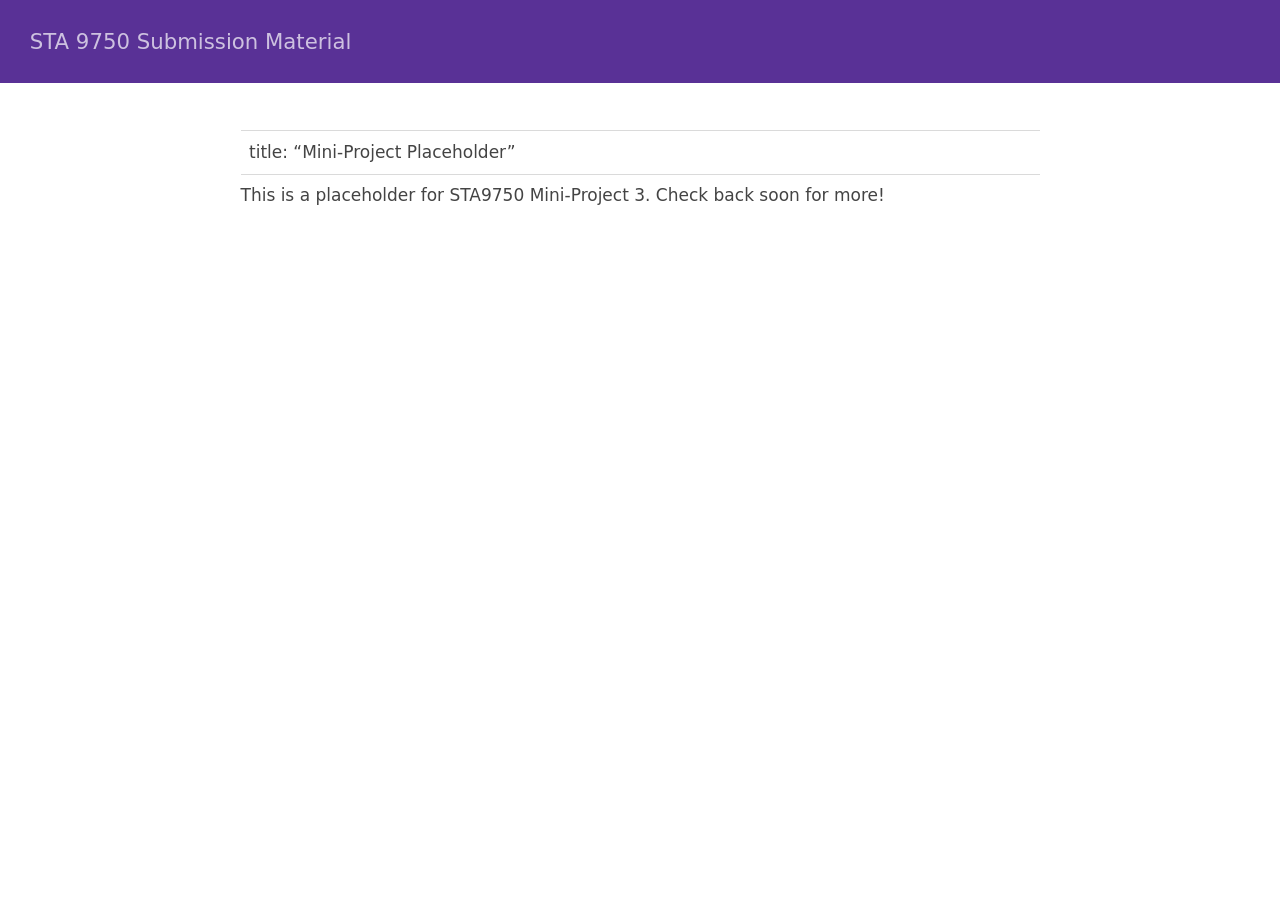
<file: docs/mp03.html>
<!DOCTYPE html>
<html xmlns="http://www.w3.org/1999/xhtml" lang="en" xml:lang="en"><head>

<meta charset="utf-8">
<meta name="generator" content="quarto-1.10.18">

<meta name="viewport" content="width=device-width, initial-scale=1.0, user-scalable=yes">


<title>mp03 – STA 9750 Submission Material</title>
<style>
/* Default styles provided by pandoc.
** See https://pandoc.org/MANUAL.html#variables-for-html for config info.
*/
span.smallcaps{font-variant: small-caps;}
div.columns{display: flex; gap: 1.5em;}
div.column{flex: auto;}
@media screen {
div.columns{gap: min(4vw, 1.5em);}
div.column{overflow-x: auto;}
}
div.hanging-indent{margin-left: 1.5em; text-indent: -1.5em;}
ul.task-list{list-style: none;}
ul.task-list li input[type="checkbox"] {
  width: 0.8em;
  margin: 0 0.8em 0.2em -1em; /* quarto-specific, see https://github.com/quarto-dev/quarto-cli/issues/4556 */ 
  vertical-align: middle;
}
</style>


<script src="site_libs/quarto-nav/quarto-nav.js"></script>
<script src="site_libs/quarto-nav/headroom.min.js"></script>
<script src="site_libs/clipboard/clipboard.min.js"></script>
<script src="site_libs/quarto-search/autocomplete.umd.js"></script>
<script src="site_libs/quarto-search/fuse.min.js"></script>
<script src="site_libs/quarto-search/quarto-search.js"></script>
<meta name="quarto:offset" content="./">
<script src="site_libs/quarto-html/quarto.js" type="module"></script>
<script src="site_libs/quarto-html/tabsets/tabsets.js" type="module"></script>
<script src="site_libs/quarto-html/popper.min.js"></script>
<script src="site_libs/quarto-html/tippy.umd.min.js"></script>
<script src="site_libs/quarto-html/anchor.min.js"></script>
<link href="site_libs/quarto-html/tippy.css" rel="stylesheet">
<link href="site_libs/quarto-html/quarto-syntax-highlighting-64a204ab8560d761af7679ceaba22944.css" rel="stylesheet" id="quarto-text-highlighting-styles">
<script src="site_libs/bootstrap/bootstrap.min.js"></script>
<link href="site_libs/bootstrap/bootstrap-icons.css" rel="stylesheet">
<link href="site_libs/bootstrap/bootstrap-05794b83524b4dc42481d6ce8c2e58f9.min.css" rel="stylesheet" append-hash="true" id="quarto-bootstrap" data-mode="light">
<script id="quarto-search-options" type="application/json">{
  "location": "navbar",
  "copy-button": false,
  "collapse-after": 3,
  "panel-placement": "end",
  "type": "overlay",
  "limit": 50,
  "keyboard-shortcut": [
    "f",
    "/",
    "s"
  ],
  "show-item-context": false,
  "language": {
    "search-no-results-text": "No results",
    "search-matching-documents-text": "matching documents",
    "search-copy-link-title": "Copy link to search",
    "search-hide-matches-text": "Hide additional matches",
    "search-more-match-text": "more match in this document",
    "search-more-matches-text": "more matches in this document",
    "search-clear-button-title": "Clear",
    "search-text-placeholder": "",
    "search-detached-cancel-button-title": "Cancel",
    "search-submit-button-title": "Submit",
    "search-label": "Search"
  }
}</script>


</head>

<body class="nav-fixed fullcontent quarto-light">

<div id="quarto-search-results"></div>
  <header id="quarto-header" class="headroom fixed-top">
    <nav class="navbar navbar-expand-lg " data-bs-theme="dark">
      <div class="navbar-container container-fluid">
      <div class="navbar-brand-container mx-auto">
    <a class="navbar-brand" href="./index.html">
    <span class="navbar-title">STA 9750 Submission Material</span>
    </a>
  </div>
        <div class="quarto-navbar-tools tools-end">
</div>
      </div> <!-- /container-fluid -->
    </nav>
</header>
<!-- content -->
<div id="quarto-content" class="quarto-container page-columns page-rows-contents page-layout-article page-navbar">
<!-- sidebar -->
<!-- margin-sidebar -->
    
<!-- main -->
<main class="content" id="quarto-document-content"><header id="title-block-header" class="quarto-title-block"></header>




<table class="caption-top table">
<tbody>
<tr class="odd">
<td>title: “Mini-Project Placeholder”</td>
</tr>
</tbody>
</table>
<p>This is a placeholder for STA9750 Mini-Project 3. Check back soon for more!</p>



</main> <!-- /main -->
<script id="quarto-html-after-body" type="application/javascript">
  window.document.addEventListener("DOMContentLoaded", function (event) {
    const icon = "";
    const anchorJS = new window.AnchorJS();
    anchorJS.options = {
      placement: 'right',
      icon: icon
    };
    anchorJS.add('.anchored');
    const isCodeAnnotation = (el) => {
      for (const clz of el.classList) {
        if (clz.startsWith('code-annotation-')) {                     
          return true;
        }
      }
      return false;
    }
    const onCopySuccess = function(e) {
      // button target
      const button = e.trigger;
      // don't keep focus
      button.blur();
      // flash "checked"
      button.classList.add('code-copy-button-checked');
      var currentTitle = button.getAttribute("title");
      button.setAttribute("title", "Copied!");
      let tooltip;
      if (window.bootstrap) {
        button.setAttribute("data-bs-toggle", "tooltip");
        button.setAttribute("data-bs-placement", "left");
        button.setAttribute("data-bs-title", "Copied!");
        tooltip = new bootstrap.Tooltip(button, 
          { trigger: "manual", 
            customClass: "code-copy-button-tooltip",
            offset: [0, -8]});
        tooltip.show();    
      }
      setTimeout(function() {
        if (tooltip) {
          tooltip.hide();
          button.removeAttribute("data-bs-title");
          button.removeAttribute("data-bs-toggle");
          button.removeAttribute("data-bs-placement");
        }
        button.setAttribute("title", currentTitle);
        button.classList.remove('code-copy-button-checked');
      }, 1000);
      // clear code selection
      e.clearSelection();
    }
    const getTextToCopy = function(trigger) {
      const outerScaffold = trigger.parentElement.cloneNode(true);
      const codeEl = outerScaffold.querySelector('code');
      for (const childEl of codeEl.children) {
        if (isCodeAnnotation(childEl)) {
          childEl.remove();
        }
      }
      return codeEl.innerText;
    }
    const clipboard = new window.ClipboardJS('.code-copy-button:not([data-in-quarto-modal])', {
      text: getTextToCopy
    });
    clipboard.on('success', onCopySuccess);
    if (window.document.getElementById('quarto-embedded-source-code-modal')) {
      const clipboardModal = new window.ClipboardJS('.code-copy-button[data-in-quarto-modal]', {
        text: getTextToCopy,
        container: window.document.getElementById('quarto-embedded-source-code-modal')
      });
      clipboardModal.on('success', onCopySuccess);
    }
      var localhostRegex = new RegExp(/^(?:http|https):\/\/localhost\:?[0-9]*\//);
      var mailtoRegex = new RegExp(/^mailto:/);
        var filterRegex = new RegExp("https:\/\/github\.com\/romaygarcia3885-svg\/STA9750-2026-FALL\.git");
      var isInternal = (href) => {
          return filterRegex.test(href) || localhostRegex.test(href) || mailtoRegex.test(href);
      }
      // Inspect non-navigation links and adorn them if external
     var links = window.document.querySelectorAll('a[href]:not(.nav-link):not(.navbar-brand):not(.toc-action):not(.sidebar-link):not(.sidebar-item-toggle):not(.pagination-link):not(.no-external):not([aria-hidden]):not(.dropdown-item):not(.quarto-navigation-tool):not(.about-link)');
      for (var i=0; i<links.length; i++) {
        const link = links[i];
        if (!isInternal(link.href)) {
          // undo the damage that might have been done by quarto-nav.js in the case of
          // links that we want to consider external
          if (link.dataset.originalHref !== undefined) {
            link.href = link.dataset.originalHref;
          }
        }
      }
    function tippyHover(el, contentFn, onTriggerFn, onUntriggerFn) {
      const config = {
        allowHTML: true,
        maxWidth: 500,
        delay: 100,
        arrow: false,
        appendTo: function(el) {
            return el.parentElement;
        },
        interactive: true,
        interactiveBorder: 10,
        theme: 'quarto',
        placement: 'bottom-start',
      };
      if (contentFn) {
        config.content = contentFn;
      }
      if (onTriggerFn) {
        config.onTrigger = onTriggerFn;
      }
      if (onUntriggerFn) {
        config.onUntrigger = onUntriggerFn;
      }
      window.tippy(el, config); 
    }
    const noterefs = window.document.querySelectorAll('a[role="doc-noteref"]');
    for (var i=0; i<noterefs.length; i++) {
      const ref = noterefs[i];
      tippyHover(ref, function() {
        // use id or data attribute instead here
        let href = ref.getAttribute('data-footnote-href') || ref.getAttribute('href');
        try { href = new URL(href).hash; } catch {}
        const id = href.replace(/^#\/?/, "");
        const note = window.document.getElementById(id);
        if (note) {
          return note.innerHTML;
        } else {
          return "";
        }
      });
    }
    const xrefs = window.document.querySelectorAll('a.quarto-xref');
    const processXRef = (id, note) => {
      // Strip column container classes
      const stripColumnClz = (el) => {
        el.classList.remove("page-full", "page-columns");
        if (el.children) {
          for (const child of el.children) {
            stripColumnClz(child);
          }
        }
      }
      stripColumnClz(note)
      if (id === null || id.startsWith('sec-')) {
        // Special case sections, only their first couple elements
        const container = document.createElement("div");
        if (note.children && note.children.length > 2) {
          container.appendChild(note.children[0].cloneNode(true));
          for (let i = 1; i < note.children.length; i++) {
            const child = note.children[i];
            if (child.tagName === "P" && child.innerText === "") {
              continue;
            } else {
              container.appendChild(child.cloneNode(true));
              break;
            }
          }
          if (window.Quarto?.typesetMath) {
            window.Quarto.typesetMath(container);
          }
          return container.innerHTML
        } else {
          if (window.Quarto?.typesetMath) {
            window.Quarto.typesetMath(note);
          }
          return note.innerHTML;
        }
      } else {
        // Remove any anchor links if they are present
        const anchorLink = note.querySelector('a.anchorjs-link');
        if (anchorLink) {
          anchorLink.remove();
        }
        if (window.Quarto?.typesetMath) {
          window.Quarto.typesetMath(note);
        }
        if (note.classList.contains("callout")) {
          return note.outerHTML;
        } else {
          return note.innerHTML;
        }
      }
    }
    for (var i=0; i<xrefs.length; i++) {
      const xref = xrefs[i];
      tippyHover(xref, undefined, function(instance) {
        instance.disable();
        let url = xref.getAttribute('href');
        let hash = undefined; 
        if (url.startsWith('#')) {
          hash = url;
        } else {
          try { hash = new URL(url).hash; } catch {}
        }
        if (hash) {
          const id = hash.replace(/^#\/?/, "");
          const note = window.document.getElementById(id);
          if (note !== null) {
            try {
              const html = processXRef(id, note.cloneNode(true));
              instance.setContent(html);
            } finally {
              instance.enable();
              instance.show();
            }
          } else {
            // See if we can fetch this
            fetch(url.split('#')[0])
            .then(res => res.text())
            .then(html => {
              const parser = new DOMParser();
              const htmlDoc = parser.parseFromString(html, "text/html");
              const note = htmlDoc.getElementById(id);
              if (note !== null) {
                const html = processXRef(id, note);
                instance.setContent(html);
              } 
            }).finally(() => {
              instance.enable();
              instance.show();
            });
          }
        } else {
          // See if we can fetch a full url (with no hash to target)
          // This is a special case and we should probably do some content thinning / targeting
          fetch(url)
          .then(res => res.text())
          .then(html => {
            const parser = new DOMParser();
            const htmlDoc = parser.parseFromString(html, "text/html");
            const note = htmlDoc.querySelector('main.content');
            if (note !== null) {
              // This should only happen for chapter cross references
              // (since there is no id in the URL)
              // remove the first header
              if (note.children.length > 0 && note.children[0].tagName === "HEADER") {
                note.children[0].remove();
              }
              const html = processXRef(null, note);
              instance.setContent(html);
            } 
          }).finally(() => {
            instance.enable();
            instance.show();
          });
        }
      }, function(instance) {
      });
    }
        let selectedAnnoteEl;
        const selectorForAnnotation = ( cell, annotation) => {
          let cellAttr = 'data-code-cell="' + cell + '"';
          let lineAttr = 'data-code-annotation="' +  annotation + '"';
          const selector = 'span[' + cellAttr + '][' + lineAttr + ']';
          return selector;
        }
        const selectCodeLines = (annoteEl) => {
          const doc = window.document;
          const targetCell = annoteEl.getAttribute("data-target-cell");
          const targetAnnotation = annoteEl.getAttribute("data-target-annotation");
          const annoteSpan = window.document.querySelector(selectorForAnnotation(targetCell, targetAnnotation));
          const lines = annoteSpan.getAttribute("data-code-lines").split(",");
          const lineIds = lines.map((line) => {
            return targetCell + "-" + line;
          })
          let top = null;
          let height = null;
          let parent = null;
          if (lineIds.length > 0) {
              //compute the position of the single el (top and bottom and make a div)
              const el = window.document.getElementById(lineIds[0]);
              top = el.offsetTop;
              height = el.offsetHeight;
              parent = el.parentElement.parentElement;
            if (lineIds.length > 1) {
              const lastEl = window.document.getElementById(lineIds[lineIds.length - 1]);
              const bottom = lastEl.offsetTop + lastEl.offsetHeight;
              height = bottom - top;
            }
            if (top !== null && height !== null && parent !== null) {
              // cook up a div (if necessary) and position it 
              let div = window.document.getElementById("code-annotation-line-highlight");
              if (div === null) {
                div = window.document.createElement("div");
                div.setAttribute("id", "code-annotation-line-highlight");
                div.style.position = 'absolute';
                parent.appendChild(div);
              }
              div.style.top = top - 2 + "px";
              div.style.height = height + 4 + "px";
              div.style.left = 0;
              let gutterDiv = window.document.getElementById("code-annotation-line-highlight-gutter");
              if (gutterDiv === null) {
                gutterDiv = window.document.createElement("div");
                gutterDiv.setAttribute("id", "code-annotation-line-highlight-gutter");
                gutterDiv.style.position = 'absolute';
                const codeCell = window.document.getElementById(targetCell);
                const gutter = codeCell.querySelector('.code-annotation-gutter');
                gutter.appendChild(gutterDiv);
              }
              gutterDiv.style.top = top - 2 + "px";
              gutterDiv.style.height = height + 4 + "px";
            }
            selectedAnnoteEl = annoteEl;
          }
        };
        const unselectCodeLines = () => {
          const elementsIds = ["code-annotation-line-highlight", "code-annotation-line-highlight-gutter"];
          elementsIds.forEach((elId) => {
            const div = window.document.getElementById(elId);
            if (div) {
              div.remove();
            }
          });
          selectedAnnoteEl = undefined;
        };
          // Handle positioning of the toggle
      window.addEventListener(
        "resize",
        throttle(() => {
          elRect = undefined;
          if (selectedAnnoteEl) {
            selectCodeLines(selectedAnnoteEl);
          }
        }, 10)
      );
      function throttle(fn, ms) {
      let throttle = false;
      let timer;
        return (...args) => {
          if(!throttle) { // first call gets through
              fn.apply(this, args);
              throttle = true;
          } else { // all the others get throttled
              if(timer) clearTimeout(timer); // cancel #2
              timer = setTimeout(() => {
                fn.apply(this, args);
                timer = throttle = false;
              }, ms);
          }
        };
      }
        // Attach click handler to the DT
        const annoteDls = window.document.querySelectorAll('dt[data-target-cell]');
        for (const annoteDlNode of annoteDls) {
          annoteDlNode.addEventListener('click', (event) => {
            const clickedEl = event.target;
            if (clickedEl !== selectedAnnoteEl) {
              unselectCodeLines();
              const activeEl = window.document.querySelector('dt[data-target-cell].code-annotation-active');
              if (activeEl) {
                activeEl.classList.remove('code-annotation-active');
              }
              selectCodeLines(clickedEl);
              clickedEl.classList.add('code-annotation-active');
            } else {
              // Unselect the line
              unselectCodeLines();
              clickedEl.classList.remove('code-annotation-active');
            }
          });
        }
    const findCites = (el) => {
      const parentEl = el.parentElement;
      if (parentEl) {
        const cites = parentEl.dataset.cites;
        if (cites) {
          return {
            el,
            cites: cites.split(' ')
          };
        } else {
          return findCites(el.parentElement)
        }
      } else {
        return undefined;
      }
    };
    var bibliorefs = window.document.querySelectorAll('a[role="doc-biblioref"]');
    for (var i=0; i<bibliorefs.length; i++) {
      const ref = bibliorefs[i];
      const citeInfo = findCites(ref);
      if (citeInfo) {
        tippyHover(citeInfo.el, function() {
          var popup = window.document.createElement('div');
          citeInfo.cites.forEach(function(cite) {
            var citeDiv = window.document.createElement('div');
            citeDiv.classList.add('hanging-indent');
            citeDiv.classList.add('csl-entry');
            var biblioDiv = window.document.getElementById('ref-' + cite);
            if (biblioDiv) {
              citeDiv.innerHTML = biblioDiv.innerHTML;
            }
            popup.appendChild(citeDiv);
          });
          return popup.innerHTML;
        });
      }
    }
  });
  </script>
</div> <!-- /content -->




</body></html>
</file>
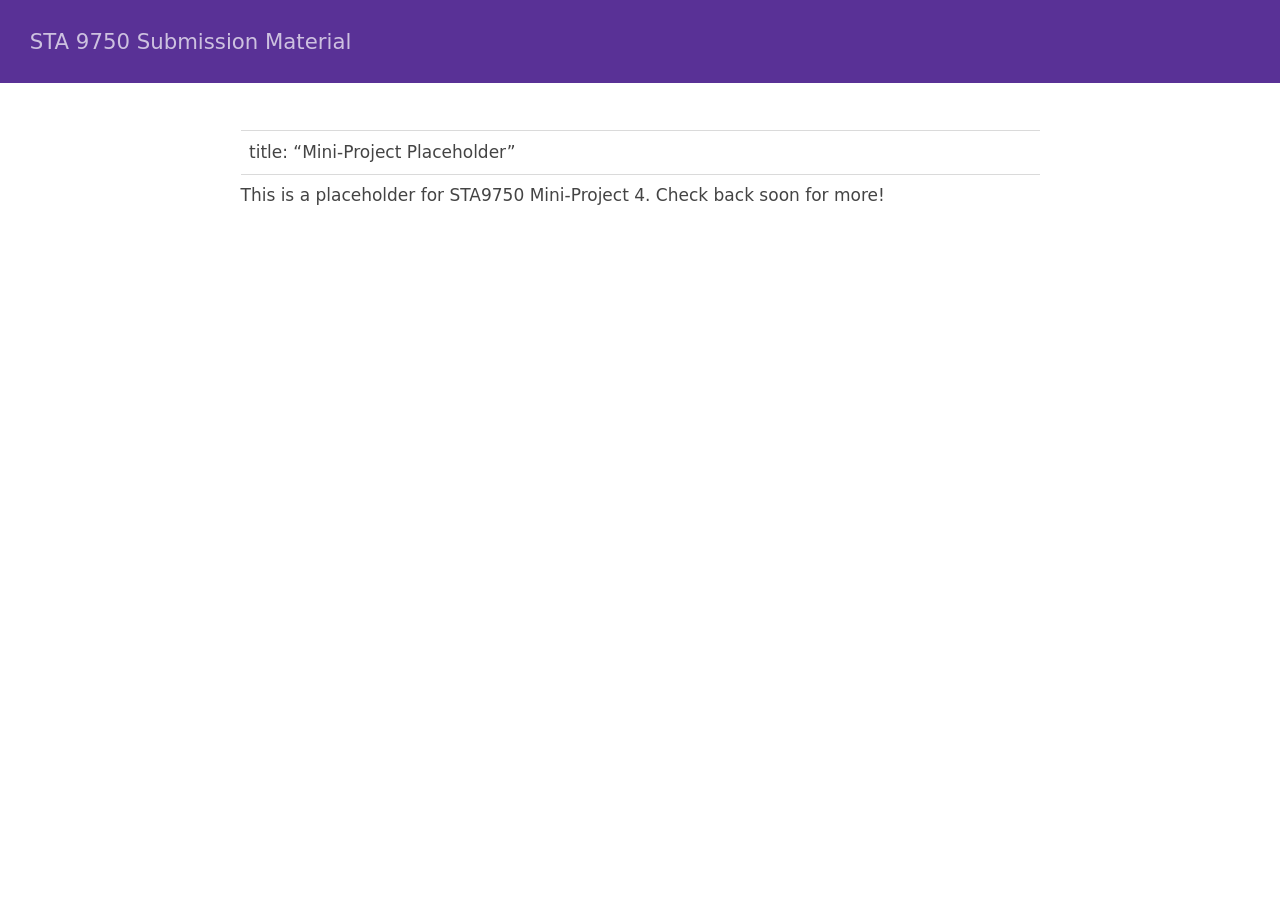
<file: docs/mp04.html>
<!DOCTYPE html>
<html xmlns="http://www.w3.org/1999/xhtml" lang="en" xml:lang="en"><head>

<meta charset="utf-8">
<meta name="generator" content="quarto-1.10.18">

<meta name="viewport" content="width=device-width, initial-scale=1.0, user-scalable=yes">


<title>mp04 – STA 9750 Submission Material</title>
<style>
/* Default styles provided by pandoc.
** See https://pandoc.org/MANUAL.html#variables-for-html for config info.
*/
span.smallcaps{font-variant: small-caps;}
div.columns{display: flex; gap: 1.5em;}
div.column{flex: auto;}
@media screen {
div.columns{gap: min(4vw, 1.5em);}
div.column{overflow-x: auto;}
}
div.hanging-indent{margin-left: 1.5em; text-indent: -1.5em;}
ul.task-list{list-style: none;}
ul.task-list li input[type="checkbox"] {
  width: 0.8em;
  margin: 0 0.8em 0.2em -1em; /* quarto-specific, see https://github.com/quarto-dev/quarto-cli/issues/4556 */ 
  vertical-align: middle;
}
</style>


<script src="site_libs/quarto-nav/quarto-nav.js"></script>
<script src="site_libs/quarto-nav/headroom.min.js"></script>
<script src="site_libs/clipboard/clipboard.min.js"></script>
<script src="site_libs/quarto-search/autocomplete.umd.js"></script>
<script src="site_libs/quarto-search/fuse.min.js"></script>
<script src="site_libs/quarto-search/quarto-search.js"></script>
<meta name="quarto:offset" content="./">
<script src="site_libs/quarto-html/quarto.js" type="module"></script>
<script src="site_libs/quarto-html/tabsets/tabsets.js" type="module"></script>
<script src="site_libs/quarto-html/popper.min.js"></script>
<script src="site_libs/quarto-html/tippy.umd.min.js"></script>
<script src="site_libs/quarto-html/anchor.min.js"></script>
<link href="site_libs/quarto-html/tippy.css" rel="stylesheet">
<link href="site_libs/quarto-html/quarto-syntax-highlighting-64a204ab8560d761af7679ceaba22944.css" rel="stylesheet" id="quarto-text-highlighting-styles">
<script src="site_libs/bootstrap/bootstrap.min.js"></script>
<link href="site_libs/bootstrap/bootstrap-icons.css" rel="stylesheet">
<link href="site_libs/bootstrap/bootstrap-05794b83524b4dc42481d6ce8c2e58f9.min.css" rel="stylesheet" append-hash="true" id="quarto-bootstrap" data-mode="light">
<script id="quarto-search-options" type="application/json">{
  "location": "navbar",
  "copy-button": false,
  "collapse-after": 3,
  "panel-placement": "end",
  "type": "overlay",
  "limit": 50,
  "keyboard-shortcut": [
    "f",
    "/",
    "s"
  ],
  "show-item-context": false,
  "language": {
    "search-no-results-text": "No results",
    "search-matching-documents-text": "matching documents",
    "search-copy-link-title": "Copy link to search",
    "search-hide-matches-text": "Hide additional matches",
    "search-more-match-text": "more match in this document",
    "search-more-matches-text": "more matches in this document",
    "search-clear-button-title": "Clear",
    "search-text-placeholder": "",
    "search-detached-cancel-button-title": "Cancel",
    "search-submit-button-title": "Submit",
    "search-label": "Search"
  }
}</script>


</head>

<body class="nav-fixed fullcontent quarto-light">

<div id="quarto-search-results"></div>
  <header id="quarto-header" class="headroom fixed-top">
    <nav class="navbar navbar-expand-lg " data-bs-theme="dark">
      <div class="navbar-container container-fluid">
      <div class="navbar-brand-container mx-auto">
    <a class="navbar-brand" href="./index.html">
    <span class="navbar-title">STA 9750 Submission Material</span>
    </a>
  </div>
        <div class="quarto-navbar-tools tools-end">
</div>
      </div> <!-- /container-fluid -->
    </nav>
</header>
<!-- content -->
<div id="quarto-content" class="quarto-container page-columns page-rows-contents page-layout-article page-navbar">
<!-- sidebar -->
<!-- margin-sidebar -->
    
<!-- main -->
<main class="content" id="quarto-document-content"><header id="title-block-header" class="quarto-title-block"></header>




<table class="caption-top table">
<tbody>
<tr class="odd">
<td>title: “Mini-Project Placeholder”</td>
</tr>
</tbody>
</table>
<p>This is a placeholder for STA9750 Mini-Project 4. Check back soon for more!</p>



</main> <!-- /main -->
<script id="quarto-html-after-body" type="application/javascript">
  window.document.addEventListener("DOMContentLoaded", function (event) {
    const icon = "";
    const anchorJS = new window.AnchorJS();
    anchorJS.options = {
      placement: 'right',
      icon: icon
    };
    anchorJS.add('.anchored');
    const isCodeAnnotation = (el) => {
      for (const clz of el.classList) {
        if (clz.startsWith('code-annotation-')) {                     
          return true;
        }
      }
      return false;
    }
    const onCopySuccess = function(e) {
      // button target
      const button = e.trigger;
      // don't keep focus
      button.blur();
      // flash "checked"
      button.classList.add('code-copy-button-checked');
      var currentTitle = button.getAttribute("title");
      button.setAttribute("title", "Copied!");
      let tooltip;
      if (window.bootstrap) {
        button.setAttribute("data-bs-toggle", "tooltip");
        button.setAttribute("data-bs-placement", "left");
        button.setAttribute("data-bs-title", "Copied!");
        tooltip = new bootstrap.Tooltip(button, 
          { trigger: "manual", 
            customClass: "code-copy-button-tooltip",
            offset: [0, -8]});
        tooltip.show();    
      }
      setTimeout(function() {
        if (tooltip) {
          tooltip.hide();
          button.removeAttribute("data-bs-title");
          button.removeAttribute("data-bs-toggle");
          button.removeAttribute("data-bs-placement");
        }
        button.setAttribute("title", currentTitle);
        button.classList.remove('code-copy-button-checked');
      }, 1000);
      // clear code selection
      e.clearSelection();
    }
    const getTextToCopy = function(trigger) {
      const outerScaffold = trigger.parentElement.cloneNode(true);
      const codeEl = outerScaffold.querySelector('code');
      for (const childEl of codeEl.children) {
        if (isCodeAnnotation(childEl)) {
          childEl.remove();
        }
      }
      return codeEl.innerText;
    }
    const clipboard = new window.ClipboardJS('.code-copy-button:not([data-in-quarto-modal])', {
      text: getTextToCopy
    });
    clipboard.on('success', onCopySuccess);
    if (window.document.getElementById('quarto-embedded-source-code-modal')) {
      const clipboardModal = new window.ClipboardJS('.code-copy-button[data-in-quarto-modal]', {
        text: getTextToCopy,
        container: window.document.getElementById('quarto-embedded-source-code-modal')
      });
      clipboardModal.on('success', onCopySuccess);
    }
      var localhostRegex = new RegExp(/^(?:http|https):\/\/localhost\:?[0-9]*\//);
      var mailtoRegex = new RegExp(/^mailto:/);
        var filterRegex = new RegExp("https:\/\/github\.com\/romaygarcia3885-svg\/STA9750-2026-FALL\.git");
      var isInternal = (href) => {
          return filterRegex.test(href) || localhostRegex.test(href) || mailtoRegex.test(href);
      }
      // Inspect non-navigation links and adorn them if external
     var links = window.document.querySelectorAll('a[href]:not(.nav-link):not(.navbar-brand):not(.toc-action):not(.sidebar-link):not(.sidebar-item-toggle):not(.pagination-link):not(.no-external):not([aria-hidden]):not(.dropdown-item):not(.quarto-navigation-tool):not(.about-link)');
      for (var i=0; i<links.length; i++) {
        const link = links[i];
        if (!isInternal(link.href)) {
          // undo the damage that might have been done by quarto-nav.js in the case of
          // links that we want to consider external
          if (link.dataset.originalHref !== undefined) {
            link.href = link.dataset.originalHref;
          }
        }
      }
    function tippyHover(el, contentFn, onTriggerFn, onUntriggerFn) {
      const config = {
        allowHTML: true,
        maxWidth: 500,
        delay: 100,
        arrow: false,
        appendTo: function(el) {
            return el.parentElement;
        },
        interactive: true,
        interactiveBorder: 10,
        theme: 'quarto',
        placement: 'bottom-start',
      };
      if (contentFn) {
        config.content = contentFn;
      }
      if (onTriggerFn) {
        config.onTrigger = onTriggerFn;
      }
      if (onUntriggerFn) {
        config.onUntrigger = onUntriggerFn;
      }
      window.tippy(el, config); 
    }
    const noterefs = window.document.querySelectorAll('a[role="doc-noteref"]');
    for (var i=0; i<noterefs.length; i++) {
      const ref = noterefs[i];
      tippyHover(ref, function() {
        // use id or data attribute instead here
        let href = ref.getAttribute('data-footnote-href') || ref.getAttribute('href');
        try { href = new URL(href).hash; } catch {}
        const id = href.replace(/^#\/?/, "");
        const note = window.document.getElementById(id);
        if (note) {
          return note.innerHTML;
        } else {
          return "";
        }
      });
    }
    const xrefs = window.document.querySelectorAll('a.quarto-xref');
    const processXRef = (id, note) => {
      // Strip column container classes
      const stripColumnClz = (el) => {
        el.classList.remove("page-full", "page-columns");
        if (el.children) {
          for (const child of el.children) {
            stripColumnClz(child);
          }
        }
      }
      stripColumnClz(note)
      if (id === null || id.startsWith('sec-')) {
        // Special case sections, only their first couple elements
        const container = document.createElement("div");
        if (note.children && note.children.length > 2) {
          container.appendChild(note.children[0].cloneNode(true));
          for (let i = 1; i < note.children.length; i++) {
            const child = note.children[i];
            if (child.tagName === "P" && child.innerText === "") {
              continue;
            } else {
              container.appendChild(child.cloneNode(true));
              break;
            }
          }
          if (window.Quarto?.typesetMath) {
            window.Quarto.typesetMath(container);
          }
          return container.innerHTML
        } else {
          if (window.Quarto?.typesetMath) {
            window.Quarto.typesetMath(note);
          }
          return note.innerHTML;
        }
      } else {
        // Remove any anchor links if they are present
        const anchorLink = note.querySelector('a.anchorjs-link');
        if (anchorLink) {
          anchorLink.remove();
        }
        if (window.Quarto?.typesetMath) {
          window.Quarto.typesetMath(note);
        }
        if (note.classList.contains("callout")) {
          return note.outerHTML;
        } else {
          return note.innerHTML;
        }
      }
    }
    for (var i=0; i<xrefs.length; i++) {
      const xref = xrefs[i];
      tippyHover(xref, undefined, function(instance) {
        instance.disable();
        let url = xref.getAttribute('href');
        let hash = undefined; 
        if (url.startsWith('#')) {
          hash = url;
        } else {
          try { hash = new URL(url).hash; } catch {}
        }
        if (hash) {
          const id = hash.replace(/^#\/?/, "");
          const note = window.document.getElementById(id);
          if (note !== null) {
            try {
              const html = processXRef(id, note.cloneNode(true));
              instance.setContent(html);
            } finally {
              instance.enable();
              instance.show();
            }
          } else {
            // See if we can fetch this
            fetch(url.split('#')[0])
            .then(res => res.text())
            .then(html => {
              const parser = new DOMParser();
              const htmlDoc = parser.parseFromString(html, "text/html");
              const note = htmlDoc.getElementById(id);
              if (note !== null) {
                const html = processXRef(id, note);
                instance.setContent(html);
              } 
            }).finally(() => {
              instance.enable();
              instance.show();
            });
          }
        } else {
          // See if we can fetch a full url (with no hash to target)
          // This is a special case and we should probably do some content thinning / targeting
          fetch(url)
          .then(res => res.text())
          .then(html => {
            const parser = new DOMParser();
            const htmlDoc = parser.parseFromString(html, "text/html");
            const note = htmlDoc.querySelector('main.content');
            if (note !== null) {
              // This should only happen for chapter cross references
              // (since there is no id in the URL)
              // remove the first header
              if (note.children.length > 0 && note.children[0].tagName === "HEADER") {
                note.children[0].remove();
              }
              const html = processXRef(null, note);
              instance.setContent(html);
            } 
          }).finally(() => {
            instance.enable();
            instance.show();
          });
        }
      }, function(instance) {
      });
    }
        let selectedAnnoteEl;
        const selectorForAnnotation = ( cell, annotation) => {
          let cellAttr = 'data-code-cell="' + cell + '"';
          let lineAttr = 'data-code-annotation="' +  annotation + '"';
          const selector = 'span[' + cellAttr + '][' + lineAttr + ']';
          return selector;
        }
        const selectCodeLines = (annoteEl) => {
          const doc = window.document;
          const targetCell = annoteEl.getAttribute("data-target-cell");
          const targetAnnotation = annoteEl.getAttribute("data-target-annotation");
          const annoteSpan = window.document.querySelector(selectorForAnnotation(targetCell, targetAnnotation));
          const lines = annoteSpan.getAttribute("data-code-lines").split(",");
          const lineIds = lines.map((line) => {
            return targetCell + "-" + line;
          })
          let top = null;
          let height = null;
          let parent = null;
          if (lineIds.length > 0) {
              //compute the position of the single el (top and bottom and make a div)
              const el = window.document.getElementById(lineIds[0]);
              top = el.offsetTop;
              height = el.offsetHeight;
              parent = el.parentElement.parentElement;
            if (lineIds.length > 1) {
              const lastEl = window.document.getElementById(lineIds[lineIds.length - 1]);
              const bottom = lastEl.offsetTop + lastEl.offsetHeight;
              height = bottom - top;
            }
            if (top !== null && height !== null && parent !== null) {
              // cook up a div (if necessary) and position it 
              let div = window.document.getElementById("code-annotation-line-highlight");
              if (div === null) {
                div = window.document.createElement("div");
                div.setAttribute("id", "code-annotation-line-highlight");
                div.style.position = 'absolute';
                parent.appendChild(div);
              }
              div.style.top = top - 2 + "px";
              div.style.height = height + 4 + "px";
              div.style.left = 0;
              let gutterDiv = window.document.getElementById("code-annotation-line-highlight-gutter");
              if (gutterDiv === null) {
                gutterDiv = window.document.createElement("div");
                gutterDiv.setAttribute("id", "code-annotation-line-highlight-gutter");
                gutterDiv.style.position = 'absolute';
                const codeCell = window.document.getElementById(targetCell);
                const gutter = codeCell.querySelector('.code-annotation-gutter');
                gutter.appendChild(gutterDiv);
              }
              gutterDiv.style.top = top - 2 + "px";
              gutterDiv.style.height = height + 4 + "px";
            }
            selectedAnnoteEl = annoteEl;
          }
        };
        const unselectCodeLines = () => {
          const elementsIds = ["code-annotation-line-highlight", "code-annotation-line-highlight-gutter"];
          elementsIds.forEach((elId) => {
            const div = window.document.getElementById(elId);
            if (div) {
              div.remove();
            }
          });
          selectedAnnoteEl = undefined;
        };
          // Handle positioning of the toggle
      window.addEventListener(
        "resize",
        throttle(() => {
          elRect = undefined;
          if (selectedAnnoteEl) {
            selectCodeLines(selectedAnnoteEl);
          }
        }, 10)
      );
      function throttle(fn, ms) {
      let throttle = false;
      let timer;
        return (...args) => {
          if(!throttle) { // first call gets through
              fn.apply(this, args);
              throttle = true;
          } else { // all the others get throttled
              if(timer) clearTimeout(timer); // cancel #2
              timer = setTimeout(() => {
                fn.apply(this, args);
                timer = throttle = false;
              }, ms);
          }
        };
      }
        // Attach click handler to the DT
        const annoteDls = window.document.querySelectorAll('dt[data-target-cell]');
        for (const annoteDlNode of annoteDls) {
          annoteDlNode.addEventListener('click', (event) => {
            const clickedEl = event.target;
            if (clickedEl !== selectedAnnoteEl) {
              unselectCodeLines();
              const activeEl = window.document.querySelector('dt[data-target-cell].code-annotation-active');
              if (activeEl) {
                activeEl.classList.remove('code-annotation-active');
              }
              selectCodeLines(clickedEl);
              clickedEl.classList.add('code-annotation-active');
            } else {
              // Unselect the line
              unselectCodeLines();
              clickedEl.classList.remove('code-annotation-active');
            }
          });
        }
    const findCites = (el) => {
      const parentEl = el.parentElement;
      if (parentEl) {
        const cites = parentEl.dataset.cites;
        if (cites) {
          return {
            el,
            cites: cites.split(' ')
          };
        } else {
          return findCites(el.parentElement)
        }
      } else {
        return undefined;
      }
    };
    var bibliorefs = window.document.querySelectorAll('a[role="doc-biblioref"]');
    for (var i=0; i<bibliorefs.length; i++) {
      const ref = bibliorefs[i];
      const citeInfo = findCites(ref);
      if (citeInfo) {
        tippyHover(citeInfo.el, function() {
          var popup = window.document.createElement('div');
          citeInfo.cites.forEach(function(cite) {
            var citeDiv = window.document.createElement('div');
            citeDiv.classList.add('hanging-indent');
            citeDiv.classList.add('csl-entry');
            var biblioDiv = window.document.getElementById('ref-' + cite);
            if (biblioDiv) {
              citeDiv.innerHTML = biblioDiv.innerHTML;
            }
            popup.appendChild(citeDiv);
          });
          return popup.innerHTML;
        });
      }
    }
  });
  </script>
</div> <!-- /content -->




</body></html>
</file>
<file: docs/site_libs/quarto-html/tippy.css>
.tippy-box[data-animation=fade][data-state=hidden]{opacity:0}[data-tippy-root]{max-width:calc(100vw - 10px)}.tippy-box{position:relative;background-color:#333;color:#fff;border-radius:4px;font-size:14px;line-height:1.4;white-space:normal;outline:0;transition-property:transform,visibility,opacity}.tippy-box[data-placement^=top]>.tippy-arrow{bottom:0}.tippy-box[data-placement^=top]>.tippy-arrow:before{bottom:-7px;left:0;border-width:8px 8px 0;border-top-color:initial;transform-origin:center top}.tippy-box[data-placement^=bottom]>.tippy-arrow{top:0}.tippy-box[data-placement^=bottom]>.tippy-arrow:before{top:-7px;left:0;border-width:0 8px 8px;border-bottom-color:initial;transform-origin:center bottom}.tippy-box[data-placement^=left]>.tippy-arrow{right:0}.tippy-box[data-placement^=left]>.tippy-arrow:before{border-width:8px 0 8px 8px;border-left-color:initial;right:-7px;transform-origin:center left}.tippy-box[data-placement^=right]>.tippy-arrow{left:0}.tippy-box[data-placement^=right]>.tippy-arrow:before{left:-7px;border-width:8px 8px 8px 0;border-right-color:initial;transform-origin:center right}.tippy-box[data-inertia][data-state=visible]{transition-timing-function:cubic-bezier(.54,1.5,.38,1.11)}.tippy-arrow{width:16px;height:16px;color:#333}.tippy-arrow:before{content:"";position:absolute;border-color:transparent;border-style:solid}.tippy-content{position:relative;padding:5px 9px;z-index:1}
</file>
<file: docs/site_libs/quarto-html/quarto-syntax-highlighting-64a204ab8560d761af7679ceaba22944.css>
/* quarto syntax highlight colors */
:root {
  --quarto-hl-ot-color: #003B4F;
  --quarto-hl-at-color: #657422;
  --quarto-hl-ss-color: #20794D;
  --quarto-hl-an-color: #5E5E5E;
  --quarto-hl-fu-color: #4758AB;
  --quarto-hl-st-color: #20794D;
  --quarto-hl-cf-color: #003B4F;
  --quarto-hl-op-color: #5E5E5E;
  --quarto-hl-er-color: #AD0000;
  --quarto-hl-bn-color: #AD0000;
  --quarto-hl-al-color: #AD0000;
  --quarto-hl-va-color: #111111;
  --quarto-hl-bu-color: inherit;
  --quarto-hl-ex-color: inherit;
  --quarto-hl-pp-color: #AD0000;
  --quarto-hl-in-color: #5E5E5E;
  --quarto-hl-vs-color: #20794D;
  --quarto-hl-wa-color: #5E5E5E;
  --quarto-hl-do-color: #5E5E5E;
  --quarto-hl-im-color: #00769E;
  --quarto-hl-ch-color: #20794D;
  --quarto-hl-dt-color: #AD0000;
  --quarto-hl-fl-color: #AD0000;
  --quarto-hl-co-color: #5E5E5E;
  --quarto-hl-cv-color: #5E5E5E;
  --quarto-hl-cn-color: #8f5902;
  --quarto-hl-sc-color: #5E5E5E;
  --quarto-hl-dv-color: #AD0000;
  --quarto-hl-kw-color: #003B4F;
}

/* other quarto variables */
:root {
  --quarto-font-monospace: SFMono-Regular, Menlo, Monaco, Consolas, "Liberation Mono", "Courier New", monospace;
}

/* syntax highlight based on Pandoc's rules */
pre > code.sourceCode > span {
  color: #003B4F;
}

code.sourceCode > span {
  color: #003B4F;
}

div.sourceCode,
div.sourceCode pre.sourceCode {
  color: #003B4F;
}

/* Normal */
code span {
  color: #003B4F;
}

/* Alert */
code span.al {
  color: #AD0000;
  font-style: inherit;
}

/* Annotation */
code span.an {
  color: #5E5E5E;
  font-style: inherit;
}

/* Attribute */
code span.at {
  color: #657422;
  font-style: inherit;
}

/* BaseN */
code span.bn {
  color: #AD0000;
  font-style: inherit;
}

/* BuiltIn */
code span.bu {
  font-style: inherit;
}

/* ControlFlow */
code span.cf {
  color: #003B4F;
  font-weight: bold;
  font-style: inherit;
}

/* Char */
code span.ch {
  color: #20794D;
  font-style: inherit;
}

/* Constant */
code span.cn {
  color: #8f5902;
  font-style: inherit;
}

/* Comment */
code span.co {
  color: #5E5E5E;
  font-style: inherit;
}

/* CommentVar */
code span.cv {
  color: #5E5E5E;
  font-style: italic;
}

/* Documentation */
code span.do {
  color: #5E5E5E;
  font-style: italic;
}

/* DataType */
code span.dt {
  color: #AD0000;
  font-style: inherit;
}

/* DecVal */
code span.dv {
  color: #AD0000;
  font-style: inherit;
}

/* Error */
code span.er {
  color: #AD0000;
  font-style: inherit;
}

/* Extension */
code span.ex {
  font-style: inherit;
}

/* Float */
code span.fl {
  color: #AD0000;
  font-style: inherit;
}

/* Function */
code span.fu {
  color: #4758AB;
  font-style: inherit;
}

/* Import */
code span.im {
  color: #00769E;
  font-style: inherit;
}

/* Information */
code span.in {
  color: #5E5E5E;
  font-style: inherit;
}

/* Keyword */
code span.kw {
  color: #003B4F;
  font-weight: bold;
  font-style: inherit;
}

/* Operator */
code span.op {
  color: #5E5E5E;
  font-style: inherit;
}

/* Other */
code span.ot {
  color: #003B4F;
  font-style: inherit;
}

/* Preprocessor */
code span.pp {
  color: #AD0000;
  font-style: inherit;
}

/* SpecialChar */
code span.sc {
  color: #5E5E5E;
  font-style: inherit;
}

/* SpecialString */
code span.ss {
  color: #20794D;
  font-style: inherit;
}

/* String */
code span.st {
  color: #20794D;
  font-style: inherit;
}

/* Variable */
code span.va {
  color: #111111;
  font-style: inherit;
}

/* VerbatimString */
code span.vs {
  color: #20794D;
  font-style: inherit;
}

/* Warning */
code span.wa {
  color: #5E5E5E;
  font-style: italic;
}

.prevent-inlining {
  content: "</";
}

/*# sourceMappingURL=9d8d5bb603a83b8298b89080a598c93b.css.map */
</file>
